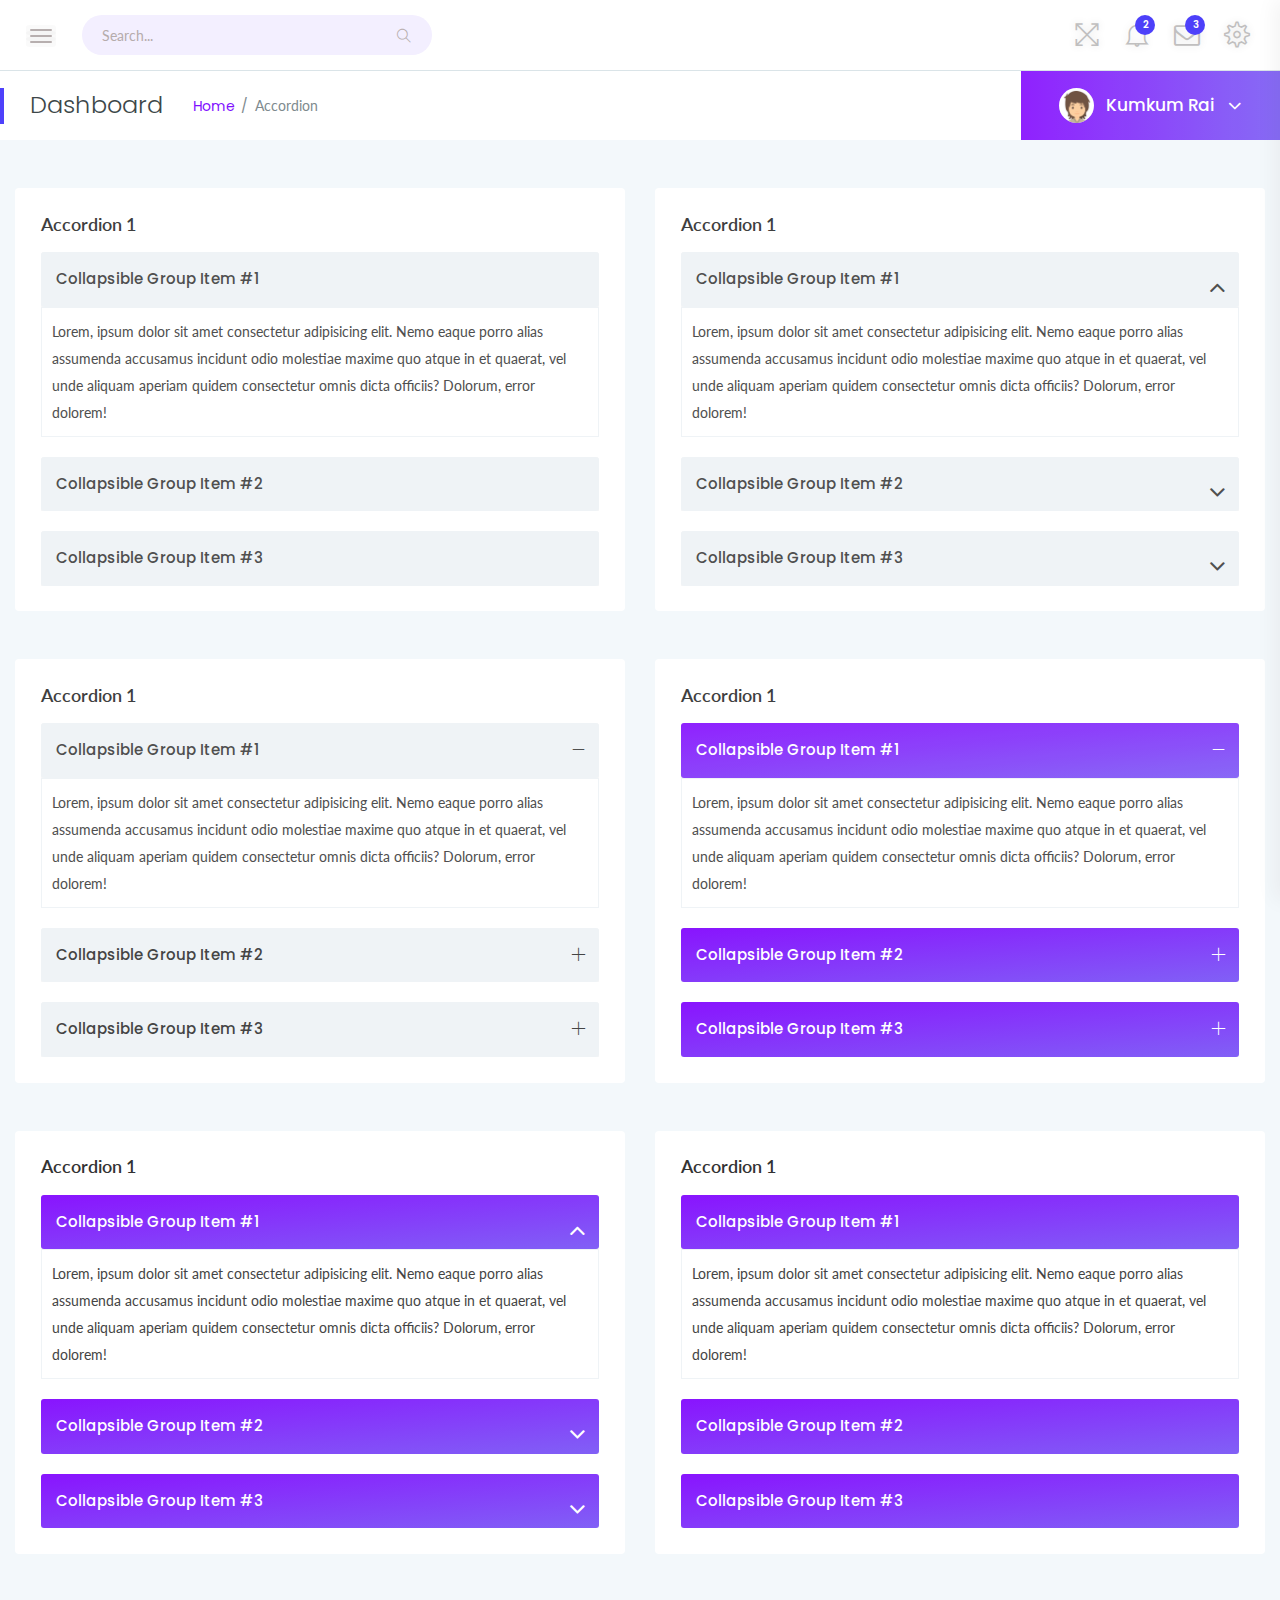
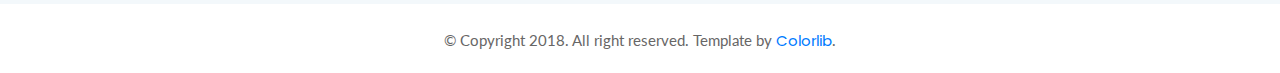
<file: srtdash-admin-dashboard-master/srtdash/accordion.html>
<!doctype html>
<html class="no-js" lang="en">

<head>
    <meta charset="utf-8">
    <meta http-equiv="x-ua-compatible" content="ie=edge">
    <title>Accordion - srtdash</title>
    <meta name="viewport" content="width=device-width, initial-scale=1">
    <link rel="shortcut icon" type="image/png" href="assets/images/icon/favicon.ico">
    <link rel="stylesheet" href="assets/css/bootstrap.min.css">
    <link rel="stylesheet" href="assets/css/font-awesome.min.css">
    <link rel="stylesheet" href="assets/css/themify-icons.css">
    <link rel="stylesheet" href="assets/css/metisMenu.css">
    <link rel="stylesheet" href="assets/css/owl.carousel.min.css">
    <!-- amcharts css -->
    <link rel="stylesheet" href="https://www.amcharts.com/lib/3/plugins/export/export.css" type="text/css" media="all" />
    <!-- style css -->
    <link rel="stylesheet" href="assets/css/typography.css">
    <link rel="stylesheet" href="assets/css/default-css.css">
    <link rel="stylesheet" href="assets/css/styles.css">
    <link rel="stylesheet" href="assets/css/responsive.css">
    <!-- modernizr css -->
    <script src="assets/js/vendor/modernizr-2.8.3.min.js"></script>
</head>

<body>
    <!--[if lt IE 8]>
            <p class="browserupgrade">You are using an <strong>outdated</strong> browser. Please <a href="http://browsehappy.com/">upgrade your browser</a> to improve your experience.</p>
        <![endif]-->
    <!-- preloader area start -->
    <div id="preloader">
        <div class="loader"></div>
    </div>
    <!-- preloader area end -->
    <!-- page container area start -->
    <div class="page-container">
        <!-- sidebar menu area start -->
        <div class="sidebar-menu">
            <div class="sidebar-header">
                <div class="logo">
                    <a href="index.html"><img src="assets/images/icon/logo.png" alt="logo"></a>
                </div>
            </div>
            <div class="main-menu">
                <div class="menu-inner">
                    <nav>
                        <ul class="metismenu" id="menu">
                            <li>
                                <a href="javascript:void(0)" aria-expanded="true"><i class="ti-dashboard"></i><span>dashboard</span></a>
                                <ul class="collapse">
                                    <li><a href="index.html">ICO dashboard</a></li>
                                    <li><a href="index2.html">Ecommerce dashboard</a></li>
                                    <li><a href="index3.html">SEO dashboard</a></li>
                                </ul>
                            </li>
                            <li>
                                <a href="javascript:void(0)" aria-expanded="true"><i class="ti-layout-sidebar-left"></i><span>Sidebar
                                        Types
                                    </span></a>
                                <ul class="collapse">
                                    <li><a href="index.html">Left Sidebar</a></li>
                                    <li><a href="index3-horizontalmenu.html">Horizontal Sidebar</a></li>
                                </ul>
                            </li>
                            <li>
                                <a href="javascript:void(0)" aria-expanded="true"><i class="ti-pie-chart"></i><span>Charts</span></a>
                                <ul class="collapse">
                                    <li><a href="barchart.html">bar chart</a></li>
                                    <li><a href="linechart.html">line Chart</a></li>
                                    <li><a href="piechart.html">pie chart</a></li>
                                </ul>
                            </li>
                            <li class="active">
                                <a href="javascript:void(0)" aria-expanded="true"><i class="ti-palette"></i><span>UI Features</span></a>
                                <ul class="collapse">
                                    <li class="active"><a href="accordion.html">Accordion</a></li>
                                    <li><a href="alert.html">Alert</a></li>
                                    <li><a href="badge.html">Badge</a></li>
                                    <li><a href="button.html">Button</a></li>
                                    <li><a href="button-group.html">Button Group</a></li>
                                    <li><a href="cards.html">Cards</a></li>
                                    <li><a href="dropdown.html">Dropdown</a></li>
                                    <li><a href="list-group.html">List Group</a></li>
                                    <li><a href="media-object.html">Media Object</a></li>
                                    <li><a href="modal.html">Modal</a></li>
                                    <li><a href="pagination.html">Pagination</a></li>
                                    <li><a href="popovers.html">Popover</a></li>
                                    <li><a href="progressbar.html">Progressbar</a></li>
                                    <li><a href="tab.html">Tab</a></li>
                                    <li><a href="typography.html">Typography</a></li>
                                    <li><a href="form.html">Form</a></li>
                                    <li><a href="grid.html">grid system</a></li>
                                </ul>
                            </li>
                            <li>
                                <a href="javascript:void(0)" aria-expanded="true"><i class="ti-slice"></i><span>icons</span></a>
                                <ul class="collapse">
                                    <li><a href="fontawesome.html">fontawesome icons</a></li>
                                    <li><a href="themify.html">themify icons</a></li>
                                </ul>
                            </li>
                            <li>
                                <a href="javascript:void(0)" aria-expanded="true"><i class="fa fa-table"></i>
                                    <span>Tables</span></a>
                                <ul class="collapse">
                                    <li><a href="table-basic.html">basic table</a></li>
                                    <li><a href="table-layout.html">table layout</a></li>
                                    <li><a href="datatable.html">datatable</a></li>
                                </ul>
                            </li>
                            <li><a href="maps.html"><i class="ti-map-alt"></i> <span>maps</span></a></li>
                            <li><a href="invoice.html"><i class="ti-receipt"></i> <span>Invoice Summary</span></a></li>
                            <li>
                                <a href="javascript:void(0)" aria-expanded="true"><i class="ti-layers-alt"></i> <span>Pages</span></a>
                                <ul class="collapse">
                                    <li><a href="login.html">Login</a></li>
                                    <li><a href="login2.html">Login 2</a></li>
                                    <li><a href="login3.html">Login 3</a></li>
                                    <li><a href="register.html">Register</a></li>
                                    <li><a href="register2.html">Register 2</a></li>
                                    <li><a href="register3.html">Register 3</a></li>
                                    <li><a href="register4.html">Register 4</a></li>
                                    <li><a href="screenlock.html">Lock Screen</a></li>
                                    <li><a href="screenlock2.html">Lock Screen 2</a></li>
                                    <li><a href="reset-pass.html">reset password</a></li>
                                    <li><a href="pricing.html">Pricing</a></li>
                                </ul>
                            </li>
                            <li>
                                <a href="javascript:void(0)" aria-expanded="true"><i class="fa fa-exclamation-triangle"></i>
                                    <span>Error</span></a>
                                <ul class="collapse">
                                    <li><a href="404.html">Error 404</a></li>
                                    <li><a href="403.html">Error 403</a></li>
                                    <li><a href="500.html">Error 500</a></li>
                                </ul>
                            </li>
                            <li>
                                <a href="javascript:void(0)" aria-expanded="true"><i class="fa fa-align-left"></i> <span>Multi
                                        level menu</span></a>
                                <ul class="collapse">
                                    <li><a href="#">Item level (1)</a></li>
                                    <li><a href="#">Item level (1)</a></li>
                                    <li><a href="#" aria-expanded="true">Item level (1)</a>
                                        <ul class="collapse">
                                            <li><a href="#">Item level (2)</a></li>
                                            <li><a href="#">Item level (2)</a></li>
                                            <li><a href="#">Item level (2)</a></li>
                                        </ul>
                                    </li>
                                    <li><a href="#">Item level (1)</a></li>
                                </ul>
                            </li>
                        </ul>
                    </nav>
                </div>
            </div>
        </div>
        <!-- sidebar menu area end -->
        <!-- main content area start -->
        <div class="main-content">
            <!-- header area start -->
            <div class="header-area">
                <div class="row align-items-center">
                    <!-- nav and search button -->
                    <div class="col-md-6 col-sm-8 clearfix">
                        <div class="nav-btn pull-left">
                            <span></span>
                            <span></span>
                            <span></span>
                        </div>
                        <div class="search-box pull-left">
                            <form action="#">
                                <input type="text" name="search" placeholder="Search..." required>
                                <i class="ti-search"></i>
                            </form>
                        </div>
                    </div>
                    <!-- profile info & task notification -->
                    <div class="col-md-6 col-sm-4 clearfix">
                        <ul class="notification-area pull-right">
                            <li id="full-view"><i class="ti-fullscreen"></i></li>
                            <li id="full-view-exit"><i class="ti-zoom-out"></i></li>
                            <li class="dropdown">
                                <i class="ti-bell dropdown-toggle" data-toggle="dropdown">
                                    <span>2</span>
                                </i>
                                <div class="dropdown-menu bell-notify-box notify-box">
                                    <span class="notify-title">You have 3 new notifications <a href="#">view all</a></span>
                                    <div class="nofity-list">
                                        <a href="#" class="notify-item">
                                            <div class="notify-thumb"><i class="ti-key btn-danger"></i></div>
                                            <div class="notify-text">
                                                <p>You have Changed Your Password</p>
                                                <span>Just Now</span>
                                            </div>
                                        </a>
                                        <a href="#" class="notify-item">
                                            <div class="notify-thumb"><i class="ti-comments-smiley btn-info"></i></div>
                                            <div class="notify-text">
                                                <p>New Commetns On Post</p>
                                                <span>30 Seconds ago</span>
                                            </div>
                                        </a>
                                        <a href="#" class="notify-item">
                                            <div class="notify-thumb"><i class="ti-key btn-primary"></i></div>
                                            <div class="notify-text">
                                                <p>Some special like you</p>
                                                <span>Just Now</span>
                                            </div>
                                        </a>
                                        <a href="#" class="notify-item">
                                            <div class="notify-thumb"><i class="ti-comments-smiley btn-info"></i></div>
                                            <div class="notify-text">
                                                <p>New Commetns On Post</p>
                                                <span>30 Seconds ago</span>
                                            </div>
                                        </a>
                                        <a href="#" class="notify-item">
                                            <div class="notify-thumb"><i class="ti-key btn-primary"></i></div>
                                            <div class="notify-text">
                                                <p>Some special like you</p>
                                                <span>Just Now</span>
                                            </div>
                                        </a>
                                        <a href="#" class="notify-item">
                                            <div class="notify-thumb"><i class="ti-key btn-danger"></i></div>
                                            <div class="notify-text">
                                                <p>You have Changed Your Password</p>
                                                <span>Just Now</span>
                                            </div>
                                        </a>
                                        <a href="#" class="notify-item">
                                            <div class="notify-thumb"><i class="ti-key btn-danger"></i></div>
                                            <div class="notify-text">
                                                <p>You have Changed Your Password</p>
                                                <span>Just Now</span>
                                            </div>
                                        </a>
                                    </div>
                                </div>
                            </li>
                            <li class="dropdown">
                                <i class="fa fa-envelope-o dropdown-toggle" data-toggle="dropdown"><span>3</span></i>
                                <div class="dropdown-menu notify-box nt-enveloper-box">
                                    <span class="notify-title">You have 3 new notifications <a href="#">view all</a></span>
                                    <div class="nofity-list">
                                        <a href="#" class="notify-item">
                                            <div class="notify-thumb">
                                                <img src="assets/images/author/author-img1.jpg" alt="image">
                                            </div>
                                            <div class="notify-text">
                                                <p>Aglae Mayer</p>
                                                <span class="msg">Hey I am waiting for you...</span>
                                                <span>3:15 PM</span>
                                            </div>
                                        </a>
                                        <a href="#" class="notify-item">
                                            <div class="notify-thumb">
                                                <img src="assets/images/author/author-img2.jpg" alt="image">
                                            </div>
                                            <div class="notify-text">
                                                <p>Aglae Mayer</p>
                                                <span class="msg">When you can connect with me...</span>
                                                <span>3:15 PM</span>
                                            </div>
                                        </a>
                                        <a href="#" class="notify-item">
                                            <div class="notify-thumb">
                                                <img src="assets/images/author/author-img3.jpg" alt="image">
                                            </div>
                                            <div class="notify-text">
                                                <p>Aglae Mayer</p>
                                                <span class="msg">I missed you so much...</span>
                                                <span>3:15 PM</span>
                                            </div>
                                        </a>
                                        <a href="#" class="notify-item">
                                            <div class="notify-thumb">
                                                <img src="assets/images/author/author-img4.jpg" alt="image">
                                            </div>
                                            <div class="notify-text">
                                                <p>Aglae Mayer</p>
                                                <span class="msg">Your product is completely Ready...</span>
                                                <span>3:15 PM</span>
                                            </div>
                                        </a>
                                        <a href="#" class="notify-item">
                                            <div class="notify-thumb">
                                                <img src="assets/images/author/author-img2.jpg" alt="image">
                                            </div>
                                            <div class="notify-text">
                                                <p>Aglae Mayer</p>
                                                <span class="msg">Hey I am waiting for you...</span>
                                                <span>3:15 PM</span>
                                            </div>
                                        </a>
                                        <a href="#" class="notify-item">
                                            <div class="notify-thumb">
                                                <img src="assets/images/author/author-img1.jpg" alt="image">
                                            </div>
                                            <div class="notify-text">
                                                <p>Aglae Mayer</p>
                                                <span class="msg">Hey I am waiting for you...</span>
                                                <span>3:15 PM</span>
                                            </div>
                                        </a>
                                        <a href="#" class="notify-item">
                                            <div class="notify-thumb">
                                                <img src="assets/images/author/author-img3.jpg" alt="image">
                                            </div>
                                            <div class="notify-text">
                                                <p>Aglae Mayer</p>
                                                <span class="msg">Hey I am waiting for you...</span>
                                                <span>3:15 PM</span>
                                            </div>
                                        </a>
                                    </div>
                                </div>
                            </li>
                            <li class="settings-btn">
                                <i class="ti-settings"></i>
                            </li>
                        </ul>
                    </div>
                </div>
            </div>
            <!-- header area end -->
            <!-- page title area start -->
            <div class="page-title-area">
                <div class="row align-items-center">
                    <div class="col-sm-6">
                        <div class="breadcrumbs-area clearfix">
                            <h4 class="page-title pull-left">Dashboard</h4>
                            <ul class="breadcrumbs pull-left">
                                <li><a href="index.html">Home</a></li>
                                <li><span>Accordion</span></li>
                            </ul>
                        </div>
                    </div>
                    <div class="col-sm-6 clearfix">
                        <div class="user-profile pull-right">
                            <img class="avatar user-thumb" src="assets/images/author/avatar.png" alt="avatar">
                            <h4 class="user-name dropdown-toggle" data-toggle="dropdown">Kumkum Rai <i class="fa fa-angle-down"></i></h4>
                            <div class="dropdown-menu">
                                <a class="dropdown-item" href="#">Message</a>
                                <a class="dropdown-item" href="#">Settings</a>
                                <a class="dropdown-item" href="#">Log Out</a>
                            </div>
                        </div>
                    </div>
                </div>
            </div>
            <!-- page title area end -->
            <div class="main-content-inner">
                <!-- accroding start -->
                <div class="row">
                    <!-- accordion style 1 start -->
                    <div class="col-lg-6 mt-5">
                        <div class="card">
                            <div class="card-body">
                                <h4 class="header-title">Accordion 1</h4>
                                <div id="accordion1" class="according">
                                    <div class="card">
                                        <div class="card-header">
                                            <a class="card-link" data-toggle="collapse" href="#accordion11">Collapsible Group
                                                Item #1</a>
                                        </div>
                                        <div id="accordion11" class="collapse show" data-parent="#accordion1">
                                            <div class="card-body">
                                                Lorem, ipsum dolor sit amet consectetur adipisicing elit. Nemo eaque porro alias assumenda accusamus incidunt odio molestiae maxime quo atque in et quaerat, vel unde aliquam aperiam quidem consectetur omnis dicta officiis? Dolorum, error dolorem!
                                            </div>
                                        </div>
                                    </div>
                                    <div class="card">
                                        <div class="card-header">
                                            <a class="collapsed card-link" data-toggle="collapse" href="#accordion12">Collapsible
                                                Group Item #2</a>
                                        </div>
                                        <div id="accordion12" class="collapse" data-parent="#accordion1">
                                            <div class="card-body">
                                                Lorem, ipsum dolor sit amet consectetur adipisicing elit. Nemo eaque porro alias assumenda accusamus incidunt odio molestiae maxime quo atque in et quaerat, vel unde aliquam aperiam quidem consectetur omnis dicta officiis? Dolorum, error dolorem!
                                            </div>
                                        </div>
                                    </div>
                                    <div class="card">
                                        <div class="card-header">
                                            <a class="collapsed card-link" data-toggle="collapse" href="#accordion13">Collapsible
                                                Group Item #3</a>
                                        </div>
                                        <div id="accordion13" class="collapse" data-parent="#accordion1">
                                            <div class="card-body">
                                                Lorem, ipsum dolor sit amet consectetur adipisicing elit. Nemo eaque porro alias assumenda accusamus incidunt odio molestiae maxime quo atque in et quaerat, vel unde aliquam aperiam quidem consectetur omnis dicta officiis? Dolorum, error dolorem!
                                            </div>
                                        </div>
                                    </div>
                                </div>
                            </div>
                        </div>
                    </div>
                    <!-- accordion style 1 end -->
                    <!-- accordion style 2 start -->
                    <div class="col-lg-6 mt-5">
                        <div class="card">
                            <div class="card-body">
                                <h4 class="header-title">Accordion 1</h4>
                                <div id="accordion2" class="according accordion-s2">
                                    <div class="card">
                                        <div class="card-header">
                                            <a class="card-link" data-toggle="collapse" href="#accordion21">Collapsible Group
                                                Item #1</a>
                                        </div>
                                        <div id="accordion21" class="collapse show" data-parent="#accordion2">
                                            <div class="card-body">
                                                Lorem, ipsum dolor sit amet consectetur adipisicing elit. Nemo eaque porro alias assumenda accusamus incidunt odio molestiae maxime quo atque in et quaerat, vel unde aliquam aperiam quidem consectetur omnis dicta officiis? Dolorum, error dolorem!
                                            </div>
                                        </div>
                                    </div>
                                    <div class="card">
                                        <div class="card-header">
                                            <a class="collapsed card-link" data-toggle="collapse" href="#accordion22">Collapsible
                                                Group Item #2</a>
                                        </div>
                                        <div id="accordion22" class="collapse" data-parent="#accordion2">
                                            <div class="card-body">
                                                Lorem, ipsum dolor sit amet consectetur adipisicing elit. Nemo eaque porro alias assumenda accusamus incidunt odio molestiae maxime quo atque in et quaerat, vel unde aliquam aperiam quidem consectetur omnis dicta officiis? Dolorum, error dolorem!
                                            </div>
                                        </div>
                                    </div>
                                    <div class="card">
                                        <div class="card-header">
                                            <a class="collapsed card-link" data-toggle="collapse" href="#accordion23">Collapsible
                                                Group Item #3</a>
                                        </div>
                                        <div id="accordion23" class="collapse" data-parent="#accordion2">
                                            <div class="card-body">
                                                Lorem, ipsum dolor sit amet consectetur adipisicing elit. Nemo eaque porro alias assumenda accusamus incidunt odio molestiae maxime quo atque in et quaerat, vel unde aliquam aperiam quidem consectetur omnis dicta officiis? Dolorum, error dolorem!
                                            </div>
                                        </div>
                                    </div>
                                </div>
                            </div>
                        </div>
                    </div>
                    <!-- accordion style 2 end -->
                    <!-- accordion style 3 start -->
                    <div class="col-lg-6 mt-5">
                        <div class="card">
                            <div class="card-body">
                                <h4 class="header-title">Accordion 1</h4>
                                <div id="accordion3" class="according accordion-s3">
                                    <div class="card">
                                        <div class="card-header">
                                            <a class="card-link" data-toggle="collapse" href="#accordion31">Collapsible Group
                                                Item #1</a>
                                        </div>
                                        <div id="accordion31" class="collapse show" data-parent="#accordion3">
                                            <div class="card-body">
                                                Lorem, ipsum dolor sit amet consectetur adipisicing elit. Nemo eaque porro alias assumenda accusamus incidunt odio molestiae maxime quo atque in et quaerat, vel unde aliquam aperiam quidem consectetur omnis dicta officiis? Dolorum, error dolorem!
                                            </div>
                                        </div>
                                    </div>
                                    <div class="card">
                                        <div class="card-header">
                                            <a class="collapsed card-link" data-toggle="collapse" href="#accordion32">Collapsible
                                                Group Item #2</a>
                                        </div>
                                        <div id="accordion32" class="collapse" data-parent="#accordion3">
                                            <div class="card-body">
                                                Lorem, ipsum dolor sit amet consectetur adipisicing elit. Nemo eaque porro alias assumenda accusamus incidunt odio molestiae maxime quo atque in et quaerat, vel unde aliquam aperiam quidem consectetur omnis dicta officiis? Dolorum, error dolorem!
                                            </div>
                                        </div>
                                    </div>
                                    <div class="card">
                                        <div class="card-header">
                                            <a class="collapsed card-link" data-toggle="collapse" href="#accordion33">Collapsible
                                                Group Item #3</a>
                                        </div>
                                        <div id="accordion33" class="collapse" data-parent="#accordion3">
                                            <div class="card-body">
                                                Lorem, ipsum dolor sit amet consectetur adipisicing elit. Nemo eaque porro alias assumenda accusamus incidunt odio molestiae maxime quo atque in et quaerat, vel unde aliquam aperiam quidem consectetur omnis dicta officiis? Dolorum, error dolorem!
                                            </div>
                                        </div>
                                    </div>
                                </div>
                            </div>
                        </div>
                    </div>
                    <!-- accordion style 3 end -->
                    <!-- accordion style 4 start -->
                    <div class="col-lg-6 mt-5">
                        <div class="card">
                            <div class="card-body">
                                <h4 class="header-title">Accordion 1</h4>
                                <div id="accordion4" class="according accordion-s3 gradiant-bg">
                                    <div class="card">
                                        <div class="card-header">
                                            <a class="card-link" data-toggle="collapse" href="#accordion41">Collapsible Group
                                                Item #1</a>
                                        </div>
                                        <div id="accordion41" class="collapse show" data-parent="#accordion4">
                                            <div class="card-body">
                                                Lorem, ipsum dolor sit amet consectetur adipisicing elit. Nemo eaque porro alias assumenda accusamus incidunt odio molestiae maxime quo atque in et quaerat, vel unde aliquam aperiam quidem consectetur omnis dicta officiis? Dolorum, error dolorem!
                                            </div>
                                        </div>
                                    </div>
                                    <div class="card">
                                        <div class="card-header">
                                            <a class="collapsed card-link" data-toggle="collapse" href="#accordion42">Collapsible
                                                Group Item #2</a>
                                        </div>
                                        <div id="accordion42" class="collapse" data-parent="#accordion4">
                                            <div class="card-body">
                                                Lorem, ipsum dolor sit amet consectetur adipisicing elit. Nemo eaque porro alias assumenda accusamus incidunt odio molestiae maxime quo atque in et quaerat, vel unde aliquam aperiam quidem consectetur omnis dicta officiis? Dolorum, error dolorem!
                                            </div>
                                        </div>
                                    </div>
                                    <div class="card">
                                        <div class="card-header">
                                            <a class="collapsed card-link" data-toggle="collapse" href="#accordion43">Collapsible
                                                Group Item #3</a>
                                        </div>
                                        <div id="accordion43" class="collapse" data-parent="#accordion4">
                                            <div class="card-body">
                                                Lorem, ipsum dolor sit amet consectetur adipisicing elit. Nemo eaque porro alias assumenda accusamus incidunt odio molestiae maxime quo atque in et quaerat, vel unde aliquam aperiam quidem consectetur omnis dicta officiis? Dolorum, error dolorem!
                                            </div>
                                        </div>
                                    </div>
                                </div>
                            </div>
                        </div>
                    </div>
                    <!-- accordion style 4 end -->
                    <!-- accordion style 5 start -->
                    <div class="col-lg-6 mt-5">
                        <div class="card">
                            <div class="card-body">
                                <h4 class="header-title">Accordion 1</h4>
                                <div id="accordion5" class="according accordion-s2 gradiant-bg">
                                    <div class="card">
                                        <div class="card-header">
                                            <a class="card-link" data-toggle="collapse" href="#accordion51">Collapsible Group
                                                Item #1</a>
                                        </div>
                                        <div id="accordion51" class="collapse show" data-parent="#accordion5">
                                            <div class="card-body">
                                                Lorem, ipsum dolor sit amet consectetur adipisicing elit. Nemo eaque porro alias assumenda accusamus incidunt odio molestiae maxime quo atque in et quaerat, vel unde aliquam aperiam quidem consectetur omnis dicta officiis? Dolorum, error dolorem!
                                            </div>
                                        </div>
                                    </div>
                                    <div class="card">
                                        <div class="card-header">
                                            <a class="collapsed card-link" data-toggle="collapse" href="#accordion52">Collapsible
                                                Group Item #2</a>
                                        </div>
                                        <div id="accordion52" class="collapse" data-parent="#accordion5">
                                            <div class="card-body">
                                                Lorem, ipsum dolor sit amet consectetur adipisicing elit. Nemo eaque porro alias assumenda accusamus incidunt odio molestiae maxime quo atque in et quaerat, vel unde aliquam aperiam quidem consectetur omnis dicta officiis? Dolorum, error dolorem!
                                            </div>
                                        </div>
                                    </div>
                                    <div class="card">
                                        <div class="card-header">
                                            <a class="collapsed card-link" data-toggle="collapse" href="#accordion53">Collapsible
                                                Group Item #3</a>
                                        </div>
                                        <div id="accordion53" class="collapse" data-parent="#accordion5">
                                            <div class="card-body">
                                                Lorem, ipsum dolor sit amet consectetur adipisicing elit. Nemo eaque porro alias assumenda accusamus incidunt odio molestiae maxime quo atque in et quaerat, vel unde aliquam aperiam quidem consectetur omnis dicta officiis? Dolorum, error dolorem!
                                            </div>
                                        </div>
                                    </div>
                                </div>
                            </div>
                        </div>
                    </div>
                    <!-- accordion style 5 end -->
                    <!-- accordion style 6 start -->
                    <div class="col-lg-6 mt-5">
                        <div class="card">
                            <div class="card-body">
                                <h4 class="header-title">Accordion 1</h4>
                                <div id="accordion6" class="according gradiant-bg">
                                    <div class="card">
                                        <div class="card-header">
                                            <a class="card-link" data-toggle="collapse" href="#accordion61">Collapsible Group
                                                Item #1</a>
                                        </div>
                                        <div id="accordion61" class="collapse show" data-parent="#accordion6">
                                            <div class="card-body">
                                                Lorem, ipsum dolor sit amet consectetur adipisicing elit. Nemo eaque porro alias assumenda accusamus incidunt odio molestiae maxime quo atque in et quaerat, vel unde aliquam aperiam quidem consectetur omnis dicta officiis? Dolorum, error dolorem!
                                            </div>
                                        </div>
                                    </div>
                                    <div class="card">
                                        <div class="card-header">
                                            <a class="collapsed card-link" data-toggle="collapse" href="#accordion62">Collapsible
                                                Group Item #2</a>
                                        </div>
                                        <div id="accordion62" class="collapse" data-parent="#accordion6">
                                            <div class="card-body">
                                                Lorem, ipsum dolor sit amet consectetur adipisicing elit. Nemo eaque porro alias assumenda accusamus incidunt odio molestiae maxime quo atque in et quaerat, vel unde aliquam aperiam quidem consectetur omnis dicta officiis? Dolorum, error dolorem!
                                            </div>
                                        </div>
                                    </div>
                                    <div class="card">
                                        <div class="card-header">
                                            <a class="collapsed card-link" data-toggle="collapse" href="#accordion63">Collapsible
                                                Group Item #3</a>
                                        </div>
                                        <div id="accordion63" class="collapse" data-parent="#accordion6">
                                            <div class="card-body">
                                                Lorem, ipsum dolor sit amet consectetur adipisicing elit. Nemo eaque porro alias assumenda accusamus incidunt odio molestiae maxime quo atque in et quaerat, vel unde aliquam aperiam quidem consectetur omnis dicta officiis? Dolorum, error dolorem!
                                            </div>
                                        </div>
                                    </div>
                                </div>
                            </div>
                        </div>
                    </div>
                    <!-- accordion style 6 end -->
                </div>
                <!-- accroding end -->
            </div>
        </div>
        <!-- main content area end -->
        <!-- footer area start-->
        <footer>
            <div class="footer-area">
                <p>© Copyright 2018. All right reserved. Template by <a href="https://colorlib.com/wp/">Colorlib</a>.</p>
            </div>
        </footer>
        <!-- footer area end-->
    </div>
    <!-- page container area end -->
    <!-- offset area start -->
    <div class="offset-area">
        <div class="offset-close"><i class="ti-close"></i></div>
        <ul class="nav offset-menu-tab">
            <li><a class="active" data-toggle="tab" href="#activity">Activity</a></li>
            <li><a data-toggle="tab" href="#settings">Settings</a></li>
        </ul>
        <div class="offset-content tab-content">
            <div id="activity" class="tab-pane fade in show active">
                <div class="recent-activity">
                    <div class="timeline-task">
                        <div class="icon bg1">
                            <i class="fa fa-envelope"></i>
                        </div>
                        <div class="tm-title">
                            <h4>Rashed sent you an email</h4>
                            <span class="time"><i class="ti-time"></i>09:35</span>
                        </div>
                        <p>Lorem ipsum dolor sit amet consectetur adipisicing elit. Esse distinctio itaque at.
                        </p>
                    </div>
                    <div class="timeline-task">
                        <div class="icon bg2">
                            <i class="fa fa-check"></i>
                        </div>
                        <div class="tm-title">
                            <h4>Added</h4>
                            <span class="time"><i class="ti-time"></i>7 Minutes Ago</span>
                        </div>
                        <p>Lorem ipsum dolor sit amet consectetur.
                        </p>
                    </div>
                    <div class="timeline-task">
                        <div class="icon bg2">
                            <i class="fa fa-exclamation-triangle"></i>
                        </div>
                        <div class="tm-title">
                            <h4>You missed you Password!</h4>
                            <span class="time"><i class="ti-time"></i>09:20 Am</span>
                        </div>
                    </div>
                    <div class="timeline-task">
                        <div class="icon bg3">
                            <i class="fa fa-bomb"></i>
                        </div>
                        <div class="tm-title">
                            <h4>Member waiting for you Attention</h4>
                            <span class="time"><i class="ti-time"></i>09:35</span>
                        </div>
                        <p>Lorem ipsum dolor sit amet consectetur adipisicing elit. Esse distinctio itaque at.
                        </p>
                    </div>
                    <div class="timeline-task">
                        <div class="icon bg3">
                            <i class="ti-signal"></i>
                        </div>
                        <div class="tm-title">
                            <h4>You Added Kaji Patha few minutes ago</h4>
                            <span class="time"><i class="ti-time"></i>01 minutes ago</span>
                        </div>
                        <p>Lorem ipsum dolor sit amet consectetur adipisicing elit. Esse distinctio itaque at.
                        </p>
                    </div>
                    <div class="timeline-task">
                        <div class="icon bg1">
                            <i class="fa fa-envelope"></i>
                        </div>
                        <div class="tm-title">
                            <h4>Ratul Hamba sent you an email</h4>
                            <span class="time"><i class="ti-time"></i>09:35</span>
                        </div>
                        <p>Hello sir , where are you, i am egerly waiting for you.
                        </p>
                    </div>
                    <div class="timeline-task">
                        <div class="icon bg2">
                            <i class="fa fa-exclamation-triangle"></i>
                        </div>
                        <div class="tm-title">
                            <h4>Rashed sent you an email</h4>
                            <span class="time"><i class="ti-time"></i>09:35</span>
                        </div>
                        <p>Lorem ipsum dolor sit amet consectetur adipisicing elit. Esse distinctio itaque at.
                        </p>
                    </div>
                    <div class="timeline-task">
                        <div class="icon bg2">
                            <i class="fa fa-exclamation-triangle"></i>
                        </div>
                        <div class="tm-title">
                            <h4>Rashed sent you an email</h4>
                            <span class="time"><i class="ti-time"></i>09:35</span>
                        </div>
                    </div>
                    <div class="timeline-task">
                        <div class="icon bg3">
                            <i class="fa fa-bomb"></i>
                        </div>
                        <div class="tm-title">
                            <h4>Rashed sent you an email</h4>
                            <span class="time"><i class="ti-time"></i>09:35</span>
                        </div>
                        <p>Lorem ipsum dolor sit amet consectetur adipisicing elit. Esse distinctio itaque at.
                        </p>
                    </div>
                    <div class="timeline-task">
                        <div class="icon bg3">
                            <i class="ti-signal"></i>
                        </div>
                        <div class="tm-title">
                            <h4>Rashed sent you an email</h4>
                            <span class="time"><i class="ti-time"></i>09:35</span>
                        </div>
                        <p>Lorem ipsum dolor sit amet consectetur adipisicing elit. Esse distinctio itaque at.
                        </p>
                    </div>
                </div>
            </div>
            <div id="settings" class="tab-pane fade">
                <div class="offset-settings">
                    <h4>General Settings</h4>
                    <div class="settings-list">
                        <div class="s-settings">
                            <div class="s-sw-title">
                                <h5>Notifications</h5>
                                <div class="s-swtich">
                                    <input type="checkbox" id="switch1" />
                                    <label for="switch1">Toggle</label>
                                </div>
                            </div>
                            <p>Keep it 'On' When you want to get all the notification.</p>
                        </div>
                        <div class="s-settings">
                            <div class="s-sw-title">
                                <h5>Show recent activity</h5>
                                <div class="s-swtich">
                                    <input type="checkbox" id="switch2" />
                                    <label for="switch2">Toggle</label>
                                </div>
                            </div>
                            <p>The for attribute is necessary to bind our custom checkbox with the input.</p>
                        </div>
                        <div class="s-settings">
                            <div class="s-sw-title">
                                <h5>Show your emails</h5>
                                <div class="s-swtich">
                                    <input type="checkbox" id="switch3" />
                                    <label for="switch3">Toggle</label>
                                </div>
                            </div>
                            <p>Show email so that easily find you.</p>
                        </div>
                        <div class="s-settings">
                            <div class="s-sw-title">
                                <h5>Show Task statistics</h5>
                                <div class="s-swtich">
                                    <input type="checkbox" id="switch4" />
                                    <label for="switch4">Toggle</label>
                                </div>
                            </div>
                            <p>The for attribute is necessary to bind our custom checkbox with the input.</p>
                        </div>
                        <div class="s-settings">
                            <div class="s-sw-title">
                                <h5>Notifications</h5>
                                <div class="s-swtich">
                                    <input type="checkbox" id="switch5" />
                                    <label for="switch5">Toggle</label>
                                </div>
                            </div>
                            <p>Use checkboxes when looking for yes or no answers.</p>
                        </div>
                    </div>
                </div>
            </div>
        </div>
    </div>
    <!-- offset area end -->
    <!-- jquery latest version -->
    <script src="assets/js/vendor/jquery-2.2.4.min.js"></script>
    <!-- bootstrap 4 js -->
    <script src="assets/js/popper.min.js"></script>
    <script src="assets/js/bootstrap.min.js"></script>
    <script src="assets/js/owl.carousel.min.js"></script>
    <script src="assets/js/metisMenu.min.js"></script>
    <script src="assets/js/jquery.slimscroll.min.js"></script>
    <script src="assets/js/jquery.slicknav.min.js"></script>
    <!-- others plugins -->
    <script src="assets/js/plugins.js"></script>
    <script src="assets/js/scripts.js"></script>
</body>

</html>
</file>
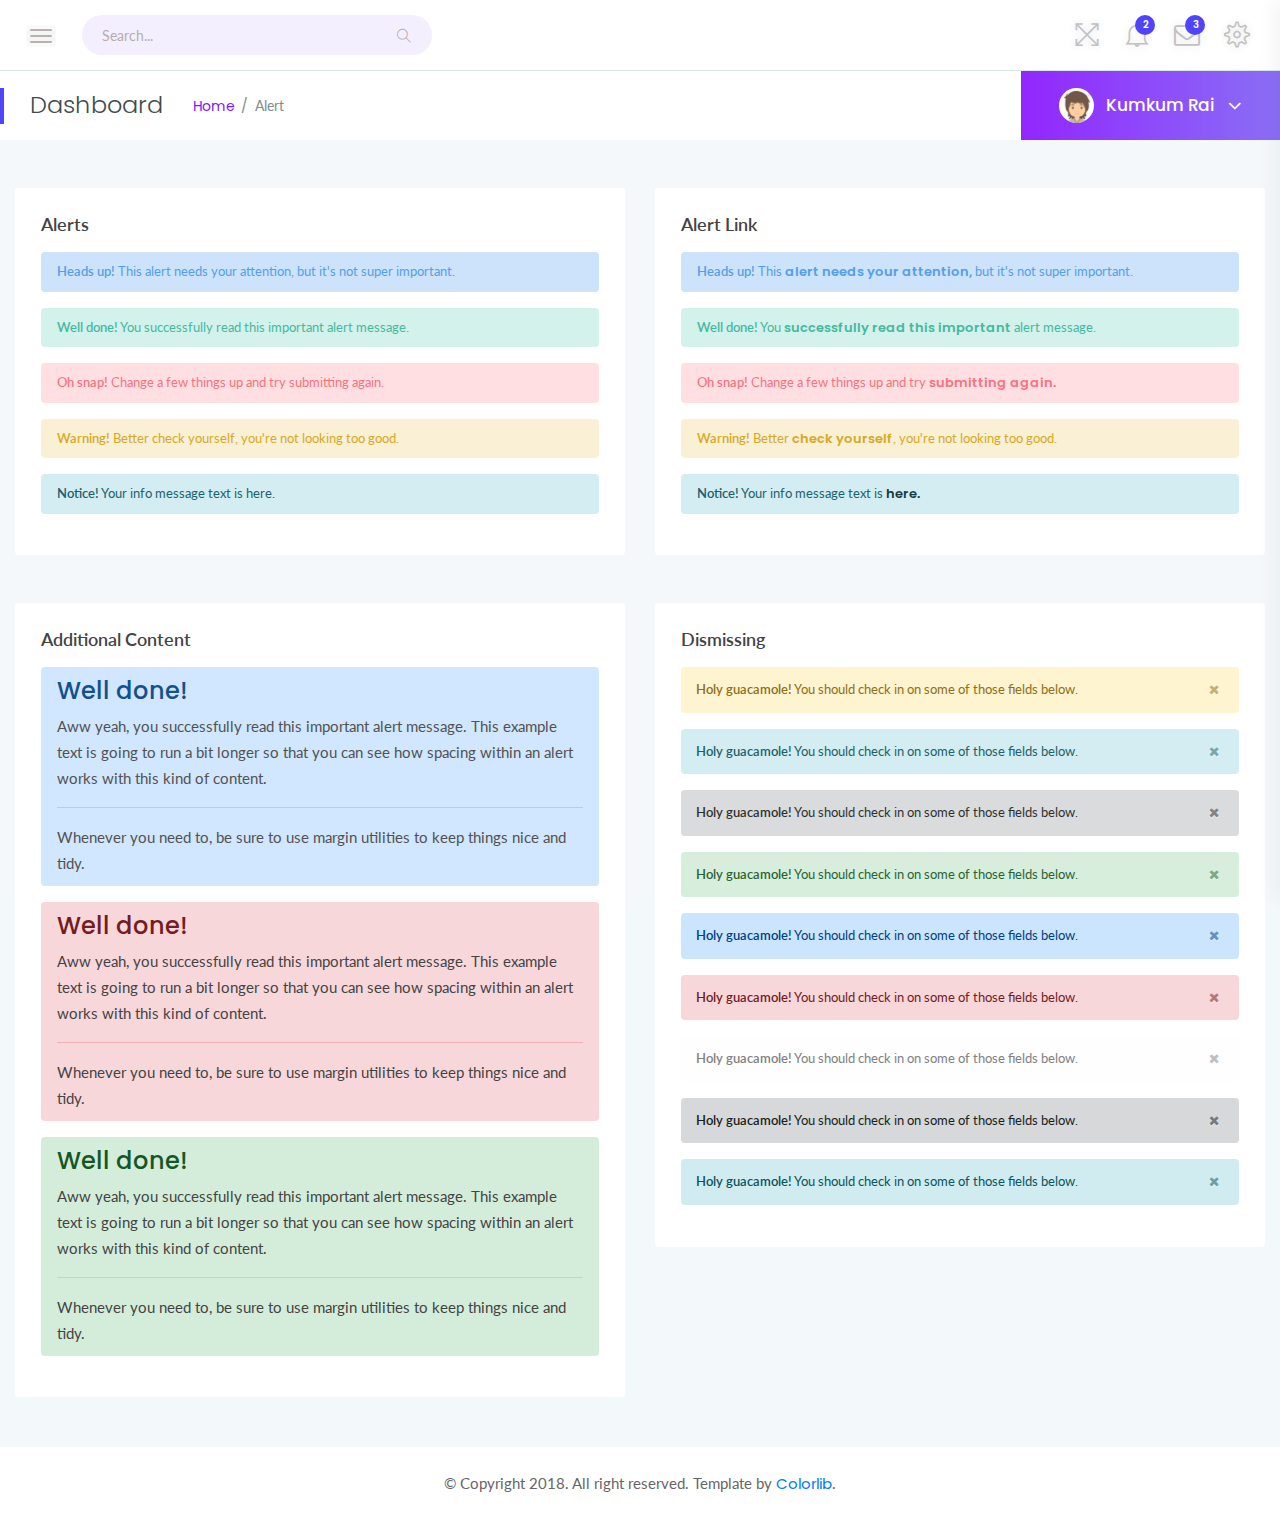
<file: srtdash-admin-dashboard-master/srtdash/alert.html>
<!doctype html>
<html class="no-js" lang="en">

<head>
    <meta charset="utf-8">
    <meta http-equiv="x-ua-compatible" content="ie=edge">
    <title>Alert - srtdash</title>
    <meta name="viewport" content="width=device-width, initial-scale=1">
    <link rel="shortcut icon" type="image/png" href="assets/images/icon/favicon.ico">
    <link rel="stylesheet" href="assets/css/bootstrap.min.css">
    <link rel="stylesheet" href="assets/css/font-awesome.min.css">
    <link rel="stylesheet" href="assets/css/themify-icons.css">
    <link rel="stylesheet" href="assets/css/metisMenu.css">
    <link rel="stylesheet" href="assets/css/owl.carousel.min.css">
    <!-- amcharts css -->
    <link rel="stylesheet" href="https://www.amcharts.com/lib/3/plugins/export/export.css" type="text/css" media="all" />
    <!-- style css -->
    <link rel="stylesheet" href="assets/css/typography.css">
    <link rel="stylesheet" href="assets/css/default-css.css">
    <link rel="stylesheet" href="assets/css/styles.css">
    <link rel="stylesheet" href="assets/css/responsive.css">
    <!-- modernizr css -->
    <script src="assets/js/vendor/modernizr-2.8.3.min.js"></script>
</head>

<body>
    <!--[if lt IE 8]>
            <p class="browserupgrade">You are using an <strong>outdated</strong> browser. Please <a href="http://browsehappy.com/">upgrade your browser</a> to improve your experience.</p>
        <![endif]-->
    <!-- preloader area start -->
    <div id="preloader">
        <div class="loader"></div>
    </div>
    <!-- preloader area end -->
    <!-- page container area start -->
    <div class="page-container">
        <!-- sidebar menu area start -->
        <div class="sidebar-menu">
            <div class="sidebar-header">
                <div class="logo">
                    <a href="index.html"><img src="assets/images/icon/logo.png" alt="logo"></a>
                </div>
            </div>
            <div class="main-menu">
                <div class="menu-inner">
                    <nav>
                        <ul class="metismenu" id="menu">
                            <li>
                                <a href="javascript:void(0)" aria-expanded="true"><i class="ti-dashboard"></i><span>dashboard</span></a>
                                <ul class="collapse">
                                    <li><a href="index.html">ICO dashboard</a></li>
                                    <li><a href="index2.html">Ecommerce dashboard</a></li>
                                    <li><a href="index3.html">SEO dashboard</a></li>
                                </ul>
                            </li>
                            <li>
                                <a href="javascript:void(0)" aria-expanded="true"><i class="ti-layout-sidebar-left"></i><span>Sidebar
                                        Types
                                    </span></a>
                                <ul class="collapse">
                                    <li><a href="index.html">Left Sidebar</a></li>
                                    <li><a href="index3-horizontalmenu.html">Horizontal Sidebar</a></li>
                                </ul>
                            </li>
                            <li>
                                <a href="javascript:void(0)" aria-expanded="true"><i class="ti-pie-chart"></i><span>Charts</span></a>
                                <ul class="collapse">
                                    <li><a href="barchart.html">bar chart</a></li>
                                    <li><a href="linechart.html">line Chart</a></li>
                                    <li><a href="piechart.html">pie chart</a></li>
                                </ul>
                            </li>
                            <li class="active">
                                <a href="javascript:void(0)" aria-expanded="true"><i class="ti-palette"></i><span>UI Features</span></a>
                                <ul class="collapse">
                                    <li><a href="accordion.html">Accordion</a></li>
                                    <li class="active"><a href="alert.html">Alert</a></li>
                                    <li><a href="badge.html">Badge</a></li>
                                    <li><a href="button.html">Button</a></li>
                                    <li><a href="button-group.html">Button Group</a></li>
                                    <li><a href="cards.html">Cards</a></li>
                                    <li><a href="dropdown.html">Dropdown</a></li>
                                    <li><a href="list-group.html">List Group</a></li>
                                    <li><a href="media-object.html">Media Object</a></li>
                                    <li><a href="modal.html">Modal</a></li>
                                    <li><a href="pagination.html">Pagination</a></li>
                                    <li><a href="popovers.html">Popover</a></li>
                                    <li><a href="progressbar.html">Progressbar</a></li>
                                    <li><a href="tab.html">Tab</a></li>
                                    <li><a href="typography.html">Typography</a></li>
                                    <li><a href="form.html">Form</a></li>
                                    <li><a href="grid.html">grid system</a></li>
                                </ul>
                            </li>
                            <li>
                                <a href="javascript:void(0)" aria-expanded="true"><i class="ti-slice"></i><span>icons</span></a>
                                <ul class="collapse">
                                    <li><a href="fontawesome.html">fontawesome icons</a></li>
                                    <li><a href="themify.html">themify icons</a></li>
                                </ul>
                            </li>
                            <li>
                                <a href="javascript:void(0)" aria-expanded="true"><i class="fa fa-table"></i>
                                    <span>Tables</span></a>
                                <ul class="collapse">
                                    <li><a href="table-basic.html">basic table</a></li>
                                    <li><a href="table-layout.html">table layout</a></li>
                                    <li><a href="datatable.html">datatable</a></li>
                                </ul>
                            </li>
                            <li><a href="maps.html"><i class="ti-map-alt"></i> <span>maps</span></a></li>
                            <li><a href="invoice.html"><i class="ti-receipt"></i> <span>Invoice Summary</span></a></li>
                            <li>
                                <a href="javascript:void(0)" aria-expanded="true"><i class="ti-layers-alt"></i> <span>Pages</span></a>
                                <ul class="collapse">
                                    <li><a href="login.html">Login</a></li>
                                    <li><a href="login2.html">Login 2</a></li>
                                    <li><a href="login3.html">Login 3</a></li>
                                    <li><a href="register.html">Register</a></li>
                                    <li><a href="register2.html">Register 2</a></li>
                                    <li><a href="register3.html">Register 3</a></li>
                                    <li><a href="register4.html">Register 4</a></li>
                                    <li><a href="screenlock.html">Lock Screen</a></li>
                                    <li><a href="screenlock2.html">Lock Screen 2</a></li>
                                    <li><a href="reset-pass.html">reset password</a></li>
                                    <li><a href="pricing.html">Pricing</a></li>
                                </ul>
                            </li>
                            <li>
                                <a href="javascript:void(0)" aria-expanded="true"><i class="fa fa-exclamation-triangle"></i>
                                    <span>Error</span></a>
                                <ul class="collapse">
                                    <li><a href="404.html">Error 404</a></li>
                                    <li><a href="403.html">Error 403</a></li>
                                    <li><a href="500.html">Error 500</a></li>
                                </ul>
                            </li>
                            <li>
                                <a href="javascript:void(0)" aria-expanded="true"><i class="fa fa-align-left"></i> <span>Multi
                                        level menu</span></a>
                                <ul class="collapse">
                                    <li><a href="#">Item level (1)</a></li>
                                    <li><a href="#">Item level (1)</a></li>
                                    <li><a href="#" aria-expanded="true">Item level (1)</a>
                                        <ul class="collapse">
                                            <li><a href="#">Item level (2)</a></li>
                                            <li><a href="#">Item level (2)</a></li>
                                            <li><a href="#">Item level (2)</a></li>
                                        </ul>
                                    </li>
                                    <li><a href="#">Item level (1)</a></li>
                                </ul>
                            </li>
                        </ul>
                    </nav>
                </div>
            </div>
        </div>
        <!-- sidebar menu area end -->
        <!-- main content area start -->
        <div class="main-content">
            <!-- header area start -->
            <div class="header-area">
                <div class="row align-items-center">
                    <!-- nav and search button -->
                    <div class="col-md-6 col-sm-8 clearfix">
                        <div class="nav-btn pull-left">
                            <span></span>
                            <span></span>
                            <span></span>
                        </div>
                        <div class="search-box pull-left">
                            <form action="#">
                                <input type="text" name="search" placeholder="Search..." required>
                                <i class="ti-search"></i>
                            </form>
                        </div>
                    </div>
                    <!-- profile info & task notification -->
                    <div class="col-md-6 col-sm-4 clearfix">
                        <ul class="notification-area pull-right">
                            <li id="full-view"><i class="ti-fullscreen"></i></li>
                            <li id="full-view-exit"><i class="ti-zoom-out"></i></li>
                            <li class="dropdown">
                                <i class="ti-bell dropdown-toggle" data-toggle="dropdown">
                                    <span>2</span>
                                </i>
                                <div class="dropdown-menu bell-notify-box notify-box">
                                    <span class="notify-title">You have 3 new notifications <a href="#">view all</a></span>
                                    <div class="nofity-list">
                                        <a href="#" class="notify-item">
                                            <div class="notify-thumb"><i class="ti-key btn-danger"></i></div>
                                            <div class="notify-text">
                                                <p>You have Changed Your Password</p>
                                                <span>Just Now</span>
                                            </div>
                                        </a>
                                        <a href="#" class="notify-item">
                                            <div class="notify-thumb"><i class="ti-comments-smiley btn-info"></i></div>
                                            <div class="notify-text">
                                                <p>New Commetns On Post</p>
                                                <span>30 Seconds ago</span>
                                            </div>
                                        </a>
                                        <a href="#" class="notify-item">
                                            <div class="notify-thumb"><i class="ti-key btn-primary"></i></div>
                                            <div class="notify-text">
                                                <p>Some special like you</p>
                                                <span>Just Now</span>
                                            </div>
                                        </a>
                                        <a href="#" class="notify-item">
                                            <div class="notify-thumb"><i class="ti-comments-smiley btn-info"></i></div>
                                            <div class="notify-text">
                                                <p>New Commetns On Post</p>
                                                <span>30 Seconds ago</span>
                                            </div>
                                        </a>
                                        <a href="#" class="notify-item">
                                            <div class="notify-thumb"><i class="ti-key btn-primary"></i></div>
                                            <div class="notify-text">
                                                <p>Some special like you</p>
                                                <span>Just Now</span>
                                            </div>
                                        </a>
                                        <a href="#" class="notify-item">
                                            <div class="notify-thumb"><i class="ti-key btn-danger"></i></div>
                                            <div class="notify-text">
                                                <p>You have Changed Your Password</p>
                                                <span>Just Now</span>
                                            </div>
                                        </a>
                                        <a href="#" class="notify-item">
                                            <div class="notify-thumb"><i class="ti-key btn-danger"></i></div>
                                            <div class="notify-text">
                                                <p>You have Changed Your Password</p>
                                                <span>Just Now</span>
                                            </div>
                                        </a>
                                    </div>
                                </div>
                            </li>
                            <li class="dropdown">
                                <i class="fa fa-envelope-o dropdown-toggle" data-toggle="dropdown"><span>3</span></i>
                                <div class="dropdown-menu notify-box nt-enveloper-box">
                                    <span class="notify-title">You have 3 new notifications <a href="#">view all</a></span>
                                    <div class="nofity-list">
                                        <a href="#" class="notify-item">
                                            <div class="notify-thumb">
                                                <img src="assets/images/author/author-img1.jpg" alt="image">
                                            </div>
                                            <div class="notify-text">
                                                <p>Aglae Mayer</p>
                                                <span class="msg">Hey I am waiting for you...</span>
                                                <span>3:15 PM</span>
                                            </div>
                                        </a>
                                        <a href="#" class="notify-item">
                                            <div class="notify-thumb">
                                                <img src="assets/images/author/author-img2.jpg" alt="image">
                                            </div>
                                            <div class="notify-text">
                                                <p>Aglae Mayer</p>
                                                <span class="msg">When you can connect with me...</span>
                                                <span>3:15 PM</span>
                                            </div>
                                        </a>
                                        <a href="#" class="notify-item">
                                            <div class="notify-thumb">
                                                <img src="assets/images/author/author-img3.jpg" alt="image">
                                            </div>
                                            <div class="notify-text">
                                                <p>Aglae Mayer</p>
                                                <span class="msg">I missed you so much...</span>
                                                <span>3:15 PM</span>
                                            </div>
                                        </a>
                                        <a href="#" class="notify-item">
                                            <div class="notify-thumb">
                                                <img src="assets/images/author/author-img4.jpg" alt="image">
                                            </div>
                                            <div class="notify-text">
                                                <p>Aglae Mayer</p>
                                                <span class="msg">Your product is completely Ready...</span>
                                                <span>3:15 PM</span>
                                            </div>
                                        </a>
                                        <a href="#" class="notify-item">
                                            <div class="notify-thumb">
                                                <img src="assets/images/author/author-img2.jpg" alt="image">
                                            </div>
                                            <div class="notify-text">
                                                <p>Aglae Mayer</p>
                                                <span class="msg">Hey I am waiting for you...</span>
                                                <span>3:15 PM</span>
                                            </div>
                                        </a>
                                        <a href="#" class="notify-item">
                                            <div class="notify-thumb">
                                                <img src="assets/images/author/author-img1.jpg" alt="image">
                                            </div>
                                            <div class="notify-text">
                                                <p>Aglae Mayer</p>
                                                <span class="msg">Hey I am waiting for you...</span>
                                                <span>3:15 PM</span>
                                            </div>
                                        </a>
                                        <a href="#" class="notify-item">
                                            <div class="notify-thumb">
                                                <img src="assets/images/author/author-img3.jpg" alt="image">
                                            </div>
                                            <div class="notify-text">
                                                <p>Aglae Mayer</p>
                                                <span class="msg">Hey I am waiting for you...</span>
                                                <span>3:15 PM</span>
                                            </div>
                                        </a>
                                    </div>
                                </div>
                            </li>
                            <li class="settings-btn">
                                <i class="ti-settings"></i>
                            </li>
                        </ul>
                    </div>
                </div>
            </div>
            <!-- header area end -->
            <!-- page title area start -->
            <div class="page-title-area">
                <div class="row align-items-center">
                    <div class="col-sm-6">
                        <div class="breadcrumbs-area clearfix">
                            <h4 class="page-title pull-left">Dashboard</h4>
                            <ul class="breadcrumbs pull-left">
                                <li><a href="index.html">Home</a></li>
                                <li><span>Alert</span></li>
                            </ul>
                        </div>
                    </div>
                    <div class="col-sm-6 clearfix">
                        <div class="user-profile pull-right">
                            <img class="avatar user-thumb" src="assets/images/author/avatar.png" alt="avatar">
                            <h4 class="user-name dropdown-toggle" data-toggle="dropdown">Kumkum Rai <i class="fa fa-angle-down"></i></h4>
                            <div class="dropdown-menu">
                                <a class="dropdown-item" href="#">Message</a>
                                <a class="dropdown-item" href="#">Settings</a>
                                <a class="dropdown-item" href="#">Log Out</a>
                            </div>
                        </div>
                    </div>
                </div>
            </div>
            <!-- page title area end -->
            <div class="main-content-inner">
                <!-- alert srea start -->
                <div class="alert-area">
                    <div class="row">
                        <!-- normal alert area start -->
                        <div class="col-lg-6 mt-5">
                            <div class="card">
                                <div class="card-body">
                                    <h4 class="header-title">alerts</h4>
                                    <div class="alert-items">
                                        <div class="alert alert-primary" role="alert">
                                            <strong>Heads up!</strong> This alert needs your attention, but it's not super important.
                                        </div>
                                        <div class="alert alert-success" role="alert">
                                            <strong>Well done!</strong> You successfully read this important alert message.
                                        </div>
                                        <div class="alert alert-danger" role="alert">
                                            <strong>Oh snap!</strong> Change a few things up and try submitting again.
                                        </div>
                                        <div class="alert alert-warning" role="alert">
                                            <strong>Warning!</strong> Better check yourself, you're not looking too good.
                                        </div>
                                        <div class="alert alert-info" role="alert">
                                            <strong>Notice!</strong> Your info message text is here.
                                        </div>
                                    </div>
                                </div>
                            </div>
                        </div>
                        <!-- normal alert area end -->
                        <!-- link alert area start -->
                        <div class="col-lg-6 mt-5">
                            <div class="card">
                                <div class="card-body">
                                    <h4 class="header-title">alert link</h4>
                                    <div class="alert-items">
                                        <div class="alert alert-primary" role="alert">
                                            <strong>Heads up!</strong> This <a href="#" class="alert-link">alert needs your
                                                attention,
                                            </a>but it's not super important.
                                        </div>
                                        <div class="alert alert-success" role="alert">
                                            <strong>Well done!</strong> You <a href="#" class="alert-link">successfully read
                                                this important</a> alert message.
                                        </div>
                                        <div class="alert alert-danger" role="alert">
                                            <strong>Oh snap!</strong> Change a few things up and try <a href="#" class="alert-link">submitting
                                                again.
                                            </a>
                                        </div>
                                        <div class="alert alert-warning" role="alert">
                                            <strong>Warning!</strong> Better <a href="#" class="alert-link">check yourself</a>, you're not looking too good.
                                        </div>
                                        <div class="alert alert-info" role="alert">
                                            <strong>Notice!</strong> Your info message text is <a href="#" class="alert-link">here.</a>
                                        </div>
                                    </div>
                                </div>
                            </div>
                        </div>
                        <!-- link alert area end -->
                        <!-- additional content area start -->
                        <div class="col-lg-6 mt-5">
                            <div class="card">
                                <div class="card-body">
                                    <h4 class="header-title">Additional Content</h4>
                                    <div class="additional-content">
                                        <div class="alert alert-primary" role="alert">
                                            <h4 class="alert-heading">Well done!</h4>
                                            <p>Aww yeah, you successfully read this important alert message. This example text is going to run a bit longer so that you can see how spacing within an alert works with this kind of content.</p>
                                            <hr>
                                            <p class="mb-0">Whenever you need to, be sure to use margin utilities to keep things nice and tidy.</p>
                                        </div>
                                        <div class="alert alert-danger" role="alert">
                                            <h4 class="alert-heading">Well done!</h4>
                                            <p>Aww yeah, you successfully read this important alert message. This example text is going to run a bit longer so that you can see how spacing within an alert works with this kind of content.</p>
                                            <hr>
                                            <p class="mb-0">Whenever you need to, be sure to use margin utilities to keep things nice and tidy.</p>
                                        </div>
                                        <div class="alert alert-success" role="alert">
                                            <h4 class="alert-heading">Well done!</h4>
                                            <p>Aww yeah, you successfully read this important alert message. This example text is going to run a bit longer so that you can see how spacing within an alert works with this kind of content.</p>
                                            <hr>
                                            <p class="mb-0">Whenever you need to, be sure to use margin utilities to keep things nice and tidy.</p>
                                        </div>
                                    </div>
                                </div>
                            </div>
                        </div>
                        <!-- additional content area end -->
                        <!-- dismiss alert area start -->
                        <div class="col-lg-6 mt-5">
                            <div class="card">
                                <div class="card-body">
                                    <h4 class="header-title">Dismissing</h4>
                                    <div class="alert-dismiss">
                                        <div class="alert alert-warning alert-dismissible fade show" role="alert">
                                            <strong>Holy guacamole!</strong> You should check in on some of those fields below.
                                            <button type="button" class="close" data-dismiss="alert" aria-label="Close"><span class="fa fa-times"></span>
                                            </button>
                                        </div>
                                        <div class="alert alert-info alert-dismissible fade show" role="alert">
                                            <strong>Holy guacamole!</strong> You should check in on some of those fields below.
                                            <button type="button" class="close" data-dismiss="alert" aria-label="Close">
                                                <span class="fa fa-times"></span>
                                            </button>
                                        </div>
                                        <div class="alert alert-dark alert-dismissible fade show" role="alert">
                                            <strong>Holy guacamole!</strong> You should check in on some of those fields below.
                                            <button type="button" class="close" data-dismiss="alert" aria-label="Close">
                                                <span class="fa fa-times"></span>
                                            </button>
                                        </div>
                                        <div class="alert alert-success alert-dismissible fade show" role="alert">
                                            <strong>Holy guacamole!</strong> You should check in on some of those fields below.
                                            <button type="button" class="close" data-dismiss="alert" aria-label="Close">
                                                <span class="fa fa-times"></span>
                                            </button>
                                        </div>
                                        <div class="alert alert-primary alert-dismissible fade show" role="alert">
                                            <strong>Holy guacamole!</strong> You should check in on some of those fields below.
                                            <button type="button" class="close" data-dismiss="alert" aria-label="Close">
                                                <span class="fa fa-times"></span>
                                            </button>
                                        </div>
                                        <div class="alert alert-danger alert-dismissible fade show" role="alert">
                                            <strong>Holy guacamole!</strong> You should check in on some of those fields below.
                                            <button type="button" class="close" data-dismiss="alert" aria-label="Close">
                                                <span class="fa fa-times"></span>
                                            </button>
                                        </div>
                                        <div class="alert alert-light alert-dismissible fade show" role="alert">
                                            <strong>Holy guacamole!</strong> You should check in on some of those fields below.
                                            <button type="button" class="close" data-dismiss="alert" aria-label="Close">
                                                <span class="fa fa-times"></span>
                                            </button>
                                        </div>
                                        <div class="alert alert-dark alert-dismissible fade show" role="alert">
                                            <strong>Holy guacamole!</strong> You should check in on some of those fields below.
                                            <button type="button" class="close" data-dismiss="alert" aria-label="Close">
                                                <span class="fa fa-times"></span>
                                            </button>
                                        </div>
                                        <div class="alert alert-info alert-dismissible fade show" role="alert">
                                            <strong>Holy guacamole!</strong> You should check in on some of those fields below.
                                            <button type="button" class="close" data-dismiss="alert" aria-label="Close">
                                                <span class="fa fa-times"></span>
                                            </button>
                                        </div>
                                    </div>
                                </div>
                            </div>
                        </div>
                        <!-- dismiss alert area end -->
                    </div>
                </div>
                <!-- alert srea end -->
            </div>
        </div>
        <!-- main content area end -->
        <!-- footer area start-->
        <footer>
            <div class="footer-area">
                <p>© Copyright 2018. All right reserved. Template by <a href="https://colorlib.com/wp/">Colorlib</a>.</p>
            </div>
        </footer>
        <!-- footer area end-->
    </div>
    <!-- page container area end -->
    <!-- offset area start -->
    <div class="offset-area">
        <div class="offset-close"><i class="ti-close"></i></div>
        <ul class="nav offset-menu-tab">
            <li><a class="active" data-toggle="tab" href="#activity">Activity</a></li>
            <li><a data-toggle="tab" href="#settings">Settings</a></li>
        </ul>
        <div class="offset-content tab-content">
            <div id="activity" class="tab-pane fade in show active">
                <div class="recent-activity">
                    <div class="timeline-task">
                        <div class="icon bg1">
                            <i class="fa fa-envelope"></i>
                        </div>
                        <div class="tm-title">
                            <h4>Rashed sent you an email</h4>
                            <span class="time"><i class="ti-time"></i>09:35</span>
                        </div>
                        <p>Lorem ipsum dolor sit amet consectetur adipisicing elit. Esse distinctio itaque at.
                        </p>
                    </div>
                    <div class="timeline-task">
                        <div class="icon bg2">
                            <i class="fa fa-check"></i>
                        </div>
                        <div class="tm-title">
                            <h4>Added</h4>
                            <span class="time"><i class="ti-time"></i>7 Minutes Ago</span>
                        </div>
                        <p>Lorem ipsum dolor sit amet consectetur.
                        </p>
                    </div>
                    <div class="timeline-task">
                        <div class="icon bg2">
                            <i class="fa fa-exclamation-triangle"></i>
                        </div>
                        <div class="tm-title">
                            <h4>You missed you Password!</h4>
                            <span class="time"><i class="ti-time"></i>09:20 Am</span>
                        </div>
                    </div>
                    <div class="timeline-task">
                        <div class="icon bg3">
                            <i class="fa fa-bomb"></i>
                        </div>
                        <div class="tm-title">
                            <h4>Member waiting for you Attention</h4>
                            <span class="time"><i class="ti-time"></i>09:35</span>
                        </div>
                        <p>Lorem ipsum dolor sit amet consectetur adipisicing elit. Esse distinctio itaque at.
                        </p>
                    </div>
                    <div class="timeline-task">
                        <div class="icon bg3">
                            <i class="ti-signal"></i>
                        </div>
                        <div class="tm-title">
                            <h4>You Added Kaji Patha few minutes ago</h4>
                            <span class="time"><i class="ti-time"></i>01 minutes ago</span>
                        </div>
                        <p>Lorem ipsum dolor sit amet consectetur adipisicing elit. Esse distinctio itaque at.
                        </p>
                    </div>
                    <div class="timeline-task">
                        <div class="icon bg1">
                            <i class="fa fa-envelope"></i>
                        </div>
                        <div class="tm-title">
                            <h4>Ratul Hamba sent you an email</h4>
                            <span class="time"><i class="ti-time"></i>09:35</span>
                        </div>
                        <p>Hello sir , where are you, i am egerly waiting for you.
                        </p>
                    </div>
                    <div class="timeline-task">
                        <div class="icon bg2">
                            <i class="fa fa-exclamation-triangle"></i>
                        </div>
                        <div class="tm-title">
                            <h4>Rashed sent you an email</h4>
                            <span class="time"><i class="ti-time"></i>09:35</span>
                        </div>
                        <p>Lorem ipsum dolor sit amet consectetur adipisicing elit. Esse distinctio itaque at.
                        </p>
                    </div>
                    <div class="timeline-task">
                        <div class="icon bg2">
                            <i class="fa fa-exclamation-triangle"></i>
                        </div>
                        <div class="tm-title">
                            <h4>Rashed sent you an email</h4>
                            <span class="time"><i class="ti-time"></i>09:35</span>
                        </div>
                    </div>
                    <div class="timeline-task">
                        <div class="icon bg3">
                            <i class="fa fa-bomb"></i>
                        </div>
                        <div class="tm-title">
                            <h4>Rashed sent you an email</h4>
                            <span class="time"><i class="ti-time"></i>09:35</span>
                        </div>
                        <p>Lorem ipsum dolor sit amet consectetur adipisicing elit. Esse distinctio itaque at.
                        </p>
                    </div>
                    <div class="timeline-task">
                        <div class="icon bg3">
                            <i class="ti-signal"></i>
                        </div>
                        <div class="tm-title">
                            <h4>Rashed sent you an email</h4>
                            <span class="time"><i class="ti-time"></i>09:35</span>
                        </div>
                        <p>Lorem ipsum dolor sit amet consectetur adipisicing elit. Esse distinctio itaque at.
                        </p>
                    </div>
                </div>
            </div>
            <div id="settings" class="tab-pane fade">
                <div class="offset-settings">
                    <h4>General Settings</h4>
                    <div class="settings-list">
                        <div class="s-settings">
                            <div class="s-sw-title">
                                <h5>Notifications</h5>
                                <div class="s-swtich">
                                    <input type="checkbox" id="switch1" />
                                    <label for="switch1">Toggle</label>
                                </div>
                            </div>
                            <p>Keep it 'On' When you want to get all the notification.</p>
                        </div>
                        <div class="s-settings">
                            <div class="s-sw-title">
                                <h5>Show recent activity</h5>
                                <div class="s-swtich">
                                    <input type="checkbox" id="switch2" />
                                    <label for="switch2">Toggle</label>
                                </div>
                            </div>
                            <p>The for attribute is necessary to bind our custom checkbox with the input.</p>
                        </div>
                        <div class="s-settings">
                            <div class="s-sw-title">
                                <h5>Show your emails</h5>
                                <div class="s-swtich">
                                    <input type="checkbox" id="switch3" />
                                    <label for="switch3">Toggle</label>
                                </div>
                            </div>
                            <p>Show email so that easily find you.</p>
                        </div>
                        <div class="s-settings">
                            <div class="s-sw-title">
                                <h5>Show Task statistics</h5>
                                <div class="s-swtich">
                                    <input type="checkbox" id="switch4" />
                                    <label for="switch4">Toggle</label>
                                </div>
                            </div>
                            <p>The for attribute is necessary to bind our custom checkbox with the input.</p>
                        </div>
                        <div class="s-settings">
                            <div class="s-sw-title">
                                <h5>Notifications</h5>
                                <div class="s-swtich">
                                    <input type="checkbox" id="switch5" />
                                    <label for="switch5">Toggle</label>
                                </div>
                            </div>
                            <p>Use checkboxes when looking for yes or no answers.</p>
                        </div>
                    </div>
                </div>
            </div>
        </div>
    </div>
    <!-- offset area end -->
    <!-- jquery latest version -->
    <script src="assets/js/vendor/jquery-2.2.4.min.js"></script>
    <!-- bootstrap 4 js -->
    <script src="assets/js/popper.min.js"></script>
    <script src="assets/js/bootstrap.min.js"></script>
    <script src="assets/js/owl.carousel.min.js"></script>
    <script src="assets/js/metisMenu.min.js"></script>
    <script src="assets/js/jquery.slimscroll.min.js"></script>
    <script src="assets/js/jquery.slicknav.min.js"></script>
    <!-- others plugins -->
    <script src="assets/js/plugins.js"></script>
    <script src="assets/js/scripts.js"></script>
</body>

</html>
</file>
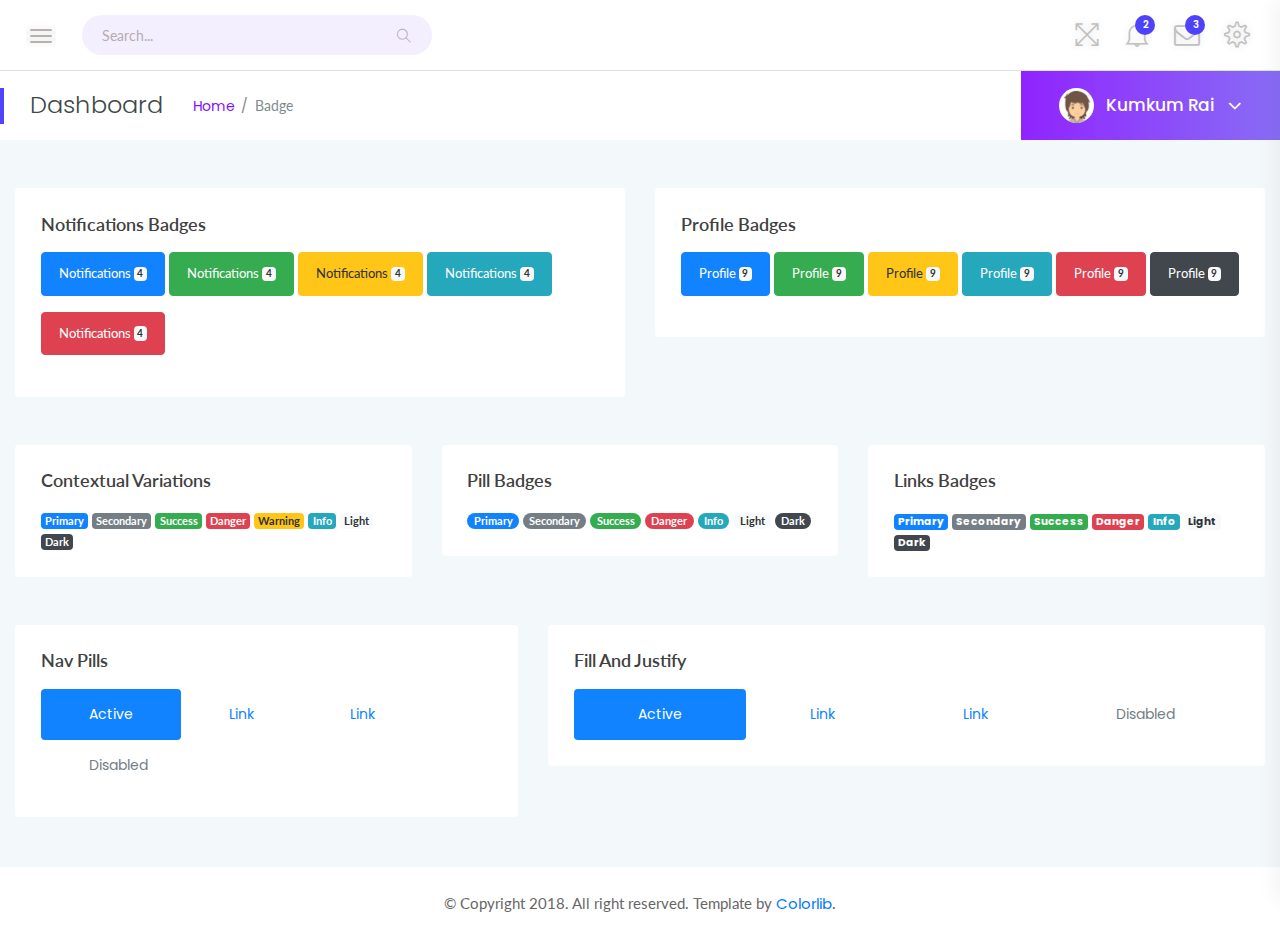
<file: srtdash-admin-dashboard-master/srtdash/badge.html>
<!doctype html>
<html class="no-js" lang="en">

<head>
    <meta charset="utf-8">
    <meta http-equiv="x-ua-compatible" content="ie=edge">
    <title>badge - srtdash</title>
    <meta name="viewport" content="width=device-width, initial-scale=1">
    <link rel="shortcut icon" type="image/png" href="assets/images/icon/favicon.ico">
    <link rel="stylesheet" href="assets/css/bootstrap.min.css">
    <link rel="stylesheet" href="assets/css/font-awesome.min.css">
    <link rel="stylesheet" href="assets/css/themify-icons.css">
    <link rel="stylesheet" href="assets/css/metisMenu.css">
    <link rel="stylesheet" href="assets/css/owl.carousel.min.css">
    <link rel="stylesheet" href="assets/css/slicknav.min.css">
    <!-- amchart css -->
    <link rel="stylesheet" href="https://www.amcharts.com/lib/3/plugins/export/export.css" type="text/css" media="all" />
    <!-- others css -->
    <link rel="stylesheet" href="assets/css/typography.css">
    <link rel="stylesheet" href="assets/css/default-css.css">
    <link rel="stylesheet" href="assets/css/styles.css">
    <link rel="stylesheet" href="assets/css/responsive.css">
    <!-- modernizr css -->
    <script src="assets/js/vendor/modernizr-2.8.3.min.js"></script>
</head>

<body>
    <!--[if lt IE 8]>
            <p class="browserupgrade">You are using an <strong>outdated</strong> browser. Please <a href="http://browsehappy.com/">upgrade your browser</a> to improve your experience.</p>
        <![endif]-->
    <!-- preloader area start -->
    <div id="preloader">
        <div class="loader"></div>
    </div>
    <!-- preloader area end -->
    <!-- page container area start -->
    <div class="page-container">
        <!-- sidebar menu area start -->
        <div class="sidebar-menu">
            <div class="sidebar-header">
                <div class="logo">
                    <a href="index.html"><img src="assets/images/icon/logo.png" alt="logo"></a>
                </div>
            </div>
            <div class="main-menu">
                <div class="menu-inner">
                    <nav>
                        <ul class="metismenu" id="menu">
                            <li>
                                <a href="javascript:void(0)" aria-expanded="true"><i class="ti-dashboard"></i><span>dashboard</span></a>
                                <ul class="collapse">
                                    <li><a href="index.html">ICO dashboard</a></li>
                                    <li><a href="index2.html">Ecommerce dashboard</a></li>
                                    <li><a href="index3.html">SEO dashboard</a></li>
                                </ul>
                            </li>
                            <li>
                                <a href="javascript:void(0)" aria-expanded="true"><i class="ti-layout-sidebar-left"></i><span>Sidebar
                                        Types
                                    </span></a>
                                <ul class="collapse">
                                    <li><a href="index.html">Left Sidebar</a></li>
                                    <li><a href="index3-horizontalmenu.html">Horizontal Sidebar</a></li>
                                </ul>
                            </li>
                            <li>
                                <a href="javascript:void(0)" aria-expanded="true"><i class="ti-pie-chart"></i><span>Charts</span></a>
                                <ul class="collapse">
                                    <li><a href="barchart.html">bar chart</a></li>
                                    <li><a href="linechart.html">line Chart</a></li>
                                    <li><a href="piechart.html">pie chart</a></li>
                                </ul>
                            </li>
                            <li class="active">
                                <a href="javascript:void(0)" aria-expanded="true"><i class="ti-palette"></i><span>UI Features</span></a>
                                <ul class="collapse">
                                    <li><a href="accordion.html">Accordion</a></li>
                                    <li><a href="alert.html">Alert</a></li>
                                    <li class="active"><a href="badge.html">Badge</a></li>
                                    <li><a href="button.html">Button</a></li>
                                    <li><a href="button-group.html">Button Group</a></li>
                                    <li><a href="cards.html">Cards</a></li>
                                    <li><a href="dropdown.html">Dropdown</a></li>
                                    <li><a href="list-group.html">List Group</a></li>
                                    <li><a href="media-object.html">Media Object</a></li>
                                    <li><a href="modal.html">Modal</a></li>
                                    <li><a href="pagination.html">Pagination</a></li>
                                    <li><a href="popovers.html">Popover</a></li>
                                    <li><a href="progressbar.html">Progressbar</a></li>
                                    <li><a href="tab.html">Tab</a></li>
                                    <li><a href="typography.html">Typography</a></li>
                                    <li><a href="form.html">Form</a></li>
                                    <li><a href="grid.html">grid system</a></li>
                                </ul>
                            </li>
                            <li>
                                <a href="javascript:void(0)" aria-expanded="true"><i class="ti-slice"></i><span>icons</span></a>
                                <ul class="collapse">
                                    <li><a href="fontawesome.html">fontawesome icons</a></li>
                                    <li><a href="themify.html">themify icons</a></li>
                                </ul>
                            </li>
                            <li>
                                <a href="javascript:void(0)" aria-expanded="true"><i class="fa fa-table"></i>
                                    <span>Tables</span></a>
                                <ul class="collapse">
                                    <li><a href="table-basic.html">basic table</a></li>
                                    <li><a href="table-layout.html">table layout</a></li>
                                    <li><a href="datatable.html">datatable</a></li>
                                </ul>
                            </li>
                            <li><a href="maps.html"><i class="ti-map-alt"></i> <span>maps</span></a></li>
                            <li><a href="invoice.html"><i class="ti-receipt"></i> <span>Invoice Summary</span></a></li>
                            <li>
                                <a href="javascript:void(0)" aria-expanded="true"><i class="ti-layers-alt"></i> <span>Pages</span></a>
                                <ul class="collapse">
                                    <li><a href="login.html">Login</a></li>
                                    <li><a href="login2.html">Login 2</a></li>
                                    <li><a href="login3.html">Login 3</a></li>
                                    <li><a href="register.html">Register</a></li>
                                    <li><a href="register2.html">Register 2</a></li>
                                    <li><a href="register3.html">Register 3</a></li>
                                    <li><a href="register4.html">Register 4</a></li>
                                    <li><a href="screenlock.html">Lock Screen</a></li>
                                    <li><a href="screenlock2.html">Lock Screen 2</a></li>
                                    <li><a href="reset-pass.html">reset password</a></li>
                                    <li><a href="pricing.html">Pricing</a></li>
                                </ul>
                            </li>
                            <li>
                                <a href="javascript:void(0)" aria-expanded="true"><i class="fa fa-exclamation-triangle"></i>
                                    <span>Error</span></a>
                                <ul class="collapse">
                                    <li><a href="404.html">Error 404</a></li>
                                    <li><a href="403.html">Error 403</a></li>
                                    <li><a href="500.html">Error 500</a></li>
                                </ul>
                            </li>
                            <li>
                                <a href="javascript:void(0)" aria-expanded="true"><i class="fa fa-align-left"></i> <span>Multi
                                        level menu</span></a>
                                <ul class="collapse">
                                    <li><a href="#">Item level (1)</a></li>
                                    <li><a href="#">Item level (1)</a></li>
                                    <li><a href="#" aria-expanded="true">Item level (1)</a>
                                        <ul class="collapse">
                                            <li><a href="#">Item level (2)</a></li>
                                            <li><a href="#">Item level (2)</a></li>
                                            <li><a href="#">Item level (2)</a></li>
                                        </ul>
                                    </li>
                                    <li><a href="#">Item level (1)</a></li>
                                </ul>
                            </li>
                        </ul>
                    </nav>
                </div>
            </div>
        </div>
        <!-- sidebar menu area end -->
        <!-- main content area start -->
        <div class="main-content">
            <!-- header area start -->
            <div class="header-area">
                <div class="row align-items-center">
                    <!-- nav and search button -->
                    <div class="col-md-6 col-sm-8 clearfix">
                        <div class="nav-btn pull-left">
                            <span></span>
                            <span></span>
                            <span></span>
                        </div>
                        <div class="search-box pull-left">
                            <form action="#">
                                <input type="text" name="search" placeholder="Search..." required>
                                <i class="ti-search"></i>
                            </form>
                        </div>
                    </div>
                    <!-- profile info & task notification -->
                    <div class="col-md-6 col-sm-4 clearfix">
                        <ul class="notification-area pull-right">
                            <li id="full-view"><i class="ti-fullscreen"></i></li>
                            <li id="full-view-exit"><i class="ti-zoom-out"></i></li>
                            <li class="dropdown">
                                <i class="ti-bell dropdown-toggle" data-toggle="dropdown">
                                    <span>2</span>
                                </i>
                                <div class="dropdown-menu bell-notify-box notify-box">
                                    <span class="notify-title">You have 3 new notifications <a href="#">view all</a></span>
                                    <div class="nofity-list">
                                        <a href="#" class="notify-item">
                                            <div class="notify-thumb"><i class="ti-key btn-danger"></i></div>
                                            <div class="notify-text">
                                                <p>You have Changed Your Password</p>
                                                <span>Just Now</span>
                                            </div>
                                        </a>
                                        <a href="#" class="notify-item">
                                            <div class="notify-thumb"><i class="ti-comments-smiley btn-info"></i></div>
                                            <div class="notify-text">
                                                <p>New Commetns On Post</p>
                                                <span>30 Seconds ago</span>
                                            </div>
                                        </a>
                                        <a href="#" class="notify-item">
                                            <div class="notify-thumb"><i class="ti-key btn-primary"></i></div>
                                            <div class="notify-text">
                                                <p>Some special like you</p>
                                                <span>Just Now</span>
                                            </div>
                                        </a>
                                        <a href="#" class="notify-item">
                                            <div class="notify-thumb"><i class="ti-comments-smiley btn-info"></i></div>
                                            <div class="notify-text">
                                                <p>New Commetns On Post</p>
                                                <span>30 Seconds ago</span>
                                            </div>
                                        </a>
                                        <a href="#" class="notify-item">
                                            <div class="notify-thumb"><i class="ti-key btn-primary"></i></div>
                                            <div class="notify-text">
                                                <p>Some special like you</p>
                                                <span>Just Now</span>
                                            </div>
                                        </a>
                                        <a href="#" class="notify-item">
                                            <div class="notify-thumb"><i class="ti-key btn-danger"></i></div>
                                            <div class="notify-text">
                                                <p>You have Changed Your Password</p>
                                                <span>Just Now</span>
                                            </div>
                                        </a>
                                        <a href="#" class="notify-item">
                                            <div class="notify-thumb"><i class="ti-key btn-danger"></i></div>
                                            <div class="notify-text">
                                                <p>You have Changed Your Password</p>
                                                <span>Just Now</span>
                                            </div>
                                        </a>
                                    </div>
                                </div>
                            </li>
                            <li class="dropdown">
                                <i class="fa fa-envelope-o dropdown-toggle" data-toggle="dropdown"><span>3</span></i>
                                <div class="dropdown-menu notify-box nt-enveloper-box">
                                    <span class="notify-title">You have 3 new notifications <a href="#">view all</a></span>
                                    <div class="nofity-list">
                                        <a href="#" class="notify-item">
                                            <div class="notify-thumb">
                                                <img src="assets/images/author/author-img1.jpg" alt="image">
                                            </div>
                                            <div class="notify-text">
                                                <p>Aglae Mayer</p>
                                                <span class="msg">Hey I am waiting for you...</span>
                                                <span>3:15 PM</span>
                                            </div>
                                        </a>
                                        <a href="#" class="notify-item">
                                            <div class="notify-thumb">
                                                <img src="assets/images/author/author-img2.jpg" alt="image">
                                            </div>
                                            <div class="notify-text">
                                                <p>Aglae Mayer</p>
                                                <span class="msg">When you can connect with me...</span>
                                                <span>3:15 PM</span>
                                            </div>
                                        </a>
                                        <a href="#" class="notify-item">
                                            <div class="notify-thumb">
                                                <img src="assets/images/author/author-img3.jpg" alt="image">
                                            </div>
                                            <div class="notify-text">
                                                <p>Aglae Mayer</p>
                                                <span class="msg">I missed you so much...</span>
                                                <span>3:15 PM</span>
                                            </div>
                                        </a>
                                        <a href="#" class="notify-item">
                                            <div class="notify-thumb">
                                                <img src="assets/images/author/author-img4.jpg" alt="image">
                                            </div>
                                            <div class="notify-text">
                                                <p>Aglae Mayer</p>
                                                <span class="msg">Your product is completely Ready...</span>
                                                <span>3:15 PM</span>
                                            </div>
                                        </a>
                                        <a href="#" class="notify-item">
                                            <div class="notify-thumb">
                                                <img src="assets/images/author/author-img2.jpg" alt="image">
                                            </div>
                                            <div class="notify-text">
                                                <p>Aglae Mayer</p>
                                                <span class="msg">Hey I am waiting for you...</span>
                                                <span>3:15 PM</span>
                                            </div>
                                        </a>
                                        <a href="#" class="notify-item">
                                            <div class="notify-thumb">
                                                <img src="assets/images/author/author-img1.jpg" alt="image">
                                            </div>
                                            <div class="notify-text">
                                                <p>Aglae Mayer</p>
                                                <span class="msg">Hey I am waiting for you...</span>
                                                <span>3:15 PM</span>
                                            </div>
                                        </a>
                                        <a href="#" class="notify-item">
                                            <div class="notify-thumb">
                                                <img src="assets/images/author/author-img3.jpg" alt="image">
                                            </div>
                                            <div class="notify-text">
                                                <p>Aglae Mayer</p>
                                                <span class="msg">Hey I am waiting for you...</span>
                                                <span>3:15 PM</span>
                                            </div>
                                        </a>
                                    </div>
                                </div>
                            </li>
                            <li class="settings-btn">
                                <i class="ti-settings"></i>
                            </li>
                        </ul>
                    </div>
                </div>
            </div>
            <!-- header area end -->
            <!-- page title area start -->
            <div class="page-title-area">
                <div class="row align-items-center">
                    <div class="col-sm-6">
                        <div class="breadcrumbs-area clearfix">
                            <h4 class="page-title pull-left">Dashboard</h4>
                            <ul class="breadcrumbs pull-left">
                                <li><a href="index.html">Home</a></li>
                                <li><span>badge</span></li>
                            </ul>
                        </div>
                    </div>
                    <div class="col-sm-6 clearfix">
                        <div class="user-profile pull-right">
                            <img class="avatar user-thumb" src="assets/images/author/avatar.png" alt="avatar">
                            <h4 class="user-name dropdown-toggle" data-toggle="dropdown">Kumkum Rai <i class="fa fa-angle-down"></i></h4>
                            <div class="dropdown-menu">
                                <a class="dropdown-item" href="#">Message</a>
                                <a class="dropdown-item" href="#">Settings</a>
                                <a class="dropdown-item" href="#">Log Out</a>
                            </div>
                        </div>
                    </div>
                </div>
            </div>
            <!-- page title area end -->
            <div class="main-content-inner">
                <!-- Badges srea start -->
                <div class="row">
                    <!-- Notifications Badges -->
                    <div class="col-xl-6 mt-5">
                        <div class="card">
                            <div class="card-body">
                                <h4 class="header-title">Notifications Badges</h4>
                                <button type="button" class="btn btn-primary mb-3">
                                    Notifications <span class="badge badge-light">4</span>
                                </button>
                                <button type="button" class="btn btn-success mb-3">
                                    Notifications <span class="badge badge-light">4</span>
                                </button>
                                <button type="button" class="btn btn-warning mb-3">
                                    Notifications <span class="badge badge-light">4</span>
                                </button>
                                <button type="button" class="btn btn-info mb-3">
                                    Notifications <span class="badge badge-light">4</span>
                                </button>
                                <button type="button" class="btn btn-danger mb-3">
                                    Notifications <span class="badge badge-light">4</span>
                                </button>
                            </div>
                        </div>
                    </div>
                    <!-- Profile Badges -->
                    <div class="col-xl-6 mt-5">
                        <div class="card">
                            <div class="card-body">
                                <h4 class="header-title">Profile Badges</h4>
                                <button type="button" class="btn btn-primary mb-3">Profile <span class="badge badge-light">9</span>
                                    <span class="sr-only">unread messages</span>
                                </button>
                                <button type="button" class="btn btn-success mb-3">Profile <span class="badge badge-light">9</span>
                                    <span class="sr-only">unread messages</span>
                                </button>
                                <button type="button" class="btn btn-warning mb-3">Profile <span class="badge badge-light">9</span>
                                    <span class="sr-only">unread messages</span>
                                </button>
                                <button type="button" class="btn btn-info mb-3">Profile <span class="badge badge-light">9</span>
                                    <span class="sr-only">unread messages</span>
                                </button>
                                <button type="button" class="btn btn-danger mb-3">Profile <span class="badge badge-light">9</span>
                                    <span class="sr-only">unread messages</span>
                                </button>
                                <button type="button" class="btn btn-dark mb-3">Profile <span class="badge badge-light">9</span>
                                    <span class="sr-only">unread messages</span>
                                </button>
                            </div>
                        </div>
                    </div>
                    <!-- Contextual variations -->
                    <div class="col-xl-4 col-lg-6 mt-5">
                        <div class="card">
                            <div class="card-body">
                                <h4 class="header-title">Contextual variations</h4>
                                <span class="badge badge-primary">Primary</span>
                                <span class="badge badge-secondary">Secondary</span>
                                <span class="badge badge-success">Success</span>
                                <span class="badge badge-danger">Danger</span>
                                <span class="badge badge-warning">Warning</span>
                                <span class="badge badge-info">Info</span>
                                <span class="badge badge-light">Light</span>
                                <span class="badge badge-dark">Dark</span>
                            </div>
                        </div>
                    </div>
                    <!-- Pill badges -->
                    <div class="col-xl-4 col-lg-6 mt-5">
                        <div class="card">
                            <div class="card-body">
                                <h4 class="header-title">Pill badges</h4>
                                <span class="badge badge-pill badge-primary">Primary</span>
                                <span class="badge badge-pill badge-secondary">Secondary</span>
                                <span class="badge badge-pill badge-success">Success</span>
                                <span class="badge badge-pill badge-danger">Danger</span>
                                <span class="badge badge-pill badge-info">Info</span>
                                <span class="badge badge-pill badge-light">Light</span>
                                <span class="badge badge-pill badge-dark">Dark</span>
                            </div>
                        </div>
                    </div>
                    <!-- Links badges -->
                    <div class="col-xl-4 col-lg-6 mt-5">
                        <div class="card">
                            <div class="card-body">
                                <h4 class="header-title">Links badges</h4>
                                <a href="#" class="badge badge-primary">Primary</a>
                                <a href="#" class="badge badge-secondary">Secondary</a>
                                <a href="#" class="badge badge-success">Success</a>
                                <a href="#" class="badge badge-danger">Danger</a>
                                <a href="#" class="badge badge-info">Info</a>
                                <a href="#" class="badge badge-light">Light</a>
                                <a href="#" class="badge badge-dark">Dark</a>
                            </div>
                        </div>
                    </div>
                    <!-- Nav Pills -->
                    <div class="col-xl-5 col-lg-6 mt-5">
                        <div class="card">
                            <div class="card-body">
                                <h4 class="header-title">Nav Pills</h4>
                                <ul class="nav nav-pills">
                                    <li class="nav-item">
                                        <a class="nav-link active" href="#">Active</a>
                                    </li>
                                    <li class="nav-item">
                                        <a class="nav-link" href="#">Link</a>
                                    </li>
                                    <li class="nav-item">
                                        <a class="nav-link" href="#">Link</a>
                                    </li>
                                    <li class="nav-item">
                                        <a class="nav-link disabled" href="#">Disabled</a>
                                    </li>
                                </ul>
                            </div>
                        </div>
                    </div>
                    <!-- Fill and justify -->
                    <div class="col-lg-7 mt-5">
                        <div class="card">
                            <div class="card-body">
                                <h4 class="header-title">Fill and justify</h4>
                                <nav class="nav nav-pills nav-fill">
                                    <a class="nav-item nav-link active" href="#">Active</a>
                                    <a class="nav-item nav-link" href="#">Link</a>
                                    <a class="nav-item nav-link" href="#">Link</a>
                                    <a class="nav-item nav-link disabled" href="#">Disabled</a>
                                </nav>
                            </div>
                        </div>
                    </div>
                </div>
                <!-- Badges srea end -->
            </div>
        </div>
        <!-- main content area end -->
        <!-- footer area start-->
        <footer>
            <div class="footer-area">
                <p>© Copyright 2018. All right reserved. Template by <a href="https://colorlib.com/wp/">Colorlib</a>.</p>
            </div>
        </footer>
        <!-- footer area end-->
    </div>
    <!-- page container area end -->
    <!-- offset area start -->
    <div class="offset-area">
        <div class="offset-close"><i class="ti-close"></i></div>
        <ul class="nav offset-menu-tab">
            <li><a class="active" data-toggle="tab" href="#activity">Activity</a></li>
            <li><a data-toggle="tab" href="#settings">Settings</a></li>
        </ul>
        <div class="offset-content tab-content">
            <div id="activity" class="tab-pane fade in show active">
                <div class="recent-activity">
                    <div class="timeline-task">
                        <div class="icon bg1">
                            <i class="fa fa-envelope"></i>
                        </div>
                        <div class="tm-title">
                            <h4>Rashed sent you an email</h4>
                            <span class="time"><i class="ti-time"></i>09:35</span>
                        </div>
                        <p>Lorem ipsum dolor sit amet consectetur adipisicing elit. Esse distinctio itaque at.
                        </p>
                    </div>
                    <div class="timeline-task">
                        <div class="icon bg2">
                            <i class="fa fa-check"></i>
                        </div>
                        <div class="tm-title">
                            <h4>Added</h4>
                            <span class="time"><i class="ti-time"></i>7 Minutes Ago</span>
                        </div>
                        <p>Lorem ipsum dolor sit amet consectetur.
                        </p>
                    </div>
                    <div class="timeline-task">
                        <div class="icon bg2">
                            <i class="fa fa-exclamation-triangle"></i>
                        </div>
                        <div class="tm-title">
                            <h4>You missed you Password!</h4>
                            <span class="time"><i class="ti-time"></i>09:20 Am</span>
                        </div>
                    </div>
                    <div class="timeline-task">
                        <div class="icon bg3">
                            <i class="fa fa-bomb"></i>
                        </div>
                        <div class="tm-title">
                            <h4>Member waiting for you Attention</h4>
                            <span class="time"><i class="ti-time"></i>09:35</span>
                        </div>
                        <p>Lorem ipsum dolor sit amet consectetur adipisicing elit. Esse distinctio itaque at.
                        </p>
                    </div>
                    <div class="timeline-task">
                        <div class="icon bg3">
                            <i class="ti-signal"></i>
                        </div>
                        <div class="tm-title">
                            <h4>You Added Kaji Patha few minutes ago</h4>
                            <span class="time"><i class="ti-time"></i>01 minutes ago</span>
                        </div>
                        <p>Lorem ipsum dolor sit amet consectetur adipisicing elit. Esse distinctio itaque at.
                        </p>
                    </div>
                    <div class="timeline-task">
                        <div class="icon bg1">
                            <i class="fa fa-envelope"></i>
                        </div>
                        <div class="tm-title">
                            <h4>Ratul Hamba sent you an email</h4>
                            <span class="time"><i class="ti-time"></i>09:35</span>
                        </div>
                        <p>Hello sir , where are you, i am egerly waiting for you.
                        </p>
                    </div>
                    <div class="timeline-task">
                        <div class="icon bg2">
                            <i class="fa fa-exclamation-triangle"></i>
                        </div>
                        <div class="tm-title">
                            <h4>Rashed sent you an email</h4>
                            <span class="time"><i class="ti-time"></i>09:35</span>
                        </div>
                        <p>Lorem ipsum dolor sit amet consectetur adipisicing elit. Esse distinctio itaque at.
                        </p>
                    </div>
                    <div class="timeline-task">
                        <div class="icon bg2">
                            <i class="fa fa-exclamation-triangle"></i>
                        </div>
                        <div class="tm-title">
                            <h4>Rashed sent you an email</h4>
                            <span class="time"><i class="ti-time"></i>09:35</span>
                        </div>
                    </div>
                    <div class="timeline-task">
                        <div class="icon bg3">
                            <i class="fa fa-bomb"></i>
                        </div>
                        <div class="tm-title">
                            <h4>Rashed sent you an email</h4>
                            <span class="time"><i class="ti-time"></i>09:35</span>
                        </div>
                        <p>Lorem ipsum dolor sit amet consectetur adipisicing elit. Esse distinctio itaque at.
                        </p>
                    </div>
                    <div class="timeline-task">
                        <div class="icon bg3">
                            <i class="ti-signal"></i>
                        </div>
                        <div class="tm-title">
                            <h4>Rashed sent you an email</h4>
                            <span class="time"><i class="ti-time"></i>09:35</span>
                        </div>
                        <p>Lorem ipsum dolor sit amet consectetur adipisicing elit. Esse distinctio itaque at.
                        </p>
                    </div>
                </div>
            </div>
            <div id="settings" class="tab-pane fade">
                <div class="offset-settings">
                    <h4>General Settings</h4>
                    <div class="settings-list">
                        <div class="s-settings">
                            <div class="s-sw-title">
                                <h5>Notifications</h5>
                                <div class="s-swtich">
                                    <input type="checkbox" id="switch1" />
                                    <label for="switch1">Toggle</label>
                                </div>
                            </div>
                            <p>Keep it 'On' When you want to get all the notification.</p>
                        </div>
                        <div class="s-settings">
                            <div class="s-sw-title">
                                <h5>Show recent activity</h5>
                                <div class="s-swtich">
                                    <input type="checkbox" id="switch2" />
                                    <label for="switch2">Toggle</label>
                                </div>
                            </div>
                            <p>The for attribute is necessary to bind our custom checkbox with the input.</p>
                        </div>
                        <div class="s-settings">
                            <div class="s-sw-title">
                                <h5>Show your emails</h5>
                                <div class="s-swtich">
                                    <input type="checkbox" id="switch3" />
                                    <label for="switch3">Toggle</label>
                                </div>
                            </div>
                            <p>Show email so that easily find you.</p>
                        </div>
                        <div class="s-settings">
                            <div class="s-sw-title">
                                <h5>Show Task statistics</h5>
                                <div class="s-swtich">
                                    <input type="checkbox" id="switch4" />
                                    <label for="switch4">Toggle</label>
                                </div>
                            </div>
                            <p>The for attribute is necessary to bind our custom checkbox with the input.</p>
                        </div>
                        <div class="s-settings">
                            <div class="s-sw-title">
                                <h5>Notifications</h5>
                                <div class="s-swtich">
                                    <input type="checkbox" id="switch5" />
                                    <label for="switch5">Toggle</label>
                                </div>
                            </div>
                            <p>Use checkboxes when looking for yes or no answers.</p>
                        </div>
                    </div>
                </div>
            </div>
        </div>
    </div>
    <!-- offset area end -->
    <!-- jquery latest version -->
    <script src="assets/js/vendor/jquery-2.2.4.min.js"></script>
    <!-- bootstrap 4 js -->
    <script src="assets/js/popper.min.js"></script>
    <script src="assets/js/bootstrap.min.js"></script>
    <script src="assets/js/owl.carousel.min.js"></script>
    <script src="assets/js/metisMenu.min.js"></script>
    <script src="assets/js/jquery.slimscroll.min.js"></script>
    <script src="assets/js/jquery.slicknav.min.js"></script>
    <!-- others plugins -->
    <script src="assets/js/plugins.js"></script>
    <script src="assets/js/scripts.js"></script>
</body>

</html>
</file>
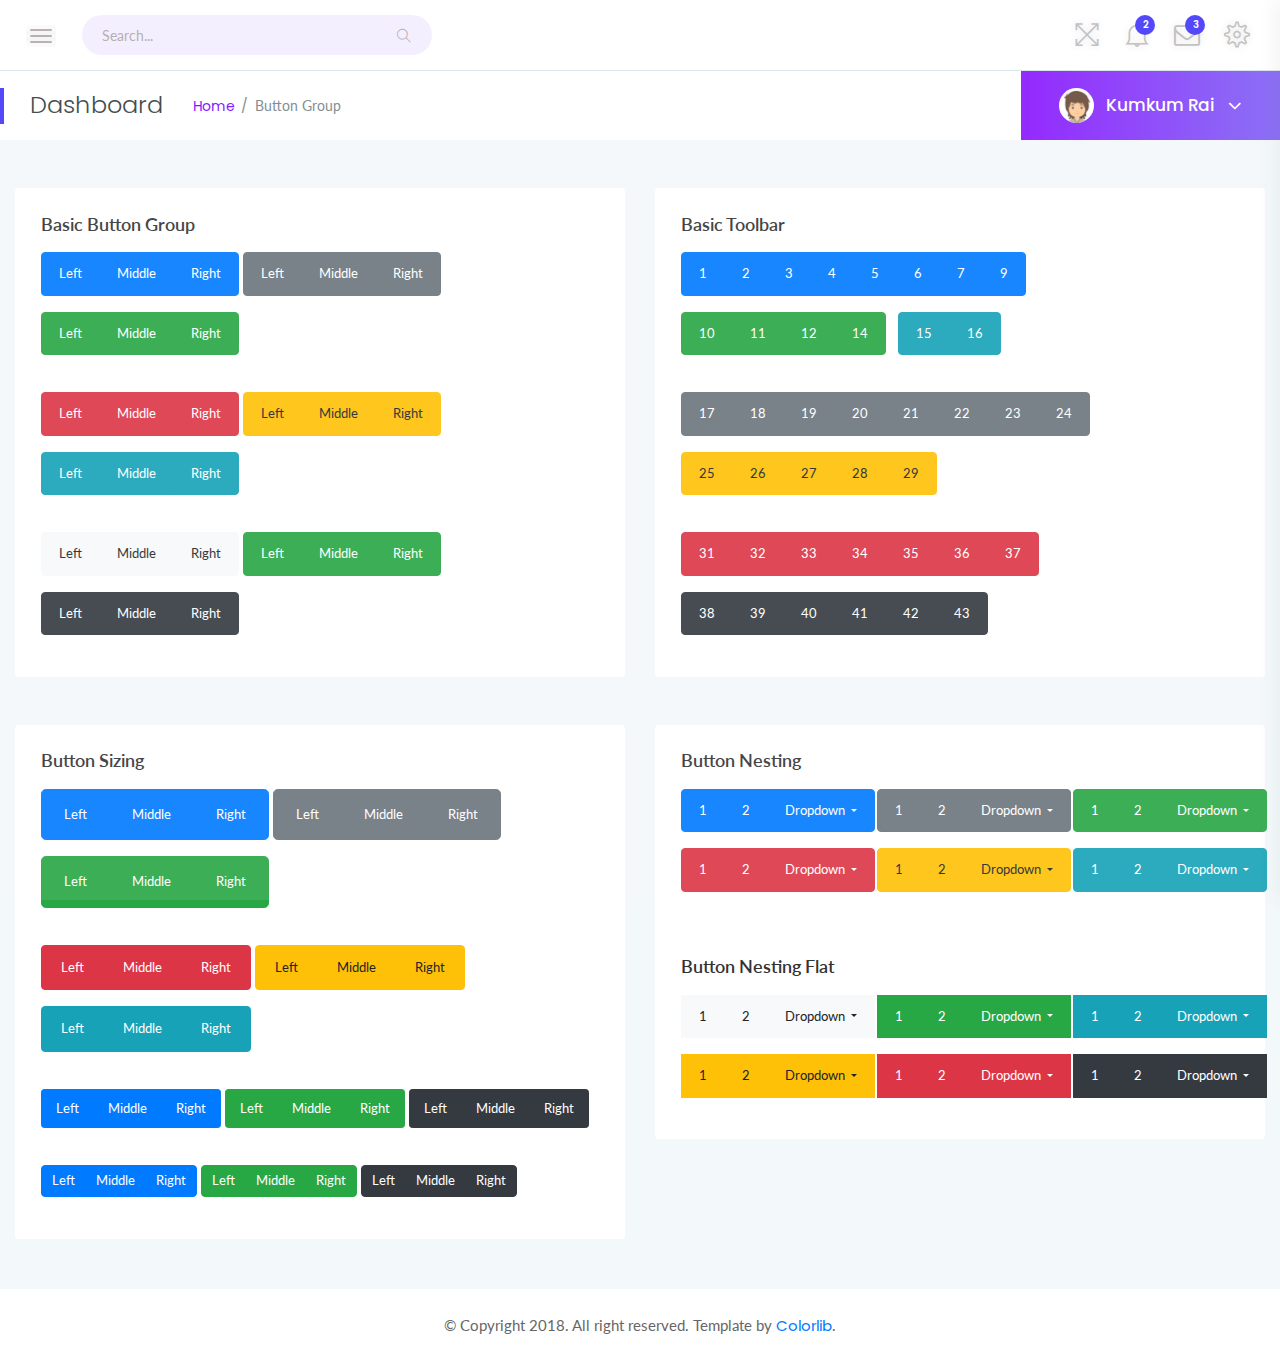
<file: srtdash-admin-dashboard-master/srtdash/button-group.html>
<!doctype html>
<html class="no-js" lang="en">

<head>
    <meta charset="utf-8">
    <meta http-equiv="x-ua-compatible" content="ie=edge">
    <title>Button Group - srtdash</title>
    <meta name="viewport" content="width=device-width, initial-scale=1">
    <link rel="shortcut icon" type="image/png" href="assets/images/icon/favicon.ico">
    <link rel="stylesheet" href="assets/css/bootstrap.min.css">
    <link rel="stylesheet" href="assets/css/font-awesome.min.css">
    <link rel="stylesheet" href="assets/css/themify-icons.css">
    <link rel="stylesheet" href="assets/css/metisMenu.css">
    <link rel="stylesheet" href="assets/css/owl.carousel.min.css">
    <link rel="stylesheet" href="assets/css/slicknav.min.css">
    <!-- amchart css -->
    <link rel="stylesheet" href="https://www.amcharts.com/lib/3/plugins/export/export.css" type="text/css" media="all" />
    <!-- others css -->
    <link rel="stylesheet" href="assets/css/typography.css">
    <link rel="stylesheet" href="assets/css/default-css.css">
    <link rel="stylesheet" href="assets/css/styles.css">
    <link rel="stylesheet" href="assets/css/responsive.css">
    <!-- modernizr css -->
    <script src="assets/js/vendor/modernizr-2.8.3.min.js"></script>
</head>

<body>
    <!--[if lt IE 8]>
            <p class="browserupgrade">You are using an <strong>outdated</strong> browser. Please <a href="http://browsehappy.com/">upgrade your browser</a> to improve your experience.</p>
        <![endif]-->
    <!-- preloader area start -->
    <div id="preloader">
        <div class="loader"></div>
    </div>
    <!-- preloader area end -->
    <!-- page container area start -->
    <div class="page-container">
        <!-- sidebar menu area start -->
        <div class="sidebar-menu">
            <div class="sidebar-header">
                <div class="logo">
                    <a href="index.html"><img src="assets/images/icon/logo.png" alt="logo"></a>
                </div>
            </div>
            <div class="main-menu">
                <div class="menu-inner">
                    <nav>
                        <ul class="metismenu" id="menu">
                            <li>
                                <a href="javascript:void(0)" aria-expanded="true"><i class="ti-dashboard"></i><span>dashboard</span></a>
                                <ul class="collapse">
                                    <li><a href="index.html">ICO dashboard</a></li>
                                    <li><a href="index2.html">Ecommerce dashboard</a></li>
                                    <li><a href="index3.html">SEO dashboard</a></li>
                                </ul>
                            </li>
                            <li>
                                <a href="javascript:void(0)" aria-expanded="true"><i class="ti-layout-sidebar-left"></i><span>Sidebar
                                        Types
                                    </span></a>
                                <ul class="collapse">
                                    <li><a href="index.html">Left Sidebar</a></li>
                                    <li><a href="index3-horizontalmenu.html">Horizontal Sidebar</a></li>
                                </ul>
                            </li>
                            <li>
                                <a href="javascript:void(0)" aria-expanded="true"><i class="ti-pie-chart"></i><span>Charts</span></a>
                                <ul class="collapse">
                                    <li><a href="barchart.html">bar chart</a></li>
                                    <li><a href="linechart.html">line Chart</a></li>
                                    <li><a href="piechart.html">pie chart</a></li>
                                </ul>
                            </li>
                            <li class="active">
                                <a href="javascript:void(0)" aria-expanded="true"><i class="ti-palette"></i><span>UI Features</span></a>
                                <ul class="collapse">
                                    <li><a href="accordion.html">Accordion</a></li>
                                    <li><a href="alert.html">Alert</a></li>
                                    <li><a href="badge.html">Badge</a></li>
                                    <li><a href="button.html">Button</a></li>
                                    <li class="active"><a href="button-group.html">Button Group</a></li>
                                    <li><a href="cards.html">Cards</a></li>
                                    <li><a href="dropdown.html">Dropdown</a></li>
                                    <li><a href="list-group.html">List Group</a></li>
                                    <li><a href="media-object.html">Media Object</a></li>
                                    <li><a href="modal.html">Modal</a></li>
                                    <li><a href="pagination.html">Pagination</a></li>
                                    <li><a href="popovers.html">Popover</a></li>
                                    <li><a href="progressbar.html">Progressbar</a></li>
                                    <li><a href="tab.html">Tab</a></li>
                                    <li><a href="typography.html">Typography</a></li>
                                    <li><a href="form.html">Form</a></li>
                                    <li><a href="grid.html">grid system</a></li>
                                </ul>
                            </li>
                            <li>
                                <a href="javascript:void(0)" aria-expanded="true"><i class="ti-slice"></i><span>icons</span></a>
                                <ul class="collapse">
                                    <li><a href="fontawesome.html">fontawesome icons</a></li>
                                    <li><a href="themify.html">themify icons</a></li>
                                </ul>
                            </li>
                            <li>
                                <a href="javascript:void(0)" aria-expanded="true"><i class="fa fa-table"></i>
                                    <span>Tables</span></a>
                                <ul class="collapse">
                                    <li><a href="table-basic.html">basic table</a></li>
                                    <li><a href="table-layout.html">table layout</a></li>
                                    <li><a href="datatable.html">datatable</a></li>
                                </ul>
                            </li>
                            <li><a href="maps.html"><i class="ti-map-alt"></i> <span>maps</span></a></li>
                            <li><a href="invoice.html"><i class="ti-receipt"></i> <span>Invoice Summary</span></a></li>
                            <li>
                                <a href="javascript:void(0)" aria-expanded="true"><i class="ti-layers-alt"></i> <span>Pages</span></a>
                                <ul class="collapse">
                                    <li><a href="login.html">Login</a></li>
                                    <li><a href="login2.html">Login 2</a></li>
                                    <li><a href="login3.html">Login 3</a></li>
                                    <li><a href="register.html">Register</a></li>
                                    <li><a href="register2.html">Register 2</a></li>
                                    <li><a href="register3.html">Register 3</a></li>
                                    <li><a href="register4.html">Register 4</a></li>
                                    <li><a href="screenlock.html">Lock Screen</a></li>
                                    <li><a href="screenlock2.html">Lock Screen 2</a></li>
                                    <li><a href="reset-pass.html">reset password</a></li>
                                    <li><a href="pricing.html">Pricing</a></li>
                                </ul>
                            </li>
                            <li>
                                <a href="javascript:void(0)" aria-expanded="true"><i class="fa fa-exclamation-triangle"></i>
                                    <span>Error</span></a>
                                <ul class="collapse">
                                    <li><a href="404.html">Error 404</a></li>
                                    <li><a href="403.html">Error 403</a></li>
                                    <li><a href="500.html">Error 500</a></li>
                                </ul>
                            </li>
                            <li>
                                <a href="javascript:void(0)" aria-expanded="true"><i class="fa fa-align-left"></i> <span>Multi
                                        level menu</span></a>
                                <ul class="collapse">
                                    <li><a href="#">Item level (1)</a></li>
                                    <li><a href="#">Item level (1)</a></li>
                                    <li><a href="#" aria-expanded="true">Item level (1)</a>
                                        <ul class="collapse">
                                            <li><a href="#">Item level (2)</a></li>
                                            <li><a href="#">Item level (2)</a></li>
                                            <li><a href="#">Item level (2)</a></li>
                                        </ul>
                                    </li>
                                    <li><a href="#">Item level (1)</a></li>
                                </ul>
                            </li>
                        </ul>
                    </nav>
                </div>
            </div>
        </div>
        <!-- sidebar menu area end -->
        <!-- main content area start -->
        <div class="main-content">
            <!-- header area start -->
            <div class="header-area">
                <div class="row align-items-center">
                    <!-- nav and search button -->
                    <div class="col-md-6 col-sm-8 clearfix">
                        <div class="nav-btn pull-left">
                            <span></span>
                            <span></span>
                            <span></span>
                        </div>
                        <div class="search-box pull-left">
                            <form action="#">
                                <input type="text" name="search" placeholder="Search..." required>
                                <i class="ti-search"></i>
                            </form>
                        </div>
                    </div>
                    <!-- profile info & task notification -->
                    <div class="col-md-6 col-sm-4 clearfix">
                        <ul class="notification-area pull-right">
                            <li id="full-view"><i class="ti-fullscreen"></i></li>
                            <li id="full-view-exit"><i class="ti-zoom-out"></i></li>
                            <li class="dropdown">
                                <i class="ti-bell dropdown-toggle" data-toggle="dropdown">
                                    <span>2</span>
                                </i>
                                <div class="dropdown-menu bell-notify-box notify-box">
                                    <span class="notify-title">You have 3 new notifications <a href="#">view all</a></span>
                                    <div class="nofity-list">
                                        <a href="#" class="notify-item">
                                            <div class="notify-thumb"><i class="ti-key btn-danger"></i></div>
                                            <div class="notify-text">
                                                <p>You have Changed Your Password</p>
                                                <span>Just Now</span>
                                            </div>
                                        </a>
                                        <a href="#" class="notify-item">
                                            <div class="notify-thumb"><i class="ti-comments-smiley btn-info"></i></div>
                                            <div class="notify-text">
                                                <p>New Commetns On Post</p>
                                                <span>30 Seconds ago</span>
                                            </div>
                                        </a>
                                        <a href="#" class="notify-item">
                                            <div class="notify-thumb"><i class="ti-key btn-primary"></i></div>
                                            <div class="notify-text">
                                                <p>Some special like you</p>
                                                <span>Just Now</span>
                                            </div>
                                        </a>
                                        <a href="#" class="notify-item">
                                            <div class="notify-thumb"><i class="ti-comments-smiley btn-info"></i></div>
                                            <div class="notify-text">
                                                <p>New Commetns On Post</p>
                                                <span>30 Seconds ago</span>
                                            </div>
                                        </a>
                                        <a href="#" class="notify-item">
                                            <div class="notify-thumb"><i class="ti-key btn-primary"></i></div>
                                            <div class="notify-text">
                                                <p>Some special like you</p>
                                                <span>Just Now</span>
                                            </div>
                                        </a>
                                        <a href="#" class="notify-item">
                                            <div class="notify-thumb"><i class="ti-key btn-danger"></i></div>
                                            <div class="notify-text">
                                                <p>You have Changed Your Password</p>
                                                <span>Just Now</span>
                                            </div>
                                        </a>
                                        <a href="#" class="notify-item">
                                            <div class="notify-thumb"><i class="ti-key btn-danger"></i></div>
                                            <div class="notify-text">
                                                <p>You have Changed Your Password</p>
                                                <span>Just Now</span>
                                            </div>
                                        </a>
                                    </div>
                                </div>
                            </li>
                            <li class="dropdown">
                                <i class="fa fa-envelope-o dropdown-toggle" data-toggle="dropdown"><span>3</span></i>
                                <div class="dropdown-menu notify-box nt-enveloper-box">
                                    <span class="notify-title">You have 3 new notifications <a href="#">view all</a></span>
                                    <div class="nofity-list">
                                        <a href="#" class="notify-item">
                                            <div class="notify-thumb">
                                                <img src="assets/images/author/author-img1.jpg" alt="image">
                                            </div>
                                            <div class="notify-text">
                                                <p>Aglae Mayer</p>
                                                <span class="msg">Hey I am waiting for you...</span>
                                                <span>3:15 PM</span>
                                            </div>
                                        </a>
                                        <a href="#" class="notify-item">
                                            <div class="notify-thumb">
                                                <img src="assets/images/author/author-img2.jpg" alt="image">
                                            </div>
                                            <div class="notify-text">
                                                <p>Aglae Mayer</p>
                                                <span class="msg">When you can connect with me...</span>
                                                <span>3:15 PM</span>
                                            </div>
                                        </a>
                                        <a href="#" class="notify-item">
                                            <div class="notify-thumb">
                                                <img src="assets/images/author/author-img3.jpg" alt="image">
                                            </div>
                                            <div class="notify-text">
                                                <p>Aglae Mayer</p>
                                                <span class="msg">I missed you so much...</span>
                                                <span>3:15 PM</span>
                                            </div>
                                        </a>
                                        <a href="#" class="notify-item">
                                            <div class="notify-thumb">
                                                <img src="assets/images/author/author-img4.jpg" alt="image">
                                            </div>
                                            <div class="notify-text">
                                                <p>Aglae Mayer</p>
                                                <span class="msg">Your product is completely Ready...</span>
                                                <span>3:15 PM</span>
                                            </div>
                                        </a>
                                        <a href="#" class="notify-item">
                                            <div class="notify-thumb">
                                                <img src="assets/images/author/author-img2.jpg" alt="image">
                                            </div>
                                            <div class="notify-text">
                                                <p>Aglae Mayer</p>
                                                <span class="msg">Hey I am waiting for you...</span>
                                                <span>3:15 PM</span>
                                            </div>
                                        </a>
                                        <a href="#" class="notify-item">
                                            <div class="notify-thumb">
                                                <img src="assets/images/author/author-img1.jpg" alt="image">
                                            </div>
                                            <div class="notify-text">
                                                <p>Aglae Mayer</p>
                                                <span class="msg">Hey I am waiting for you...</span>
                                                <span>3:15 PM</span>
                                            </div>
                                        </a>
                                        <a href="#" class="notify-item">
                                            <div class="notify-thumb">
                                                <img src="assets/images/author/author-img3.jpg" alt="image">
                                            </div>
                                            <div class="notify-text">
                                                <p>Aglae Mayer</p>
                                                <span class="msg">Hey I am waiting for you...</span>
                                                <span>3:15 PM</span>
                                            </div>
                                        </a>
                                    </div>
                                </div>
                            </li>
                            <li class="settings-btn">
                                <i class="ti-settings"></i>
                            </li>
                        </ul>
                    </div>
                </div>
            </div>
            <!-- header area end -->
            <!-- page title area start -->
            <div class="page-title-area">
                <div class="row align-items-center">
                    <div class="col-sm-6">
                        <div class="breadcrumbs-area clearfix">
                            <h4 class="page-title pull-left">Dashboard</h4>
                            <ul class="breadcrumbs pull-left">
                                <li><a href="index.html">Home</a></li>
                                <li><span>button Group</span></li>
                            </ul>
                        </div>
                    </div>
                    <div class="col-sm-6 clearfix">
                        <div class="user-profile pull-right">
                            <img class="avatar user-thumb" src="assets/images/author/avatar.png" alt="avatar">
                            <h4 class="user-name dropdown-toggle" data-toggle="dropdown">Kumkum Rai <i class="fa fa-angle-down"></i></h4>
                            <div class="dropdown-menu">
                                <a class="dropdown-item" href="#">Message</a>
                                <a class="dropdown-item" href="#">Settings</a>
                                <a class="dropdown-item" href="#">Log Out</a>
                            </div>
                        </div>
                    </div>
                </div>
            </div>
            <!-- page title area end -->
            <div class="main-content-inner">
                <div class="row">
                    <!-- button Group srea start -->
                    <div class="col-lg-6 mt-5">
                        <div class="card">
                            <div class="card-body">
                                <h4 class="header-title">Basic Button Group</h4>
                                <div class="btn-group mb-xl-3" role="group" aria-label="Basic example">
                                    <button type="button" class="btn btn-primary">Left</button>
                                    <button type="button" class="btn btn-primary">Middle</button>
                                    <button type="button" class="btn btn-primary">Right</button>
                                </div>
                                <div class="btn-group mb-xl-3" role="group" aria-label="Basic example">
                                    <button type="button" class="btn btn-secondary">Left</button>
                                    <button type="button" class="btn btn-secondary">Middle</button>
                                    <button type="button" class="btn btn-secondary">Right</button>
                                </div>
                                <div class="btn-group mb-xl-3" role="group" aria-label="Basic example">
                                    <button type="button" class="btn btn-success">Left</button>
                                    <button type="button" class="btn btn-success">Middle</button>
                                    <button type="button" class="btn btn-success">Right</button>
                                </div>
                                <br>
                                <br>
                                <div class="btn-group mb-xl-3" role="group" aria-label="Basic example">
                                    <button type="button" class="btn btn-danger">Left</button>
                                    <button type="button" class="btn btn-danger">Middle</button>
                                    <button type="button" class="btn btn-danger">Right</button>
                                </div>
                                <div class="btn-group mb-xl-3" role="group" aria-label="Basic example">
                                    <button type="button" class="btn btn-warning">Left</button>
                                    <button type="button" class="btn btn-warning">Middle</button>
                                    <button type="button" class="btn btn-warning">Right</button>
                                </div>
                                <div class="btn-group mb-xl-3" role="group" aria-label="Basic example">
                                    <button type="button" class="btn btn-info">Left</button>
                                    <button type="button" class="btn btn-info">Middle</button>
                                    <button type="button" class="btn btn-info">Right</button>
                                </div>
                                <br>
                                <br>
                                <div class="btn-group mb-xl-3" role="group" aria-label="Basic example">
                                    <button type="button" class="btn btn-light">Left</button>
                                    <button type="button" class="btn btn-light">Middle</button>
                                    <button type="button" class="btn btn-light">Right</button>
                                </div>
                                <div class="btn-group mb-xl-3" role="group" aria-label="Basic example">
                                    <button type="button" class="btn btn-success">Left</button>
                                    <button type="button" class="btn btn-success">Middle</button>
                                    <button type="button" class="btn btn-success">Right</button>
                                </div>
                                <div class="btn-group mb-xl-3" role="group" aria-label="Basic example">
                                    <button type="button" class="btn btn-dark">Left</button>
                                    <button type="button" class="btn btn-dark">Middle</button>
                                    <button type="button" class="btn btn-dark">Right</button>
                                </div>
                            </div>
                        </div>
                    </div>
                    <!-- button Group srea end -->
                    <!-- button toolbar srea start -->
                    <div class="col-lg-6 mt-5">
                        <div class="card">
                            <div class="card-body">
                                <h4 class="header-title">Basic toolbar</h4>
                                <div class="btn-group mr-2" role="group" aria-label="First group">
                                    <button type="button" class="btn btn-primary mb-xl-3">1</button>
                                    <button type="button" class="btn btn-primary mb-xl-3">2</button>
                                    <button type="button" class="btn btn-primary mb-xl-3">3</button>
                                    <button type="button" class="btn btn-primary mb-xl-3">4</button>
                                    <button type="button" class="btn btn-primary mb-xl-3">5</button>
                                    <button type="button" class="btn btn-primary mb-xl-3">6</button>
                                    <button type="button" class="btn btn-primary mb-xl-3">7</button>
                                    <button type="button" class="btn btn-primary mb-xl-3">9</button>
                                </div>
                                <div class="btn-group mr-2" role="group" aria-label="Second group">
                                    <button type="button" class="btn btn-success mb-xl-3">10</button>
                                    <button type="button" class="btn btn-success mb-xl-3">11</button>
                                    <button type="button" class="btn btn-success mb-xl-3">12</button>
                                    <button type="button" class="btn btn-success mb-xl-3">14</button>
                                </div>
                                <div class="btn-group mr-2" role="group" aria-label="Second group">
                                    <button type="button" class="btn btn-info mb-xl-3">15</button>
                                    <button type="button" class="btn btn-info mb-xl-3">16</button>
                                </div>
                                <br>
                                <br>
                                <div class="btn-group mr-2" role="group" aria-label="First group">
                                    <button type="button" class="btn btn-secondary mb-xl-3">17</button>
                                    <button type="button" class="btn btn-secondary mb-xl-3">18</button>
                                    <button type="button" class="btn btn-secondary mb-xl-3">19</button>
                                    <button type="button" class="btn btn-secondary mb-xl-3">20</button>
                                    <button type="button" class="btn btn-secondary mb-xl-3">21</button>
                                    <button type="button" class="btn btn-secondary mb-xl-3">22</button>
                                    <button type="button" class="btn btn-secondary mb-xl-3">23</button>
                                    <button type="button" class="btn btn-secondary mb-xl-3">24</button>
                                </div>
                                <div class="btn-group mr-2" role="group" aria-label="Second group">
                                    <button type="button" class="btn btn-warning mb-xl-3">25</button>
                                    <button type="button" class="btn btn-warning mb-xl-3">26</button>
                                    <button type="button" class="btn btn-warning mb-xl-3">27</button>
                                    <button type="button" class="btn btn-warning mb-xl-3">28</button>
                                    <button type="button" class="btn btn-warning mb-xl-3">29</button>
                                </div>
                                <br>
                                <br>
                                <div class="btn-group mr-2" role="group" aria-label="Second group">
                                    <button type="button" class="btn btn-danger mb-xl-3">31</button>
                                    <button type="button" class="btn btn-danger mb-xl-3">32</button>
                                    <button type="button" class="btn btn-danger mb-xl-3">33</button>
                                    <button type="button" class="btn btn-danger mb-xl-3">34</button>
                                    <button type="button" class="btn btn-danger mb-xl-3">35</button>
                                    <button type="button" class="btn btn-danger mb-xl-3">36</button>
                                    <button type="button" class="btn btn-danger mb-xl-3">37</button>
                                </div>
                                <div class="btn-group mr-2" role="group" aria-label="Second group">
                                    <button type="button" class="btn btn-dark mb-xl-3">38</button>
                                    <button type="button" class="btn btn-dark mb-xl-3">39</button>
                                    <button type="button" class="btn btn-dark mb-xl-3">40</button>
                                    <button type="button" class="btn btn-dark mb-xl-3">41</button>
                                    <button type="button" class="btn btn-dark mb-xl-3">42</button>
                                    <button type="button" class="btn btn-dark mb-xl-3">43</button>
                                </div>
                            </div>
                        </div>
                    </div>
                    <!-- button toolbar srea end -->
                    <!-- button Sizing srea start -->
                    <div class="col-lg-6 mt-5">
                        <div class="card">
                            <div class="card-body">
                                <h4 class="header-title">Button Sizing</h4>
                                <div class="btn-group mb-xl-3" role="group" aria-label="Basic example">
                                    <button type="button" class="btn btn-lg btn-primary">Left</button>
                                    <button type="button" class="btn btn-lg btn-primary">Middle</button>
                                    <button type="button" class="btn btn-lg btn-primary">Right</button>
                                </div>
                                <div class="btn-group mb-xl-3" role="group" aria-label="Basic example">
                                    <button type="button" class="btn btn-lg btn-secondary">Left</button>
                                    <button type="button" class="btn btn-lg btn-secondary">Middle</button>
                                    <button type="button" class="btn btn-lg btn-secondary">Right</button>
                                </div>
                                <div class="btn-group mb-xl-3" role="group" aria-label="Basic example">
                                    <button type="button" class="btn btn-lg btn-success">Left</button>
                                    <button type="button" class="btn btn-lg btn-success">Middle</button>
                                    <button type="button" class="btn btn-lg btn-success">Right</button>
                                </div>
                                <br>
                                <br>
                                <div class="btn-group mb-xl-3" role="group" aria-label="Basic example">
                                    <button type="button" class="btn btn-md btn-danger">Left</button>
                                    <button type="button" class="btn btn-md btn-danger">Middle</button>
                                    <button type="button" class="btn btn-md btn-danger">Right</button>
                                </div>
                                <div class="btn-group mb-xl-3" role="group" aria-label="Basic example">
                                    <button type="button" class="btn btn-md btn-warning">Left</button>
                                    <button type="button" class="btn btn-md btn-warning">Middle</button>
                                    <button type="button" class="btn btn-md btn-warning">Right</button>
                                </div>
                                <div class="btn-group mb-xl-3" role="group" aria-label="Basic example">
                                    <button type="button" class="btn btn-md btn-info">Left</button>
                                    <button type="button" class="btn btn-md btn-info">Middle</button>
                                    <button type="button" class="btn btn-md btn-info">Right</button>
                                </div>
                                <br>
                                <br>
                                <div class="btn-group mb-xl-3" role="group" aria-label="Basic example">
                                    <button type="button" class="btn btn-sm btn-primary">Left</button>
                                    <button type="button" class="btn btn-sm btn-primary">Middle</button>
                                    <button type="button" class="btn btn-sm btn-primary">Right</button>
                                </div>
                                <div class="btn-group mb-xl-3" role="group" aria-label="Basic example">
                                    <button type="button" class="btn btn-sm btn-success">Left</button>
                                    <button type="button" class="btn btn-sm btn-success">Middle</button>
                                    <button type="button" class="btn btn-sm btn-success">Right</button>
                                </div>
                                <div class="btn-group mb-xl-3" role="group" aria-label="Basic example">
                                    <button type="button" class="btn btn-sm btn-dark">Left</button>
                                    <button type="button" class="btn btn-sm btn-dark">Middle</button>
                                    <button type="button" class="btn btn-sm btn-dark">Right</button>
                                </div>
                                <br>
                                <br>
                                <div class="btn-group mb-xl-3" role="group" aria-label="Basic example">
                                    <button type="button" class="btn btn-xs btn-primary">Left</button>
                                    <button type="button" class="btn btn-xs btn-primary">Middle</button>
                                    <button type="button" class="btn btn-xs btn-primary">Right</button>
                                </div>
                                <div class="btn-group mb-xl-3" role="group" aria-label="Basic example">
                                    <button type="button" class="btn btn-xs btn-success">Left</button>
                                    <button type="button" class="btn btn-xs btn-success">Middle</button>
                                    <button type="button" class="btn btn-xs btn-success">Right</button>
                                </div>
                                <div class="btn-group mb-xl-3" role="group" aria-label="Basic example">
                                    <button type="button" class="btn btn-xs btn-dark">Left</button>
                                    <button type="button" class="btn btn-xs btn-dark">Middle</button>
                                    <button type="button" class="btn btn-xs btn-dark">Right</button>
                                </div>
                            </div>
                        </div>
                    </div>
                    <!-- button Sizing srea end -->
                    <!-- button Nesting srea start -->
                    <div class="col-lg-6 mt-5">
                        <div class="card">
                            <div class="card-body">
                                <h4 class="header-title">Button Nesting</h4>
                                <div class="row">
                                    <div class="btn-group col-lg-4 col-md-6 mb-3" role="group" aria-label="Button group with nested dropdown">
                                        <button type="button" class="btn btn-primary">1</button>
                                        <button type="button" class="btn btn-primary">2</button>
                                        <div class="btn-group" role="group">
                                            <button id="btnGroupDrop" type="button" class="btn btn-primary dropdown-toggle" data-toggle="dropdown" aria-haspopup="true" aria-expanded="false">
                                                Dropdown
                                            </button>
                                            <div class="dropdown-menu" aria-labelledby="btnGroupDrop1">
                                                <a class="dropdown-item" href="#">Dropdown link</a>
                                                <a class="dropdown-item" href="#">Dropdown link</a>
                                            </div>
                                        </div>
                                    </div>
                                    <div class="btn-group col-lg-4 col-md-6 mb-3" role="group" aria-label="Button group with nested dropdown">
                                        <button type="button" class="btn btn-secondary">1</button>
                                        <button type="button" class="btn btn-secondary">2</button>
                                        <div class="btn-group" role="group">
                                            <button id="btnGroupDrop1" type="button" class="btn btn-secondary dropdown-toggle" data-toggle="dropdown" aria-haspopup="true" aria-expanded="false">
                                                Dropdown
                                            </button>
                                            <div class="dropdown-menu" aria-labelledby="btnGroupDrop1">
                                                <a class="dropdown-item" href="#">Dropdown link</a>
                                                <a class="dropdown-item" href="#">Dropdown link</a>
                                            </div>
                                        </div>
                                    </div>
                                    <div class="btn-group col-lg-4 col-md-6 mb-3" role="group" aria-label="Button group with nested dropdown">
                                        <button type="button" class="btn btn-success">1</button>
                                        <button type="button" class="btn btn-success">2</button>
                                        <div class="btn-group" role="group">
                                            <button id="btnGroupDrop2" type="button" class="btn btn-success dropdown-toggle" data-toggle="dropdown" aria-haspopup="true" aria-expanded="false">
                                                Dropdown
                                            </button>
                                            <div class="dropdown-menu" aria-labelledby="btnGroupDrop1">
                                                <a class="dropdown-item" href="#">Dropdown link</a>
                                                <a class="dropdown-item" href="#">Dropdown link</a>
                                            </div>
                                        </div>
                                    </div>
                                    <div class="btn-group col-lg-4 col-md-6 mb-3" role="group" aria-label="Button group with nested dropdown">
                                        <button type="button" class="btn btn-danger">1</button>
                                        <button type="button" class="btn btn-danger">2</button>
                                        <div class="btn-group" role="group">
                                            <button id="btnGroupDrop3" type="button" class="btn btn-danger dropdown-toggle" data-toggle="dropdown" aria-haspopup="true" aria-expanded="false">
                                                Dropdown
                                            </button>
                                            <div class="dropdown-menu" aria-labelledby="btnGroupDrop1">
                                                <a class="dropdown-item" href="#">Dropdown link</a>
                                                <a class="dropdown-item" href="#">Dropdown link</a>
                                            </div>
                                        </div>
                                    </div>
                                    <div class="btn-group col-lg-4 col-md-6 mb-3" role="group" aria-label="Button group with nested dropdown">
                                        <button type="button" class="btn btn-warning">1</button>
                                        <button type="button" class="btn btn-warning">2</button>
                                        <div class="btn-group" role="group">
                                            <button id="btnGroupDrop4" type="button" class="btn btn-warning dropdown-toggle" data-toggle="dropdown" aria-haspopup="true" aria-expanded="false">
                                                Dropdown
                                            </button>
                                            <div class="dropdown-menu" aria-labelledby="btnGroupDrop1">
                                                <a class="dropdown-item" href="#">Dropdown link</a>
                                                <a class="dropdown-item" href="#">Dropdown link</a>
                                            </div>
                                        </div>
                                    </div>
                                    <div class="btn-group col-lg-4 col-md-6 mb-3" role="group" aria-label="Button group with nested dropdown">
                                        <button type="button" class="btn btn-info">1</button>
                                        <button type="button" class="btn btn-info">2</button>
                                        <div class="btn-group" role="group">
                                            <button id="btnGroupDrop5" type="button" class="btn btn-info dropdown-toggle" data-toggle="dropdown" aria-haspopup="true" aria-expanded="false">
                                                Dropdown
                                            </button>
                                            <div class="dropdown-menu" aria-labelledby="btnGroupDrop1">
                                                <a class="dropdown-item" href="#">Dropdown link</a>
                                                <a class="dropdown-item" href="#">Dropdown link</a>
                                            </div>
                                        </div>
                                    </div>
                                    <div class="col-12 mt-xl-5">
                                        <h4 class="header-title">Button Nesting Flat</h4>
                                    </div>
                                    <div class="btn-group col-lg-4 col-md-6 mb-3" role="group" aria-label="Button group with nested dropdown">
                                        <button type="button" class="btn btn-flat btn-light">1</button>
                                        <button type="button" class="btn btn-flat btn-light">2</button>
                                        <div class="btn-group" role="group">
                                            <button id="btnGroupDrop6" type="button" class="btn btn-flat btn-light dropdown-toggle" data-toggle="dropdown" aria-haspopup="true" aria-expanded="false">
                                                Dropdown
                                            </button>
                                            <div class="dropdown-menu" aria-labelledby="btnGroupDrop1">
                                                <a class="dropdown-item" href="#">Dropdown link</a>
                                                <a class="dropdown-item" href="#">Dropdown link</a>
                                            </div>
                                        </div>
                                    </div>
                                    <div class="btn-group col-lg-4 col-md-6 mb-3" role="group" aria-label="Button group with nested dropdown">
                                        <button type="button" class="btn btn-flat btn-success">1</button>
                                        <button type="button" class="btn btn-flat btn-success">2</button>
                                        <div class="btn-group" role="group">
                                            <button id="btnGroupDrop7" type="button" class="btn btn-flat btn-success dropdown-toggle" data-toggle="dropdown" aria-haspopup="true" aria-expanded="false">
                                                Dropdown
                                            </button>
                                            <div class="dropdown-menu" aria-labelledby="btnGroupDrop1">
                                                <a class="dropdown-item" href="#">Dropdown link</a>
                                                <a class="dropdown-item" href="#">Dropdown link</a>
                                            </div>
                                        </div>
                                    </div>
                                    <div class="btn-group col-lg-4 col-md-6 mb-3" role="group" aria-label="Button group with nested dropdown">
                                        <button type="button" class="btn btn-flat btn-info">1</button>
                                        <button type="button" class="btn btn-flat btn-info">2</button>
                                        <div class="btn-group" role="group">
                                            <button id="btnGroupDrop8" type="button" class="btn btn-flat btn-info dropdown-toggle" data-toggle="dropdown" aria-haspopup="true" aria-expanded="false">
                                                Dropdown
                                            </button>
                                            <div class="dropdown-menu" aria-labelledby="btnGroupDrop1">
                                                <a class="dropdown-item" href="#">Dropdown link</a>
                                                <a class="dropdown-item" href="#">Dropdown link</a>
                                            </div>
                                        </div>
                                    </div>
                                    <div class="btn-group col-lg-4 col-md-6 mb-3" role="group" aria-label="Button group with nested dropdown">
                                        <button type="button" class="btn btn-flat btn-warning">1</button>
                                        <button type="button" class="btn btn-flat btn-warning">2</button>
                                        <div class="btn-group" role="group">
                                            <button id="btnGroupDrop9" type="button" class="btn btn-flat btn-warning dropdown-toggle" data-toggle="dropdown" aria-haspopup="true" aria-expanded="false">
                                                Dropdown
                                            </button>
                                            <div class="dropdown-menu" aria-labelledby="btnGroupDrop1">
                                                <a class="dropdown-item" href="#">Dropdown link</a>
                                                <a class="dropdown-item" href="#">Dropdown link</a>
                                            </div>
                                        </div>
                                    </div>
                                    <div class="btn-group col-lg-4 col-md-6 mb-3" role="group" aria-label="Button group with nested dropdown">
                                        <button type="button" class="btn btn-flat btn-danger">1</button>
                                        <button type="button" class="btn btn-flat btn-danger">2</button>
                                        <div class="btn-group" role="group">
                                            <button id="btnGroupDrop10" type="button" class="btn btn-flat btn-danger dropdown-toggle" data-toggle="dropdown" aria-haspopup="true" aria-expanded="false">
                                                Dropdown
                                            </button>
                                            <div class="dropdown-menu" aria-labelledby="btnGroupDrop1">
                                                <a class="dropdown-item" href="#">Dropdown link</a>
                                                <a class="dropdown-item" href="#">Dropdown link</a>
                                            </div>
                                        </div>
                                    </div>
                                    <div class="btn-group col-lg-4 col-md-6 mb-3" role="group" aria-label="Button group with nested dropdown">
                                        <button type="button" class="btn btn-flat btn-dark">1</button>
                                        <button type="button" class="btn btn-flat btn-dark">2</button>
                                        <div class="btn-group" role="group">
                                            <button id="btnGroupDrop11" type="button" class="btn btn-flat btn-dark dropdown-toggle" data-toggle="dropdown" aria-haspopup="true" aria-expanded="false">
                                                Dropdown
                                            </button>
                                            <div class="dropdown-menu" aria-labelledby="btnGroupDrop1">
                                                <a class="dropdown-item" href="#">Dropdown link</a>
                                                <a class="dropdown-item" href="#">Dropdown link</a>
                                            </div>
                                        </div>
                                    </div>
                                </div>
                            </div>
                        </div>
                    </div>
                    <!-- button Nesting srea end -->
                </div>
            </div>
        </div>
        <!-- main content area end -->
        <!-- footer area start-->
        <footer>
            <div class="footer-area">
                <p>© Copyright 2018. All right reserved. Template by <a href="https://colorlib.com/wp/">Colorlib</a>.</p>
            </div>
        </footer>
        <!-- footer area end-->
    </div>
    <!-- page container area end -->
    <!-- offset area start -->
    <div class="offset-area">
        <div class="offset-close"><i class="ti-close"></i></div>
        <ul class="nav offset-menu-tab">
            <li><a class="active" data-toggle="tab" href="#activity">Activity</a></li>
            <li><a data-toggle="tab" href="#settings">Settings</a></li>
        </ul>
        <div class="offset-content tab-content">
            <div id="activity" class="tab-pane fade in show active">
                <div class="recent-activity">
                    <div class="timeline-task">
                        <div class="icon bg1">
                            <i class="fa fa-envelope"></i>
                        </div>
                        <div class="tm-title">
                            <h4>Rashed sent you an email</h4>
                            <span class="time"><i class="ti-time"></i>09:35</span>
                        </div>
                        <p>Lorem ipsum dolor sit amet consectetur adipisicing elit. Esse distinctio itaque at.
                        </p>
                    </div>
                    <div class="timeline-task">
                        <div class="icon bg2">
                            <i class="fa fa-check"></i>
                        </div>
                        <div class="tm-title">
                            <h4>Added</h4>
                            <span class="time"><i class="ti-time"></i>7 Minutes Ago</span>
                        </div>
                        <p>Lorem ipsum dolor sit amet consectetur.
                        </p>
                    </div>
                    <div class="timeline-task">
                        <div class="icon bg2">
                            <i class="fa fa-exclamation-triangle"></i>
                        </div>
                        <div class="tm-title">
                            <h4>You missed you Password!</h4>
                            <span class="time"><i class="ti-time"></i>09:20 Am</span>
                        </div>
                    </div>
                    <div class="timeline-task">
                        <div class="icon bg3">
                            <i class="fa fa-bomb"></i>
                        </div>
                        <div class="tm-title">
                            <h4>Member waiting for you Attention</h4>
                            <span class="time"><i class="ti-time"></i>09:35</span>
                        </div>
                        <p>Lorem ipsum dolor sit amet consectetur adipisicing elit. Esse distinctio itaque at.
                        </p>
                    </div>
                    <div class="timeline-task">
                        <div class="icon bg3">
                            <i class="ti-signal"></i>
                        </div>
                        <div class="tm-title">
                            <h4>You Added Kaji Patha few minutes ago</h4>
                            <span class="time"><i class="ti-time"></i>01 minutes ago</span>
                        </div>
                        <p>Lorem ipsum dolor sit amet consectetur adipisicing elit. Esse distinctio itaque at.
                        </p>
                    </div>
                    <div class="timeline-task">
                        <div class="icon bg1">
                            <i class="fa fa-envelope"></i>
                        </div>
                        <div class="tm-title">
                            <h4>Ratul Hamba sent you an email</h4>
                            <span class="time"><i class="ti-time"></i>09:35</span>
                        </div>
                        <p>Hello sir , where are you, i am egerly waiting for you.
                        </p>
                    </div>
                    <div class="timeline-task">
                        <div class="icon bg2">
                            <i class="fa fa-exclamation-triangle"></i>
                        </div>
                        <div class="tm-title">
                            <h4>Rashed sent you an email</h4>
                            <span class="time"><i class="ti-time"></i>09:35</span>
                        </div>
                        <p>Lorem ipsum dolor sit amet consectetur adipisicing elit. Esse distinctio itaque at.
                        </p>
                    </div>
                    <div class="timeline-task">
                        <div class="icon bg2">
                            <i class="fa fa-exclamation-triangle"></i>
                        </div>
                        <div class="tm-title">
                            <h4>Rashed sent you an email</h4>
                            <span class="time"><i class="ti-time"></i>09:35</span>
                        </div>
                    </div>
                    <div class="timeline-task">
                        <div class="icon bg3">
                            <i class="fa fa-bomb"></i>
                        </div>
                        <div class="tm-title">
                            <h4>Rashed sent you an email</h4>
                            <span class="time"><i class="ti-time"></i>09:35</span>
                        </div>
                        <p>Lorem ipsum dolor sit amet consectetur adipisicing elit. Esse distinctio itaque at.
                        </p>
                    </div>
                    <div class="timeline-task">
                        <div class="icon bg3">
                            <i class="ti-signal"></i>
                        </div>
                        <div class="tm-title">
                            <h4>Rashed sent you an email</h4>
                            <span class="time"><i class="ti-time"></i>09:35</span>
                        </div>
                        <p>Lorem ipsum dolor sit amet consectetur adipisicing elit. Esse distinctio itaque at.
                        </p>
                    </div>
                </div>
            </div>
            <div id="settings" class="tab-pane fade">
                <div class="offset-settings">
                    <h4>General Settings</h4>
                    <div class="settings-list">
                        <div class="s-settings">
                            <div class="s-sw-title">
                                <h5>Notifications</h5>
                                <div class="s-swtich">
                                    <input type="checkbox" id="switch1" />
                                    <label for="switch1">Toggle</label>
                                </div>
                            </div>
                            <p>Keep it 'On' When you want to get all the notification.</p>
                        </div>
                        <div class="s-settings">
                            <div class="s-sw-title">
                                <h5>Show recent activity</h5>
                                <div class="s-swtich">
                                    <input type="checkbox" id="switch2" />
                                    <label for="switch2">Toggle</label>
                                </div>
                            </div>
                            <p>The for attribute is necessary to bind our custom checkbox with the input.</p>
                        </div>
                        <div class="s-settings">
                            <div class="s-sw-title">
                                <h5>Show your emails</h5>
                                <div class="s-swtich">
                                    <input type="checkbox" id="switch3" />
                                    <label for="switch3">Toggle</label>
                                </div>
                            </div>
                            <p>Show email so that easily find you.</p>
                        </div>
                        <div class="s-settings">
                            <div class="s-sw-title">
                                <h5>Show Task statistics</h5>
                                <div class="s-swtich">
                                    <input type="checkbox" id="switch4" />
                                    <label for="switch4">Toggle</label>
                                </div>
                            </div>
                            <p>The for attribute is necessary to bind our custom checkbox with the input.</p>
                        </div>
                        <div class="s-settings">
                            <div class="s-sw-title">
                                <h5>Notifications</h5>
                                <div class="s-swtich">
                                    <input type="checkbox" id="switch5" />
                                    <label for="switch5">Toggle</label>
                                </div>
                            </div>
                            <p>Use checkboxes when looking for yes or no answers.</p>
                        </div>
                    </div>
                </div>
            </div>
        </div>
    </div>
    <!-- offset area end -->
    <!-- jquery latest version -->
    <script src="assets/js/vendor/jquery-2.2.4.min.js"></script>
    <!-- bootstrap 4 js -->
    <script src="assets/js/popper.min.js"></script>
    <script src="assets/js/bootstrap.min.js"></script>
    <script src="assets/js/owl.carousel.min.js"></script>
    <script src="assets/js/metisMenu.min.js"></script>
    <script src="assets/js/jquery.slimscroll.min.js"></script>
    <script src="assets/js/jquery.slicknav.min.js"></script>
    <!-- others plugins -->
    <script src="assets/js/plugins.js"></script>
    <script src="assets/js/scripts.js"></script>
</body>

</html>
</file>
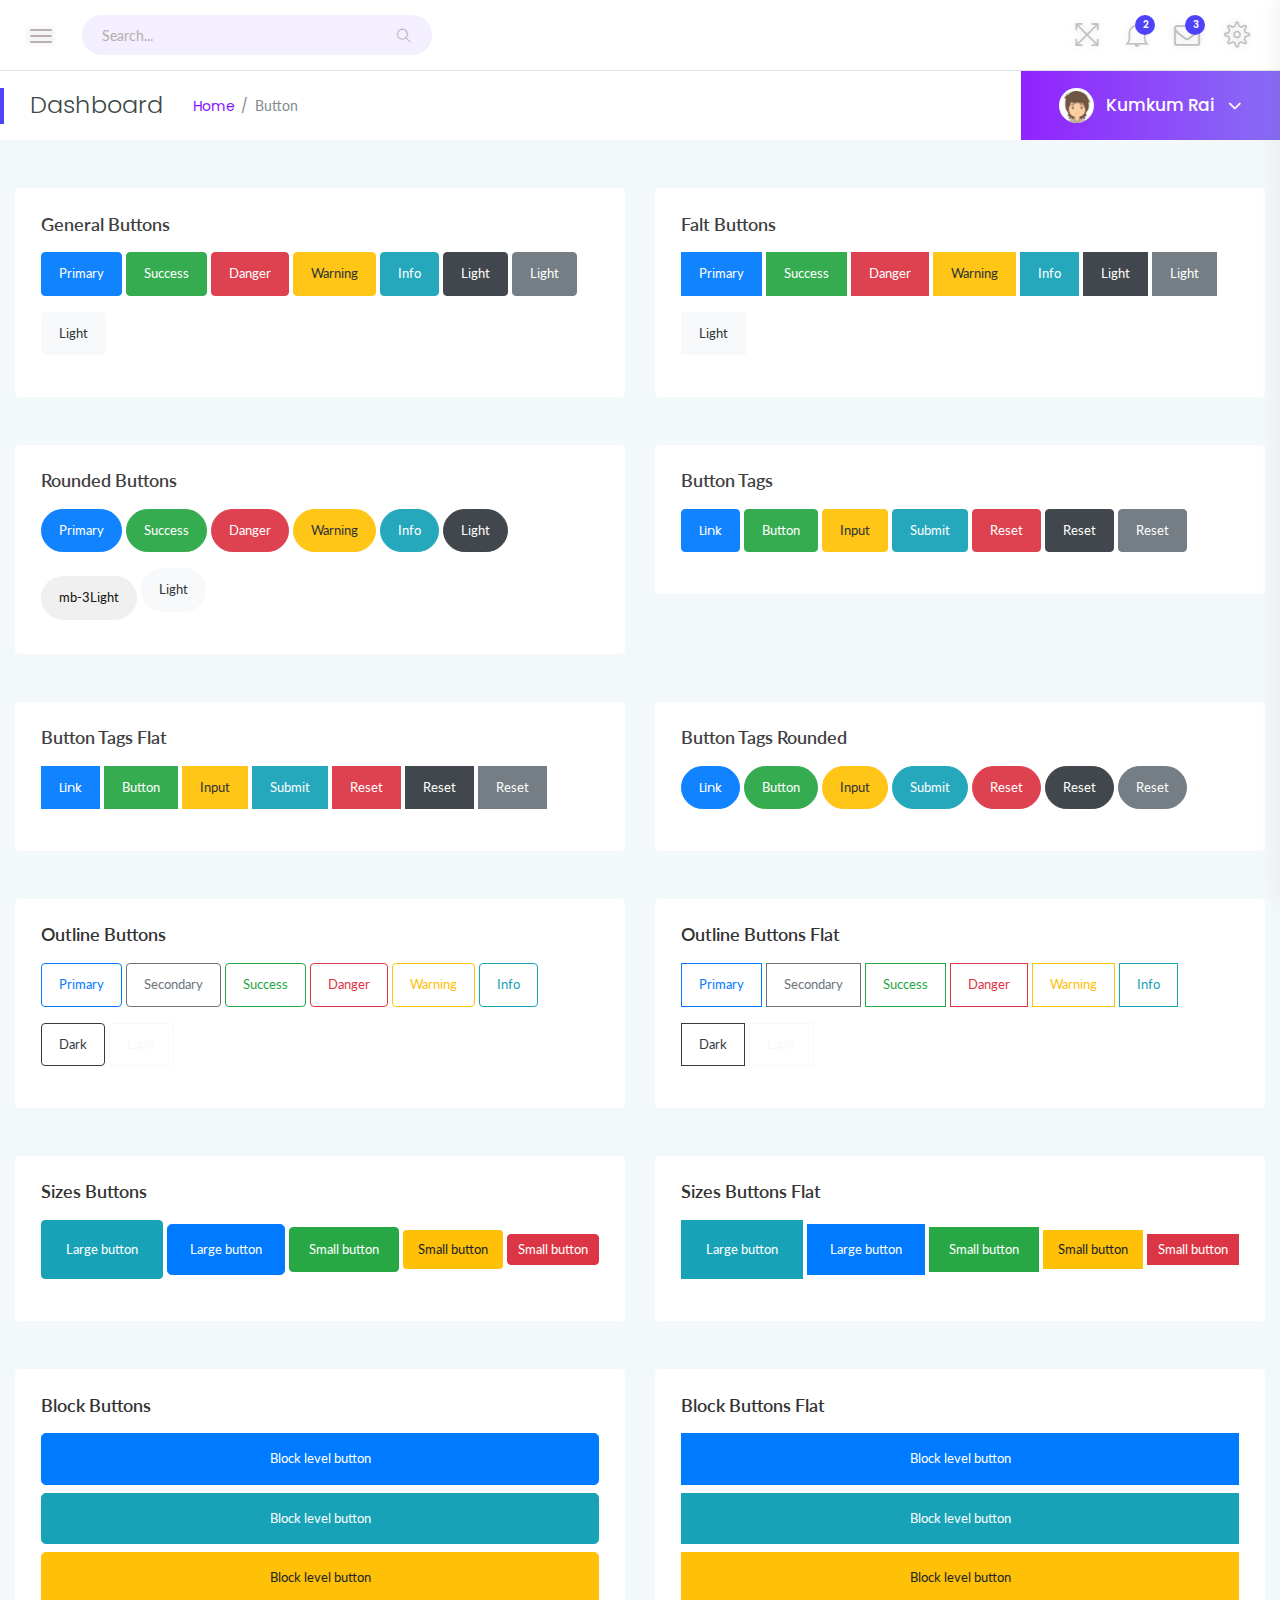
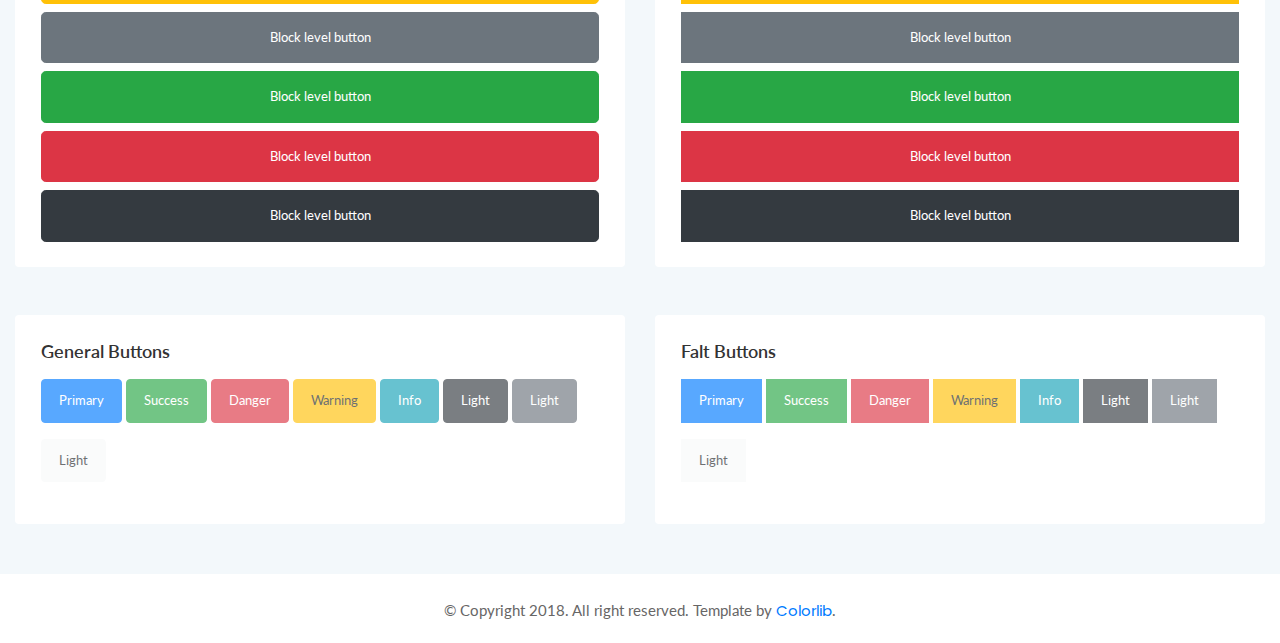
<file: srtdash-admin-dashboard-master/srtdash/button.html>
<!doctype html>
<html class="no-js" lang="en">

<head>
    <meta charset="utf-8">
    <meta http-equiv="x-ua-compatible" content="ie=edge">
    <title>Button - srtdash</title>
    <meta name="viewport" content="width=device-width, initial-scale=1">
    <link rel="shortcut icon" type="image/png" href="assets/images/icon/favicon.ico">
    <link rel="stylesheet" href="assets/css/bootstrap.min.css">
    <link rel="stylesheet" href="assets/css/font-awesome.min.css">
    <link rel="stylesheet" href="assets/css/themify-icons.css">
    <link rel="stylesheet" href="assets/css/metisMenu.css">
    <link rel="stylesheet" href="assets/css/owl.carousel.min.css">
    <link rel="stylesheet" href="assets/css/slicknav.min.css">
    <!-- amchart css -->
    <link rel="stylesheet" href="https://www.amcharts.com/lib/3/plugins/export/export.css" type="text/css" media="all" />
    <!-- others css -->
    <link rel="stylesheet" href="assets/css/typography.css">
    <link rel="stylesheet" href="assets/css/default-css.css">
    <link rel="stylesheet" href="assets/css/styles.css">
    <link rel="stylesheet" href="assets/css/responsive.css">
    <!-- modernizr css -->
    <script src="assets/js/vendor/modernizr-2.8.3.min.js"></script>
</head>

<body>
    <!--[if lt IE 8]>
            <p class="browserupgrade">You are using an <strong>outdated</strong> browser. Please <a href="http://browsehappy.com/">upgrade your browser</a> to improve your experience.</p>
        <![endif]-->
    <!-- preloader area start -->
    <div id="preloader">
        <div class="loader"></div>
    </div>
    <!-- preloader area end -->
    <!-- page container area start -->
    <div class="page-container">
        <!-- sidebar menu area start -->
        <div class="sidebar-menu">
            <div class="sidebar-header">
                <div class="logo">
                    <a href="index.html"><img src="assets/images/icon/logo.png" alt="logo"></a>
                </div>
            </div>
            <div class="main-menu">
                <div class="menu-inner">
                    <nav>
                        <ul class="metismenu" id="menu">
                            <li>
                                <a href="javascript:void(0)" aria-expanded="true"><i class="ti-dashboard"></i><span>dashboard</span></a>
                                <ul class="collapse">
                                    <li><a href="index.html">ICO dashboard</a></li>
                                    <li><a href="index2.html">Ecommerce dashboard</a></li>
                                    <li><a href="index3.html">SEO dashboard</a></li>
                                </ul>
                            </li>
                            <li>
                                <a href="javascript:void(0)" aria-expanded="true"><i class="ti-layout-sidebar-left"></i><span>Sidebar
                                        Types
                                    </span></a>
                                <ul class="collapse">
                                    <li><a href="index.html">Left Sidebar</a></li>
                                    <li><a href="index3-horizontalmenu.html">Horizontal Sidebar</a></li>
                                </ul>
                            </li>
                            <li>
                                <a href="javascript:void(0)" aria-expanded="true"><i class="ti-pie-chart"></i><span>Charts</span></a>
                                <ul class="collapse">
                                    <li><a href="barchart.html">bar chart</a></li>
                                    <li><a href="linechart.html">line Chart</a></li>
                                    <li><a href="piechart.html">pie chart</a></li>
                                </ul>
                            </li>
                            <li class="active">
                                <a href="javascript:void(0)" aria-expanded="true"><i class="ti-palette"></i><span>UI Features</span></a>
                                <ul class="collapse">
                                    <li><a href="accordion.html">Accordion</a></li>
                                    <li><a href="alert.html">Alert</a></li>
                                    <li><a href="badge.html">Badge</a></li>
                                    <li class="active"><a href="button.html">Button</a></li>
                                    <li><a href="button-group.html">Button Group</a></li>
                                    <li><a href="cards.html">Cards</a></li>
                                    <li><a href="dropdown.html">Dropdown</a></li>
                                    <li><a href="list-group.html">List Group</a></li>
                                    <li><a href="media-object.html">Media Object</a></li>
                                    <li><a href="modal.html">Modal</a></li>
                                    <li><a href="pagination.html">Pagination</a></li>
                                    <li><a href="popovers.html">Popover</a></li>
                                    <li><a href="progressbar.html">Progressbar</a></li>
                                    <li><a href="tab.html">Tab</a></li>
                                    <li><a href="typography.html">Typography</a></li>
                                    <li><a href="form.html">Form</a></li>
                                    <li><a href="grid.html">grid system</a></li>
                                </ul>
                            </li>
                            <li>
                                <a href="javascript:void(0)" aria-expanded="true"><i class="ti-slice"></i><span>icons</span></a>
                                <ul class="collapse">
                                    <li><a href="fontawesome.html">fontawesome icons</a></li>
                                    <li><a href="themify.html">themify icons</a></li>
                                </ul>
                            </li>
                            <li>
                                <a href="javascript:void(0)" aria-expanded="true"><i class="fa fa-table"></i>
                                    <span>Tables</span></a>
                                <ul class="collapse">
                                    <li><a href="table-basic.html">basic table</a></li>
                                    <li><a href="table-layout.html">table layout</a></li>
                                    <li><a href="datatable.html">datatable</a></li>
                                </ul>
                            </li>
                            <li><a href="maps.html"><i class="ti-map-alt"></i> <span>maps</span></a></li>
                            <li><a href="invoice.html"><i class="ti-receipt"></i> <span>Invoice Summary</span></a></li>
                            <li>
                                <a href="javascript:void(0)" aria-expanded="true"><i class="ti-layers-alt"></i> <span>Pages</span></a>
                                <ul class="collapse">
                                    <li><a href="login.html">Login</a></li>
                                    <li><a href="login2.html">Login 2</a></li>
                                    <li><a href="login3.html">Login 3</a></li>
                                    <li><a href="register.html">Register</a></li>
                                    <li><a href="register2.html">Register 2</a></li>
                                    <li><a href="register3.html">Register 3</a></li>
                                    <li><a href="register4.html">Register 4</a></li>
                                    <li><a href="screenlock.html">Lock Screen</a></li>
                                    <li><a href="screenlock2.html">Lock Screen 2</a></li>
                                    <li><a href="reset-pass.html">reset password</a></li>
                                    <li><a href="pricing.html">Pricing</a></li>
                                </ul>
                            </li>
                            <li>
                                <a href="javascript:void(0)" aria-expanded="true"><i class="fa fa-exclamation-triangle"></i>
                                    <span>Error</span></a>
                                <ul class="collapse">
                                    <li><a href="404.html">Error 404</a></li>
                                    <li><a href="403.html">Error 403</a></li>
                                    <li><a href="500.html">Error 500</a></li>
                                </ul>
                            </li>
                            <li>
                                <a href="javascript:void(0)" aria-expanded="true"><i class="fa fa-align-left"></i> <span>Multi
                                        level menu</span></a>
                                <ul class="collapse">
                                    <li><a href="#">Item level (1)</a></li>
                                    <li><a href="#">Item level (1)</a></li>
                                    <li><a href="#" aria-expanded="true">Item level (1)</a>
                                        <ul class="collapse">
                                            <li><a href="#">Item level (2)</a></li>
                                            <li><a href="#">Item level (2)</a></li>
                                            <li><a href="#">Item level (2)</a></li>
                                        </ul>
                                    </li>
                                    <li><a href="#">Item level (1)</a></li>
                                </ul>
                            </li>
                        </ul>
                    </nav>
                </div>
            </div>
        </div>
        <!-- sidebar menu area end -->
        <!-- main content area start -->
        <div class="main-content">
            <!-- header area start -->
            <div class="header-area">
                <div class="row align-items-center">
                    <!-- nav and search button -->
                    <div class="col-md-6 col-sm-8 clearfix">
                        <div class="nav-btn pull-left">
                            <span></span>
                            <span></span>
                            <span></span>
                        </div>
                        <div class="search-box pull-left">
                            <form action="#">
                                <input type="text" name="search" placeholder="Search..." required>
                                <i class="ti-search"></i>
                            </form>
                        </div>
                    </div>
                    <!-- profile info & task notification -->
                    <div class="col-md-6 col-sm-4 clearfix">
                        <ul class="notification-area pull-right">
                            <li id="full-view"><i class="ti-fullscreen"></i></li>
                            <li id="full-view-exit"><i class="ti-zoom-out"></i></li>
                            <li class="dropdown">
                                <i class="ti-bell dropdown-toggle" data-toggle="dropdown">
                                    <span>2</span>
                                </i>
                                <div class="dropdown-menu bell-notify-box notify-box">
                                    <span class="notify-title">You have 3 new notifications <a href="#">view all</a></span>
                                    <div class="nofity-list">
                                        <a href="#" class="notify-item">
                                            <div class="notify-thumb"><i class="ti-key btn-danger"></i></div>
                                            <div class="notify-text">
                                                <p>You have Changed Your Password</p>
                                                <span>Just Now</span>
                                            </div>
                                        </a>
                                        <a href="#" class="notify-item">
                                            <div class="notify-thumb"><i class="ti-comments-smiley btn-info"></i></div>
                                            <div class="notify-text">
                                                <p>New Commetns On Post</p>
                                                <span>30 Seconds ago</span>
                                            </div>
                                        </a>
                                        <a href="#" class="notify-item">
                                            <div class="notify-thumb"><i class="ti-key btn-primary"></i></div>
                                            <div class="notify-text">
                                                <p>Some special like you</p>
                                                <span>Just Now</span>
                                            </div>
                                        </a>
                                        <a href="#" class="notify-item">
                                            <div class="notify-thumb"><i class="ti-comments-smiley btn-info"></i></div>
                                            <div class="notify-text">
                                                <p>New Commetns On Post</p>
                                                <span>30 Seconds ago</span>
                                            </div>
                                        </a>
                                        <a href="#" class="notify-item">
                                            <div class="notify-thumb"><i class="ti-key btn-primary"></i></div>
                                            <div class="notify-text">
                                                <p>Some special like you</p>
                                                <span>Just Now</span>
                                            </div>
                                        </a>
                                        <a href="#" class="notify-item">
                                            <div class="notify-thumb"><i class="ti-key btn-danger"></i></div>
                                            <div class="notify-text">
                                                <p>You have Changed Your Password</p>
                                                <span>Just Now</span>
                                            </div>
                                        </a>
                                        <a href="#" class="notify-item">
                                            <div class="notify-thumb"><i class="ti-key btn-danger"></i></div>
                                            <div class="notify-text">
                                                <p>You have Changed Your Password</p>
                                                <span>Just Now</span>
                                            </div>
                                        </a>
                                    </div>
                                </div>
                            </li>
                            <li class="dropdown">
                                <i class="fa fa-envelope-o dropdown-toggle" data-toggle="dropdown"><span>3</span></i>
                                <div class="dropdown-menu notify-box nt-enveloper-box">
                                    <span class="notify-title">You have 3 new notifications <a href="#">view all</a></span>
                                    <div class="nofity-list">
                                        <a href="#" class="notify-item">
                                            <div class="notify-thumb">
                                                <img src="assets/images/author/author-img1.jpg" alt="image">
                                            </div>
                                            <div class="notify-text">
                                                <p>Aglae Mayer</p>
                                                <span class="msg">Hey I am waiting for you...</span>
                                                <span>3:15 PM</span>
                                            </div>
                                        </a>
                                        <a href="#" class="notify-item">
                                            <div class="notify-thumb">
                                                <img src="assets/images/author/author-img2.jpg" alt="image">
                                            </div>
                                            <div class="notify-text">
                                                <p>Aglae Mayer</p>
                                                <span class="msg">When you can connect with me...</span>
                                                <span>3:15 PM</span>
                                            </div>
                                        </a>
                                        <a href="#" class="notify-item">
                                            <div class="notify-thumb">
                                                <img src="assets/images/author/author-img3.jpg" alt="image">
                                            </div>
                                            <div class="notify-text">
                                                <p>Aglae Mayer</p>
                                                <span class="msg">I missed you so much...</span>
                                                <span>3:15 PM</span>
                                            </div>
                                        </a>
                                        <a href="#" class="notify-item">
                                            <div class="notify-thumb">
                                                <img src="assets/images/author/author-img4.jpg" alt="image">
                                            </div>
                                            <div class="notify-text">
                                                <p>Aglae Mayer</p>
                                                <span class="msg">Your product is completely Ready...</span>
                                                <span>3:15 PM</span>
                                            </div>
                                        </a>
                                        <a href="#" class="notify-item">
                                            <div class="notify-thumb">
                                                <img src="assets/images/author/author-img2.jpg" alt="image">
                                            </div>
                                            <div class="notify-text">
                                                <p>Aglae Mayer</p>
                                                <span class="msg">Hey I am waiting for you...</span>
                                                <span>3:15 PM</span>
                                            </div>
                                        </a>
                                        <a href="#" class="notify-item">
                                            <div class="notify-thumb">
                                                <img src="assets/images/author/author-img1.jpg" alt="image">
                                            </div>
                                            <div class="notify-text">
                                                <p>Aglae Mayer</p>
                                                <span class="msg">Hey I am waiting for you...</span>
                                                <span>3:15 PM</span>
                                            </div>
                                        </a>
                                        <a href="#" class="notify-item">
                                            <div class="notify-thumb">
                                                <img src="assets/images/author/author-img3.jpg" alt="image">
                                            </div>
                                            <div class="notify-text">
                                                <p>Aglae Mayer</p>
                                                <span class="msg">Hey I am waiting for you...</span>
                                                <span>3:15 PM</span>
                                            </div>
                                        </a>
                                    </div>
                                </div>
                            </li>
                            <li class="settings-btn">
                                <i class="ti-settings"></i>
                            </li>
                        </ul>
                    </div>
                </div>
            </div>
            <!-- header area end -->
            <!-- page title area start -->
            <div class="page-title-area">
                <div class="row align-items-center">
                    <div class="col-sm-6">
                        <div class="breadcrumbs-area clearfix">
                            <h4 class="page-title pull-left">Dashboard</h4>
                            <ul class="breadcrumbs pull-left">
                                <li><a href="index.html">Home</a></li>
                                <li><span>button</span></li>
                            </ul>
                        </div>
                    </div>
                    <div class="col-sm-6 clearfix">
                        <div class="user-profile pull-right">
                            <img class="avatar user-thumb" src="assets/images/author/avatar.png" alt="avatar">
                            <h4 class="user-name dropdown-toggle" data-toggle="dropdown">Kumkum Rai <i class="fa fa-angle-down"></i></h4>
                            <div class="dropdown-menu">
                                <a class="dropdown-item" href="#">Message</a>
                                <a class="dropdown-item" href="#">Settings</a>
                                <a class="dropdown-item" href="#">Log Out</a>
                            </div>
                        </div>
                    </div>
                </div>
            </div>
            <!-- page title area end -->
            <div class="main-content-inner">
                <!-- button srea start -->
                <div class="row">
                    <!-- General button -->
                    <div class="col-lg-6 mt-5">
                        <div class="card">
                            <div class="card-body">
                                <h4 class="header-title">General Buttons</h4>
                                <button type="button" class="btn btn-primary mb-3">Primary</button>
                                <button type="button" class="btn btn-success mb-3">Success</button>
                                <button type="button" class="btn btn-danger mb-3">Danger</button>
                                <button type="button" class="btn btn-warning mb-3">Warning</button>
                                <button type="button" class="btn btn-info mb-3">Info</button>
                                <button type="button" class="btn btn-dark mb-3">Light</button>
                                <button type="button" class="btn btn-secondary mb-3">Light</button>
                                <button type="button" class="btn btn-light mb-3">Light</button>
                            </div>
                        </div>
                    </div>
                    <!-- Falt button -->
                    <div class="col-lg-6 mt-5">
                        <div class="card">
                            <div class="card-body">
                                <h4 class="header-title">Falt Buttons</h4>
                                <button type="button" class="btn btn-flat btn-primary mb-3">Primary</button>
                                <button type="button" class="btn btn-flat btn-success mb-3">Success</button>
                                <button type="button" class="btn btn-flat btn-danger mb-3">Danger</button>
                                <button type="button" class="btn btn-flat btn-warning mb-3">Warning</button>
                                <button type="button" class="btn btn-flat btn-info mb-3">Info</button>
                                <button type="button" class="btn btn-flat btn-dark mb-3">Light</button>
                                <button type="button" class="btn btn-flat btn-secondary mb-3">Light</button>
                                <button type="button" class="btn btn-flat btn-light mb-3">Light</button>
                            </div>
                        </div>
                    </div>
                    <!-- rounded button -->
                    <div class="col-lg-6 mt-5">
                        <div class="card">
                            <div class="card-body">
                                <h4 class="header-title">rounded Buttons</h4>
                                <button type="button" class="btn btn-rounded btn-primary mb-3">Primary</button>
                                <button type="button" class="btn btn-rounded btn-success mb-3">Success</button>
                                <button type="button" class="btn btn-rounded btn-danger mb-3">Danger</button>
                                <button type="button" class="btn btn-rounded btn-warning mb-3">Warning</button>
                                <button type="button" class="btn btn-rounded btn-info mb-3">Info</button>
                                <button type="button" class="btn btn-rounded btn-dark mb-3">Light</button>
                                <button type="button" class="btn btn-rounded btn-"> mb-3Light</button>
                                <button type="button" class="btn btn-rounded btn-light mb-3">Light</button>
                            </div>
                        </div>
                    </div>
                    <!-- tags button -->
                    <div class="col-lg-6 mt-5">
                        <div class="card">
                            <div class="card-body">
                                <h4 class="header-title">Button tags</h4>
                                <a class="btn btn-primary mb-3" href="#" role="button">Link</a>
                                <button class="btn btn-success mb-3" type="submit">Button</button>
                                <input class="btn btn-warning mb-3" type="button" value="Input">
                                <input class="btn btn-info mb-3" type="submit" value="Submit">
                                <input class="btn btn-danger mb-3" type="reset" value="Reset">
                                <input class="btn btn-dark mb-3" type="reset" value="Reset">
                                <input class="btn btn-secondary mb-3" type="reset" value="Reset">
                            </div>
                        </div>
                    </div>
                    <!-- tags Flat button -->
                    <div class="col-lg-6 mt-5">
                        <div class="card">
                            <div class="card-body">
                                <h4 class="header-title">Button tags Flat</h4>
                                <a class="btn btn-flat btn-primary mb-3" href="#" role="button">Link</a>
                                <button class="btn btn-flat btn-success mb-3" type="submit">Button</button>
                                <input class="btn btn-flat btn-warning mb-3" type="button" value="Input">
                                <input class="btn btn-flat btn-info mb-3" type="submit" value="Submit">
                                <input class="btn btn-flat btn-danger mb-3" type="reset" value="Reset">
                                <input class="btn btn-flat btn-dark mb-3" type="reset" value="Reset">
                                <input class="btn btn-flat btn-secondary mb-3" type="reset" value="Reset">
                            </div>
                        </div>
                    </div>
                    <!-- tags rounded  button -->
                    <div class="col-lg-6 mt-5">
                        <div class="card">
                            <div class="card-body">
                                <h4 class="header-title">Button tags rounded </h4>
                                <a class="btn btn-rounded btn-primary mb-3" href="#" role="button">Link</a>
                                <button class="btn btn-rounded btn-success mb-3" type="submit">Button</button>
                                <input class="btn btn-rounded btn-warning mb-3" type="button" value="Input">
                                <input class="btn btn-rounded btn-info mb-3" type="submit" value="Submit">
                                <input class="btn btn-rounded btn-danger mb-3" type="reset" value="Reset">
                                <input class="btn btn-rounded btn-dark mb-3" type="reset" value="Reset">
                                <input class="btn btn-rounded btn-secondary mb-3" type="reset" value="Reset">
                            </div>
                        </div>
                    </div>
                    <!-- Outline buttons -->
                    <div class="col-lg-6 mt-5">
                        <div class="card">
                            <div class="card-body">
                                <h4 class="header-title">Outline buttons</h4>
                                <button type="button" class="btn btn-outline-primary mb-3">Primary</button>
                                <button type="button" class="btn btn-outline-secondary mb-3">Secondary</button>
                                <button type="button" class="btn btn-outline-success mb-3">Success</button>
                                <button type="button" class="btn btn-outline-danger mb-3">Danger</button>
                                <button type="button" class="btn btn-outline-warning mb-3">Warning</button>
                                <button type="button" class="btn btn-outline-info mb-3">Info</button>
                                <button type="button" class="btn btn-outline-dark mb-3">Dark</button>
                                <button type="button" class="btn btn-outline-light mb-3">Light</button>
                            </div>
                        </div>
                    </div>
                    <!-- Outline Flat buttons -->
                    <div class="col-lg-6 mt-5">
                        <div class="card">
                            <div class="card-body">
                                <h4 class="header-title">Outline buttons Flat</h4>
                                <button type="button" class="btn btn-flat btn-outline-primary mb-3">Primary</button>
                                <button type="button" class="btn btn-flat btn-outline-secondary mb-3">Secondary</button>
                                <button type="button" class="btn btn-flat btn-outline-success mb-3">Success</button>
                                <button type="button" class="btn btn-flat btn-outline-danger mb-3">Danger</button>
                                <button type="button" class="btn btn-flat btn-outline-warning mb-3">Warning</button>
                                <button type="button" class="btn btn-flat btn-outline-info mb-3">Info</button>
                                <button type="button" class="btn btn-flat btn-outline-dark mb-3">Dark</button>
                                <button type="button" class="btn btn-flat btn-outline-light mb-3">Light</button>
                            </div>
                        </div>
                    </div>
                    <!-- Sizes buttons -->
                    <div class="col-lg-6 mt-5">
                        <div class="card">
                            <div class="card-body">
                                <h4 class="header-title">Sizes buttons</h4>
                                <button type="button" class="btn btn-info btn-xl mb-3">Large button</button>
                                <button type="button" class="btn btn-primary btn-lg mb-3">Large button</button>
                                <button type="button" class="btn btn-success btn-md mb-3">Small button</button>
                                <button type="button" class="btn btn-warning btn-sm mb-3">Small button</button>
                                <button type="button" class="btn btn-danger btn-xs mb-3">Small button</button>
                            </div>
                        </div>
                    </div>
                    <!-- Sizes buttons Flat -->
                    <div class="col-lg-6 mt-5">
                        <div class="card">
                            <div class="card-body">
                                <h4 class="header-title">Sizes buttons Flat</h4>
                                <button type="button" class="btn btn-flat btn-info btn-xl mb-3">Large button</button>
                                <button type="button" class="btn btn-flat btn-primary btn-lg mb-3">Large button</button>
                                <button type="button" class="btn btn-flat btn-success btn-md mb-3">Small button</button>
                                <button type="button" class="btn btn-flat btn-warning btn-sm mb-3">Small button</button>
                                <button type="button" class="btn btn-flat btn-danger btn-xs mb-3">Small button</button>
                            </div>
                        </div>
                    </div>
                    <!-- block buttons -->
                    <div class="col-lg-6 mt-5">
                        <div class="card">
                            <div class="card-body">
                                <h4 class="header-title">block buttons</h4>
                                <button type="button" class="btn btn-primary btn-lg btn-block">Block level button</button>
                                <button type="button" class="btn btn-info btn-lg btn-block">Block level button</button>
                                <button type="button" class="btn btn-warning btn-lg btn-block">Block level button</button>
                                <button type="button" class="btn btn-secondary btn-lg btn-block">Block level button</button>
                                <button type="button" class="btn btn-success btn-lg btn-block">Block level button</button>
                                <button type="button" class="btn btn-danger btn-lg btn-block">Block level button</button>
                                <button type="button" class="btn btn-dark btn-lg btn-block">Block level button</button>
                            </div>
                        </div>
                    </div>
                    <!-- block buttons Flat -->
                    <div class="col-lg-6 mt-5">
                        <div class="card">
                            <div class="card-body">
                                <h4 class="header-title">block buttons Flat</h4>
                                <button type="button" class="btn btn-flat btn-primary btn-lg btn-block">Block level button</button>
                                <button type="button" class="btn btn-flat btn-info btn-lg btn-block">Block level button</button>
                                <button type="button" class="btn btn-flat btn-warning btn-lg btn-block">Block level button</button>
                                <button type="button" class="btn btn-flat btn-secondary btn-lg btn-block">Block level button</button>
                                <button type="button" class="btn btn-flat btn-success btn-lg btn-block">Block level button</button>
                                <button type="button" class="btn btn-flat btn-danger btn-lg btn-block">Block level button</button>
                                <button type="button" class="btn btn-flat btn-dark btn-lg btn-block">Block level button</button>
                            </div>
                        </div>
                    </div>
                    <!-- Disabled  button -->
                    <div class="col-lg-6 mt-5">
                        <div class="card">
                            <div class="card-body">
                                <h4 class="header-title">General Buttons</h4>
                                <button type="button" class="btn btn-primary mb-3" disabled>Primary</button>
                                <button type="button" class="btn btn-success mb-3" disabled>Success</button>
                                <button type="button" class="btn btn-danger mb-3" disabled>Danger</button>
                                <button type="button" class="btn btn-warning mb-3" disabled>Warning</button>
                                <button type="button" class="btn btn-info mb-3" disabled>Info</button>
                                <button type="button" class="btn btn-dark mb-3" disabled>Light</button>
                                <button type="button" class="btn btn-secondary mb-3" disabled>Light</button>
                                <button type="button" class="btn btn-light mb-3" disabled>Light</button>
                            </div>
                        </div>
                    </div>
                    <!-- Disabled button Falt -->
                    <div class="col-lg-6 mt-5">
                        <div class="card">
                            <div class="card-body">
                                <h4 class="header-title">Falt Buttons</h4>
                                <button type="button" class="btn btn-flat btn-primary mb-3" disabled>Primary</button>
                                <button type="button" class="btn btn-flat btn-success mb-3" disabled>Success</button>
                                <button type="button" class="btn btn-flat btn-danger mb-3" disabled>Danger</button>
                                <button type="button" class="btn btn-flat btn-warning mb-3" disabled>Warning</button>
                                <button type="button" class="btn btn-flat btn-info mb-3" disabled>Info</button>
                                <button type="button" class="btn btn-flat btn-dark mb-3" disabled>Light</button>
                                <button type="button" class="btn btn-flat btn-secondary mb-3" disabled>Light</button>
                                <button type="button" class="btn btn-flat btn-light mb-3" disabled>Light</button>
                            </div>
                        </div>
                    </div>
                </div>
                <!-- button srea end -->
            </div>
        </div>
        <!-- main content area end -->
        <!-- footer area start-->
        <footer>
            <div class="footer-area">
                <p>© Copyright 2018. All right reserved. Template by <a href="https://colorlib.com/wp/">Colorlib</a>.</p>
            </div>
        </footer>
        <!-- footer area end-->
    </div>
    <!-- page container area end -->
    <!-- offset area start -->
    <div class="offset-area">
        <div class="offset-close"><i class="ti-close"></i></div>
        <ul class="nav offset-menu-tab">
            <li><a class="active" data-toggle="tab" href="#activity">Activity</a></li>
            <li><a data-toggle="tab" href="#settings">Settings</a></li>
        </ul>
        <div class="offset-content tab-content">
            <div id="activity" class="tab-pane fade in show active">
                <div class="recent-activity">
                    <div class="timeline-task">
                        <div class="icon bg1">
                            <i class="fa fa-envelope"></i>
                        </div>
                        <div class="tm-title">
                            <h4>Rashed sent you an email</h4>
                            <span class="time"><i class="ti-time"></i>09:35</span>
                        </div>
                        <p>Lorem ipsum dolor sit amet consectetur adipisicing elit. Esse distinctio itaque at.
                        </p>
                    </div>
                    <div class="timeline-task">
                        <div class="icon bg2">
                            <i class="fa fa-check"></i>
                        </div>
                        <div class="tm-title">
                            <h4>Added</h4>
                            <span class="time"><i class="ti-time"></i>7 Minutes Ago</span>
                        </div>
                        <p>Lorem ipsum dolor sit amet consectetur.
                        </p>
                    </div>
                    <div class="timeline-task">
                        <div class="icon bg2">
                            <i class="fa fa-exclamation-triangle"></i>
                        </div>
                        <div class="tm-title">
                            <h4>You missed you Password!</h4>
                            <span class="time"><i class="ti-time"></i>09:20 Am</span>
                        </div>
                    </div>
                    <div class="timeline-task">
                        <div class="icon bg3">
                            <i class="fa fa-bomb"></i>
                        </div>
                        <div class="tm-title">
                            <h4>Member waiting for you Attention</h4>
                            <span class="time"><i class="ti-time"></i>09:35</span>
                        </div>
                        <p>Lorem ipsum dolor sit amet consectetur adipisicing elit. Esse distinctio itaque at.
                        </p>
                    </div>
                    <div class="timeline-task">
                        <div class="icon bg3">
                            <i class="ti-signal"></i>
                        </div>
                        <div class="tm-title">
                            <h4>You Added Kaji Patha few minutes ago</h4>
                            <span class="time"><i class="ti-time"></i>01 minutes ago</span>
                        </div>
                        <p>Lorem ipsum dolor sit amet consectetur adipisicing elit. Esse distinctio itaque at.
                        </p>
                    </div>
                    <div class="timeline-task">
                        <div class="icon bg1">
                            <i class="fa fa-envelope"></i>
                        </div>
                        <div class="tm-title">
                            <h4>Ratul Hamba sent you an email</h4>
                            <span class="time"><i class="ti-time"></i>09:35</span>
                        </div>
                        <p>Hello sir , where are you, i am egerly waiting for you.
                        </p>
                    </div>
                    <div class="timeline-task">
                        <div class="icon bg2">
                            <i class="fa fa-exclamation-triangle"></i>
                        </div>
                        <div class="tm-title">
                            <h4>Rashed sent you an email</h4>
                            <span class="time"><i class="ti-time"></i>09:35</span>
                        </div>
                        <p>Lorem ipsum dolor sit amet consectetur adipisicing elit. Esse distinctio itaque at.
                        </p>
                    </div>
                    <div class="timeline-task">
                        <div class="icon bg2">
                            <i class="fa fa-exclamation-triangle"></i>
                        </div>
                        <div class="tm-title">
                            <h4>Rashed sent you an email</h4>
                            <span class="time"><i class="ti-time"></i>09:35</span>
                        </div>
                    </div>
                    <div class="timeline-task">
                        <div class="icon bg3">
                            <i class="fa fa-bomb"></i>
                        </div>
                        <div class="tm-title">
                            <h4>Rashed sent you an email</h4>
                            <span class="time"><i class="ti-time"></i>09:35</span>
                        </div>
                        <p>Lorem ipsum dolor sit amet consectetur adipisicing elit. Esse distinctio itaque at.
                        </p>
                    </div>
                    <div class="timeline-task">
                        <div class="icon bg3">
                            <i class="ti-signal"></i>
                        </div>
                        <div class="tm-title">
                            <h4>Rashed sent you an email</h4>
                            <span class="time"><i class="ti-time"></i>09:35</span>
                        </div>
                        <p>Lorem ipsum dolor sit amet consectetur adipisicing elit. Esse distinctio itaque at.
                        </p>
                    </div>
                </div>
            </div>
            <div id="settings" class="tab-pane fade">
                <div class="offset-settings">
                    <h4>General Settings</h4>
                    <div class="settings-list">
                        <div class="s-settings">
                            <div class="s-sw-title">
                                <h5>Notifications</h5>
                                <div class="s-swtich">
                                    <input type="checkbox" id="switch1" />
                                    <label for="switch1">Toggle</label>
                                </div>
                            </div>
                            <p>Keep it 'On' When you want to get all the notification.</p>
                        </div>
                        <div class="s-settings">
                            <div class="s-sw-title">
                                <h5>Show recent activity</h5>
                                <div class="s-swtich">
                                    <input type="checkbox" id="switch2" />
                                    <label for="switch2">Toggle</label>
                                </div>
                            </div>
                            <p>The for attribute is necessary to bind our custom checkbox with the input.</p>
                        </div>
                        <div class="s-settings">
                            <div class="s-sw-title">
                                <h5>Show your emails</h5>
                                <div class="s-swtich">
                                    <input type="checkbox" id="switch3" />
                                    <label for="switch3">Toggle</label>
                                </div>
                            </div>
                            <p>Show email so that easily find you.</p>
                        </div>
                        <div class="s-settings">
                            <div class="s-sw-title">
                                <h5>Show Task statistics</h5>
                                <div class="s-swtich">
                                    <input type="checkbox" id="switch4" />
                                    <label for="switch4">Toggle</label>
                                </div>
                            </div>
                            <p>The for attribute is necessary to bind our custom checkbox with the input.</p>
                        </div>
                        <div class="s-settings">
                            <div class="s-sw-title">
                                <h5>Notifications</h5>
                                <div class="s-swtich">
                                    <input type="checkbox" id="switch5" />
                                    <label for="switch5">Toggle</label>
                                </div>
                            </div>
                            <p>Use checkboxes when looking for yes or no answers.</p>
                        </div>
                    </div>
                </div>
            </div>
        </div>
    </div>
    <!-- offset area end -->
    <!-- jquery latest version -->
    <script src="assets/js/vendor/jquery-2.2.4.min.js"></script>
    <!-- bootstrap 4 js -->
    <script src="assets/js/popper.min.js"></script>
    <script src="assets/js/bootstrap.min.js"></script>
    <script src="assets/js/owl.carousel.min.js"></script>
    <script src="assets/js/metisMenu.min.js"></script>
    <script src="assets/js/jquery.slimscroll.min.js"></script>
    <script src="assets/js/jquery.slicknav.min.js"></script>
    <!-- others plugins -->
    <script src="assets/js/plugins.js"></script>
    <script src="assets/js/scripts.js"></script>
</body>

</html>
</file>
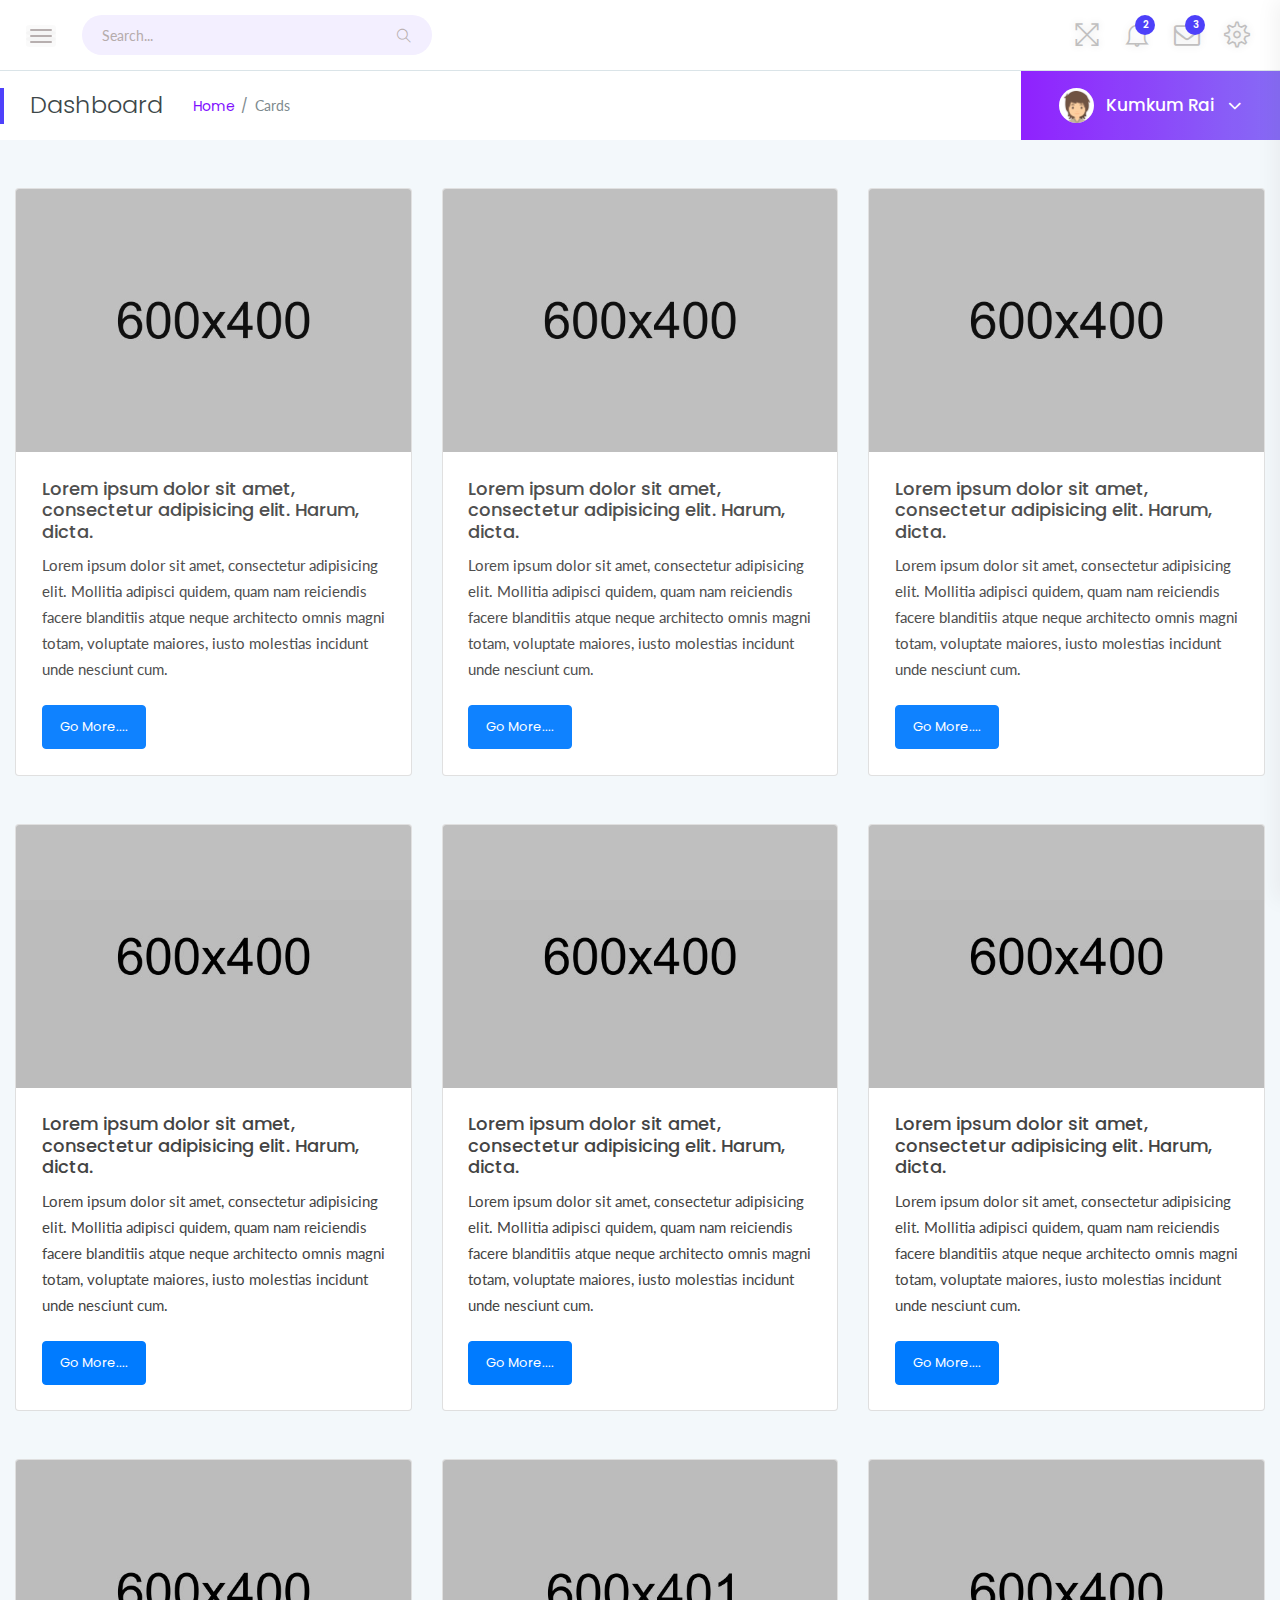
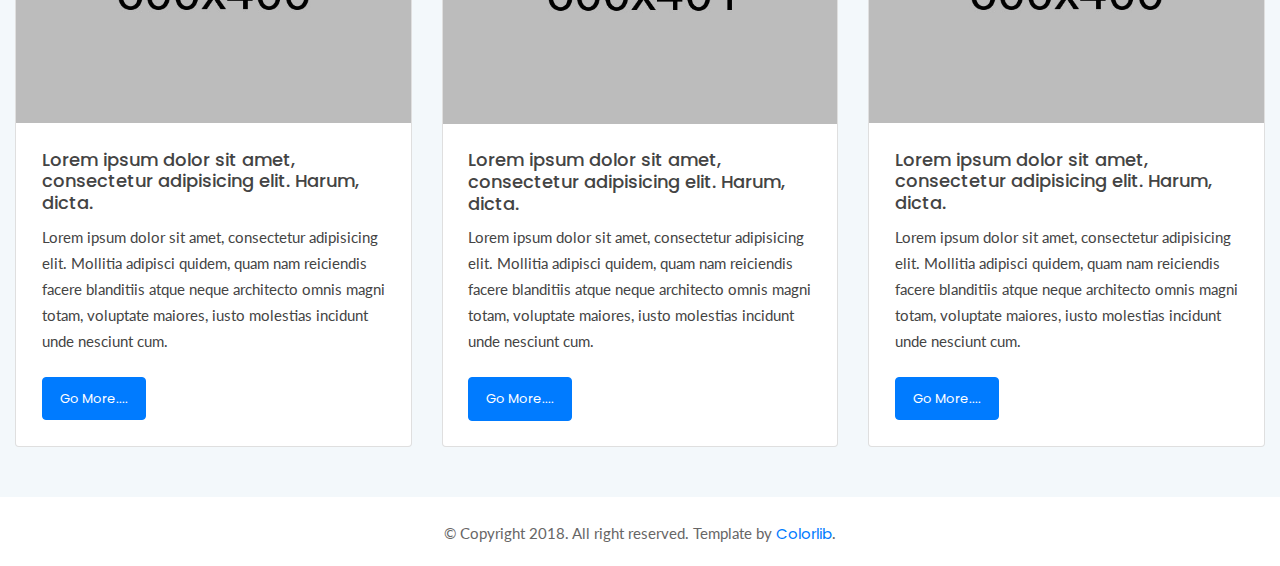
<file: srtdash-admin-dashboard-master/srtdash/cards.html>
<!doctype html>
<html class="no-js" lang="en">

<head>
    <meta charset="utf-8">
    <meta http-equiv="x-ua-compatible" content="ie=edge">
    <title>Cards - srtdash</title>
    <meta name="viewport" content="width=device-width, initial-scale=1">
    <link rel="shortcut icon" type="image/png" href="assets/images/icon/favicon.ico">
    <link rel="stylesheet" href="assets/css/bootstrap.min.css">
    <link rel="stylesheet" href="assets/css/font-awesome.min.css">
    <link rel="stylesheet" href="assets/css/themify-icons.css">
    <link rel="stylesheet" href="assets/css/metisMenu.css">
    <link rel="stylesheet" href="assets/css/owl.carousel.min.css">
    <link rel="stylesheet" href="assets/css/slicknav.min.css">
    <!-- amchart css -->
    <link rel="stylesheet" href="https://www.amcharts.com/lib/3/plugins/export/export.css" type="text/css" media="all" />
    <!-- others css -->
    <link rel="stylesheet" href="assets/css/typography.css">
    <link rel="stylesheet" href="assets/css/default-css.css">
    <link rel="stylesheet" href="assets/css/styles.css">
    <link rel="stylesheet" href="assets/css/responsive.css">
    <!-- modernizr css -->
    <script src="assets/js/vendor/modernizr-2.8.3.min.js"></script>
</head>

<body>
    <!--[if lt IE 8]>
            <p class="browserupgrade">You are using an <strong>outdated</strong> browser. Please <a href="http://browsehappy.com/">upgrade your browser</a> to improve your experience.</p>
        <![endif]-->
    <!-- preloader area start -->
    <div id="preloader">
        <div class="loader"></div>
    </div>
    <!-- preloader area end -->
    <!-- page container area start -->
    <div class="page-container">
        <!-- sidebar menu area start -->
        <div class="sidebar-menu">
            <div class="sidebar-header">
                <div class="logo">
                    <a href="index.html"><img src="assets/images/icon/logo.png" alt="logo"></a>
                </div>
            </div>
            <div class="main-menu">
                <div class="menu-inner">
                    <nav>
                        <ul class="metismenu" id="menu">
                            <li>
                                <a href="javascript:void(0)" aria-expanded="true"><i class="ti-dashboard"></i><span>dashboard</span></a>
                                <ul class="collapse">
                                    <li><a href="index.html">ICO dashboard</a></li>
                                    <li><a href="index2.html">Ecommerce dashboard</a></li>
                                    <li><a href="index3.html">SEO dashboard</a></li>
                                </ul>
                            </li>
                            <li>
                                <a href="javascript:void(0)" aria-expanded="true"><i class="ti-layout-sidebar-left"></i><span>Sidebar
                                        Types
                                    </span></a>
                                <ul class="collapse">
                                    <li><a href="index.html">Left Sidebar</a></li>
                                    <li><a href="index3-horizontalmenu.html">Horizontal Sidebar</a></li>
                                </ul>
                            </li>
                            <li>
                                <a href="javascript:void(0)" aria-expanded="true"><i class="ti-pie-chart"></i><span>Charts</span></a>
                                <ul class="collapse">
                                    <li><a href="barchart.html">bar chart</a></li>
                                    <li><a href="linechart.html">line Chart</a></li>
                                    <li><a href="piechart.html">pie chart</a></li>
                                </ul>
                            </li>
                            <li class="active">
                                <a href="javascript:void(0)" aria-expanded="true"><i class="ti-palette"></i><span>UI Features</span></a>
                                <ul class="collapse">
                                    <li><a href="accordion.html">Accordion</a></li>
                                    <li><a href="alert.html">Alert</a></li>
                                    <li><a href="badge.html">Badge</a></li>
                                    <li><a href="button.html">Button</a></li>
                                    <li><a href="button-group.html">Button Group</a></li>
                                    <li class="active"><a href="cards.html">Cards</a></li>
                                    <li><a href="dropdown.html">Dropdown</a></li>
                                    <li><a href="list-group.html">List Group</a></li>
                                    <li><a href="media-object.html">Media Object</a></li>
                                    <li><a href="modal.html">Modal</a></li>
                                    <li><a href="pagination.html">Pagination</a></li>
                                    <li><a href="popovers.html">Popover</a></li>
                                    <li><a href="progressbar.html">Progressbar</a></li>
                                    <li><a href="tab.html">Tab</a></li>
                                    <li><a href="typography.html">Typography</a></li>
                                    <li><a href="form.html">Form</a></li>
                                    <li><a href="grid.html">grid system</a></li>
                                </ul>
                            </li>
                            <li>
                                <a href="javascript:void(0)" aria-expanded="true"><i class="ti-slice"></i><span>icons</span></a>
                                <ul class="collapse">
                                    <li><a href="fontawesome.html">fontawesome icons</a></li>
                                    <li><a href="themify.html">themify icons</a></li>
                                </ul>
                            </li>
                            <li>
                                <a href="javascript:void(0)" aria-expanded="true"><i class="fa fa-table"></i>
                                    <span>Tables</span></a>
                                <ul class="collapse">
                                    <li><a href="table-basic.html">basic table</a></li>
                                    <li><a href="table-layout.html">table layout</a></li>
                                    <li><a href="datatable.html">datatable</a></li>
                                </ul>
                            </li>
                            <li><a href="maps.html"><i class="ti-map-alt"></i> <span>maps</span></a></li>
                            <li><a href="invoice.html"><i class="ti-receipt"></i> <span>Invoice Summary</span></a></li>
                            <li>
                                <a href="javascript:void(0)" aria-expanded="true"><i class="ti-layers-alt"></i> <span>Pages</span></a>
                                <ul class="collapse">
                                    <li><a href="login.html">Login</a></li>
                                    <li><a href="login2.html">Login 2</a></li>
                                    <li><a href="login3.html">Login 3</a></li>
                                    <li><a href="register.html">Register</a></li>
                                    <li><a href="register2.html">Register 2</a></li>
                                    <li><a href="register3.html">Register 3</a></li>
                                    <li><a href="register4.html">Register 4</a></li>
                                    <li><a href="screenlock.html">Lock Screen</a></li>
                                    <li><a href="screenlock2.html">Lock Screen 2</a></li>
                                    <li><a href="reset-pass.html">reset password</a></li>
                                    <li><a href="pricing.html">Pricing</a></li>
                                </ul>
                            </li>
                            <li>
                                <a href="javascript:void(0)" aria-expanded="true"><i class="fa fa-exclamation-triangle"></i>
                                    <span>Error</span></a>
                                <ul class="collapse">
                                    <li><a href="404.html">Error 404</a></li>
                                    <li><a href="403.html">Error 403</a></li>
                                    <li><a href="500.html">Error 500</a></li>
                                </ul>
                            </li>
                            <li>
                                <a href="javascript:void(0)" aria-expanded="true"><i class="fa fa-align-left"></i> <span>Multi
                                        level menu</span></a>
                                <ul class="collapse">
                                    <li><a href="#">Item level (1)</a></li>
                                    <li><a href="#">Item level (1)</a></li>
                                    <li><a href="#" aria-expanded="true">Item level (1)</a>
                                        <ul class="collapse">
                                            <li><a href="#">Item level (2)</a></li>
                                            <li><a href="#">Item level (2)</a></li>
                                            <li><a href="#">Item level (2)</a></li>
                                        </ul>
                                    </li>
                                    <li><a href="#">Item level (1)</a></li>
                                </ul>
                            </li>
                        </ul>
                    </nav>
                </div>
            </div>
        </div>
        <!-- sidebar menu area end -->
        <!-- main content area start -->
        <div class="main-content">
            <!-- header area start -->
            <div class="header-area">
                <div class="row align-items-center">
                    <!-- nav and search button -->
                    <div class="col-md-6 col-sm-8 clearfix">
                        <div class="nav-btn pull-left">
                            <span></span>
                            <span></span>
                            <span></span>
                        </div>
                        <div class="search-box pull-left">
                            <form action="#">
                                <input type="text" name="search" placeholder="Search..." required>
                                <i class="ti-search"></i>
                            </form>
                        </div>
                    </div>
                    <!-- profile info & task notification -->
                    <div class="col-md-6 col-sm-4 clearfix">
                        <ul class="notification-area pull-right">
                            <li id="full-view"><i class="ti-fullscreen"></i></li>
                            <li id="full-view-exit"><i class="ti-zoom-out"></i></li>
                            <li class="dropdown">
                                <i class="ti-bell dropdown-toggle" data-toggle="dropdown">
                                    <span>2</span>
                                </i>
                                <div class="dropdown-menu bell-notify-box notify-box">
                                    <span class="notify-title">You have 3 new notifications <a href="#">view all</a></span>
                                    <div class="nofity-list">
                                        <a href="#" class="notify-item">
                                            <div class="notify-thumb"><i class="ti-key btn-danger"></i></div>
                                            <div class="notify-text">
                                                <p>You have Changed Your Password</p>
                                                <span>Just Now</span>
                                            </div>
                                        </a>
                                        <a href="#" class="notify-item">
                                            <div class="notify-thumb"><i class="ti-comments-smiley btn-info"></i></div>
                                            <div class="notify-text">
                                                <p>New Commetns On Post</p>
                                                <span>30 Seconds ago</span>
                                            </div>
                                        </a>
                                        <a href="#" class="notify-item">
                                            <div class="notify-thumb"><i class="ti-key btn-primary"></i></div>
                                            <div class="notify-text">
                                                <p>Some special like you</p>
                                                <span>Just Now</span>
                                            </div>
                                        </a>
                                        <a href="#" class="notify-item">
                                            <div class="notify-thumb"><i class="ti-comments-smiley btn-info"></i></div>
                                            <div class="notify-text">
                                                <p>New Commetns On Post</p>
                                                <span>30 Seconds ago</span>
                                            </div>
                                        </a>
                                        <a href="#" class="notify-item">
                                            <div class="notify-thumb"><i class="ti-key btn-primary"></i></div>
                                            <div class="notify-text">
                                                <p>Some special like you</p>
                                                <span>Just Now</span>
                                            </div>
                                        </a>
                                        <a href="#" class="notify-item">
                                            <div class="notify-thumb"><i class="ti-key btn-danger"></i></div>
                                            <div class="notify-text">
                                                <p>You have Changed Your Password</p>
                                                <span>Just Now</span>
                                            </div>
                                        </a>
                                        <a href="#" class="notify-item">
                                            <div class="notify-thumb"><i class="ti-key btn-danger"></i></div>
                                            <div class="notify-text">
                                                <p>You have Changed Your Password</p>
                                                <span>Just Now</span>
                                            </div>
                                        </a>
                                    </div>
                                </div>
                            </li>
                            <li class="dropdown">
                                <i class="fa fa-envelope-o dropdown-toggle" data-toggle="dropdown"><span>3</span></i>
                                <div class="dropdown-menu notify-box nt-enveloper-box">
                                    <span class="notify-title">You have 3 new notifications <a href="#">view all</a></span>
                                    <div class="nofity-list">
                                        <a href="#" class="notify-item">
                                            <div class="notify-thumb">
                                                <img src="assets/images/author/author-img1.jpg" alt="image">
                                            </div>
                                            <div class="notify-text">
                                                <p>Aglae Mayer</p>
                                                <span class="msg">Hey I am waiting for you...</span>
                                                <span>3:15 PM</span>
                                            </div>
                                        </a>
                                        <a href="#" class="notify-item">
                                            <div class="notify-thumb">
                                                <img src="assets/images/author/author-img2.jpg" alt="image">
                                            </div>
                                            <div class="notify-text">
                                                <p>Aglae Mayer</p>
                                                <span class="msg">When you can connect with me...</span>
                                                <span>3:15 PM</span>
                                            </div>
                                        </a>
                                        <a href="#" class="notify-item">
                                            <div class="notify-thumb">
                                                <img src="assets/images/author/author-img3.jpg" alt="image">
                                            </div>
                                            <div class="notify-text">
                                                <p>Aglae Mayer</p>
                                                <span class="msg">I missed you so much...</span>
                                                <span>3:15 PM</span>
                                            </div>
                                        </a>
                                        <a href="#" class="notify-item">
                                            <div class="notify-thumb">
                                                <img src="assets/images/author/author-img4.jpg" alt="image">
                                            </div>
                                            <div class="notify-text">
                                                <p>Aglae Mayer</p>
                                                <span class="msg">Your product is completely Ready...</span>
                                                <span>3:15 PM</span>
                                            </div>
                                        </a>
                                        <a href="#" class="notify-item">
                                            <div class="notify-thumb">
                                                <img src="assets/images/author/author-img2.jpg" alt="image">
                                            </div>
                                            <div class="notify-text">
                                                <p>Aglae Mayer</p>
                                                <span class="msg">Hey I am waiting for you...</span>
                                                <span>3:15 PM</span>
                                            </div>
                                        </a>
                                        <a href="#" class="notify-item">
                                            <div class="notify-thumb">
                                                <img src="assets/images/author/author-img1.jpg" alt="image">
                                            </div>
                                            <div class="notify-text">
                                                <p>Aglae Mayer</p>
                                                <span class="msg">Hey I am waiting for you...</span>
                                                <span>3:15 PM</span>
                                            </div>
                                        </a>
                                        <a href="#" class="notify-item">
                                            <div class="notify-thumb">
                                                <img src="assets/images/author/author-img3.jpg" alt="image">
                                            </div>
                                            <div class="notify-text">
                                                <p>Aglae Mayer</p>
                                                <span class="msg">Hey I am waiting for you...</span>
                                                <span>3:15 PM</span>
                                            </div>
                                        </a>
                                    </div>
                                </div>
                            </li>
                            <li class="settings-btn">
                                <i class="ti-settings"></i>
                            </li>
                        </ul>
                    </div>
                </div>
            </div>
            <!-- header area end -->
            <!-- page title area start -->
            <div class="page-title-area">
                <div class="row align-items-center">
                    <div class="col-sm-6">
                        <div class="breadcrumbs-area clearfix">
                            <h4 class="page-title pull-left">Dashboard</h4>
                            <ul class="breadcrumbs pull-left">
                                <li><a href="index.html">Home</a></li>
                                <li><span>Cards</span></li>
                            </ul>
                        </div>
                    </div>
                    <div class="col-sm-6 clearfix">
                        <div class="user-profile pull-right">
                            <img class="avatar user-thumb" src="assets/images/author/avatar.png" alt="avatar">
                            <h4 class="user-name dropdown-toggle" data-toggle="dropdown">Kumkum Rai <i class="fa fa-angle-down"></i></h4>
                            <div class="dropdown-menu">
                                <a class="dropdown-item" href="#">Message</a>
                                <a class="dropdown-item" href="#">Settings</a>
                                <a class="dropdown-item" href="#">Log Out</a>
                            </div>
                        </div>
                    </div>
                </div>
            </div>
            <!-- page title area end -->
            <div class="main-content-inner">
                <div class="card-area">
                    <div class="row">
                        <div class="col-lg-4 col-md-6 mt-5">
                            <div class="card card-bordered">
                                <img class="card-img-top img-fluid" src="assets/images/card/card-img1.jpg" alt="image">
                                <div class="card-body">
                                    <h5 class="title">Lorem ipsum dolor sit amet, consectetur adipisicing elit. Harum, dicta.</h5>
                                    <p class="card-text">Lorem ipsum dolor sit amet, consectetur adipisicing elit. Mollitia adipisci quidem, quam nam reiciendis facere blanditiis atque neque architecto omnis magni totam, voluptate maiores, iusto molestias incidunt unde nesciunt cum.
                                    </p>
                                    <a href="#" class="btn btn-primary">Go More....</a>
                                </div>
                            </div>
                        </div>
                        <div class="col-lg-4 col-md-6 mt-5">
                            <div class="card card-bordered">
                                <img class="card-img-top img-fluid" src="assets/images/card/card-img2.jpg" alt="image">
                                <div class="card-body">
                                    <h5 class="title">Lorem ipsum dolor sit amet, consectetur adipisicing elit. Harum, dicta.</h5>
                                    <p class="card-text">Lorem ipsum dolor sit amet, consectetur adipisicing elit. Mollitia adipisci quidem, quam nam reiciendis facere blanditiis atque neque architecto omnis magni totam, voluptate maiores, iusto molestias incidunt unde nesciunt cum.
                                    </p>
                                    <a href="#" class="btn btn-primary">Go More....</a>
                                </div>
                            </div>
                        </div>
                        <div class="col-lg-4 col-md-6 mt-5">
                            <div class="card card-bordered">
                                <img class="card-img-top img-fluid" src="assets/images/card/card-img3.jpg" alt="image">
                                <div class="card-body">
                                    <h5 class="title">Lorem ipsum dolor sit amet, consectetur adipisicing elit. Harum, dicta.</h5>
                                    <p class="card-text">Lorem ipsum dolor sit amet, consectetur adipisicing elit. Mollitia adipisci quidem, quam nam reiciendis facere blanditiis atque neque architecto omnis magni totam, voluptate maiores, iusto molestias incidunt unde nesciunt cum.
                                    </p>
                                    <a href="#" class="btn btn-primary">Go More....</a>
                                </div>
                            </div>
                        </div>
                        <div class="col-lg-4 col-md-6 mt-5">
                            <div class="card card-bordered">
                                <img class="card-img-top img-fluid" src="assets/images/card/card-img4.jpg" alt="image">
                                <div class="card-body">
                                    <h5 class="title">Lorem ipsum dolor sit amet, consectetur adipisicing elit. Harum, dicta.</h5>
                                    <p class="card-text">Lorem ipsum dolor sit amet, consectetur adipisicing elit. Mollitia adipisci quidem, quam nam reiciendis facere blanditiis atque neque architecto omnis magni totam, voluptate maiores, iusto molestias incidunt unde nesciunt cum.
                                    </p>
                                    <a href="#" class="btn btn-primary">Go More....</a>
                                </div>
                            </div>
                        </div>
                        <div class="col-lg-4 col-md-6 mt-5">
                            <div class="card card-bordered">
                                <img class="card-img-top img-fluid" src="assets/images/card/card-img5.jpg" alt="image">
                                <div class="card-body">
                                    <h5 class="title">Lorem ipsum dolor sit amet, consectetur adipisicing elit. Harum, dicta.</h5>
                                    <p class="card-text">Lorem ipsum dolor sit amet, consectetur adipisicing elit. Mollitia adipisci quidem, quam nam reiciendis facere blanditiis atque neque architecto omnis magni totam, voluptate maiores, iusto molestias incidunt unde nesciunt cum.
                                    </p>
                                    <a href="#" class="btn btn-primary">Go More....</a>
                                </div>
                            </div>
                        </div>
                        <div class="col-lg-4 col-md-6 mt-5">
                            <div class="card card-bordered">
                                <img class="card-img-top img-fluid" src="assets/images/card/card-img6.jpg" alt="image">
                                <div class="card-body">
                                    <h5 class="title">Lorem ipsum dolor sit amet, consectetur adipisicing elit. Harum, dicta.</h5>
                                    <p class="card-text">Lorem ipsum dolor sit amet, consectetur adipisicing elit. Mollitia adipisci quidem, quam nam reiciendis facere blanditiis atque neque architecto omnis magni totam, voluptate maiores, iusto molestias incidunt unde nesciunt cum.
                                    </p>
                                    <a href="#" class="btn btn-primary">Go More....</a>
                                </div>
                            </div>
                        </div>
                        <div class="col-lg-4 col-md-6 mt-5">
                            <div class="card card-bordered">
                                <img class="card-img-top img-fluid" src="assets/images/card/card-img7.jpg" alt="image">
                                <div class="card-body">
                                    <h5 class="title">Lorem ipsum dolor sit amet, consectetur adipisicing elit. Harum, dicta.</h5>
                                    <p class="card-text">Lorem ipsum dolor sit amet, consectetur adipisicing elit. Mollitia adipisci quidem, quam nam reiciendis facere blanditiis atque neque architecto omnis magni totam, voluptate maiores, iusto molestias incidunt unde nesciunt cum.
                                    </p>
                                    <a href="#" class="btn btn-primary">Go More....</a>
                                </div>
                            </div>
                        </div>
                        <div class="col-lg-4 col-md-6 mt-5">
                            <div class="card card-bordered">
                                <img class="card-img-top img-fluid" src="assets/images/card/card-img8.jpg" alt="image">
                                <div class="card-body">
                                    <h5 class="title">Lorem ipsum dolor sit amet, consectetur adipisicing elit. Harum, dicta.</h5>
                                    <p class="card-text">Lorem ipsum dolor sit amet, consectetur adipisicing elit. Mollitia adipisci quidem, quam nam reiciendis facere blanditiis atque neque architecto omnis magni totam, voluptate maiores, iusto molestias incidunt unde nesciunt cum.
                                    </p>
                                    <a href="#" class="btn btn-primary">Go More....</a>
                                </div>
                            </div>
                        </div>
                        <div class="col-lg-4 col-md-6 mt-5">
                            <div class="card card-bordered">
                                <img class="card-img-top img-fluid" src="assets/images/card/card-img9.jpg" alt="image">
                                <div class="card-body">
                                    <h5 class="title">Lorem ipsum dolor sit amet, consectetur adipisicing elit. Harum, dicta.</h5>
                                    <p class="card-text">Lorem ipsum dolor sit amet, consectetur adipisicing elit. Mollitia adipisci quidem, quam nam reiciendis facere blanditiis atque neque architecto omnis magni totam, voluptate maiores, iusto molestias incidunt unde nesciunt cum.
                                    </p>
                                    <a href="#" class="btn btn-primary">Go More....</a>
                                </div>
                            </div>
                        </div>
                    </div>
                </div>
            </div>
        </div>
        <!-- main content area end -->
        <!-- footer area start-->
        <footer>
            <div class="footer-area">
                <p>© Copyright 2018. All right reserved. Template by <a href="https://colorlib.com/wp/">Colorlib</a>.</p>
            </div>
        </footer>
        <!-- footer area end-->
    </div>
    <!-- page container area end -->
    <!-- offset area start -->
    <div class="offset-area">
        <div class="offset-close"><i class="ti-close"></i></div>
        <ul class="nav offset-menu-tab">
            <li><a class="active" data-toggle="tab" href="#activity">Activity</a></li>
            <li><a data-toggle="tab" href="#settings">Settings</a></li>
        </ul>
        <div class="offset-content tab-content">
            <div id="activity" class="tab-pane fade in show active">
                <div class="recent-activity">
                    <div class="timeline-task">
                        <div class="icon bg1">
                            <i class="fa fa-envelope"></i>
                        </div>
                        <div class="tm-title">
                            <h4>Rashed sent you an email</h4>
                            <span class="time"><i class="ti-time"></i>09:35</span>
                        </div>
                        <p>Lorem ipsum dolor sit amet consectetur adipisicing elit. Esse distinctio itaque at.
                        </p>
                    </div>
                    <div class="timeline-task">
                        <div class="icon bg2">
                            <i class="fa fa-check"></i>
                        </div>
                        <div class="tm-title">
                            <h4>Added</h4>
                            <span class="time"><i class="ti-time"></i>7 Minutes Ago</span>
                        </div>
                        <p>Lorem ipsum dolor sit amet consectetur.
                        </p>
                    </div>
                    <div class="timeline-task">
                        <div class="icon bg2">
                            <i class="fa fa-exclamation-triangle"></i>
                        </div>
                        <div class="tm-title">
                            <h4>You missed you Password!</h4>
                            <span class="time"><i class="ti-time"></i>09:20 Am</span>
                        </div>
                    </div>
                    <div class="timeline-task">
                        <div class="icon bg3">
                            <i class="fa fa-bomb"></i>
                        </div>
                        <div class="tm-title">
                            <h4>Member waiting for you Attention</h4>
                            <span class="time"><i class="ti-time"></i>09:35</span>
                        </div>
                        <p>Lorem ipsum dolor sit amet consectetur adipisicing elit. Esse distinctio itaque at.
                        </p>
                    </div>
                    <div class="timeline-task">
                        <div class="icon bg3">
                            <i class="ti-signal"></i>
                        </div>
                        <div class="tm-title">
                            <h4>You Added Kaji Patha few minutes ago</h4>
                            <span class="time"><i class="ti-time"></i>01 minutes ago</span>
                        </div>
                        <p>Lorem ipsum dolor sit amet consectetur adipisicing elit. Esse distinctio itaque at.
                        </p>
                    </div>
                    <div class="timeline-task">
                        <div class="icon bg1">
                            <i class="fa fa-envelope"></i>
                        </div>
                        <div class="tm-title">
                            <h4>Ratul Hamba sent you an email</h4>
                            <span class="time"><i class="ti-time"></i>09:35</span>
                        </div>
                        <p>Hello sir , where are you, i am egerly waiting for you.
                        </p>
                    </div>
                    <div class="timeline-task">
                        <div class="icon bg2">
                            <i class="fa fa-exclamation-triangle"></i>
                        </div>
                        <div class="tm-title">
                            <h4>Rashed sent you an email</h4>
                            <span class="time"><i class="ti-time"></i>09:35</span>
                        </div>
                        <p>Lorem ipsum dolor sit amet consectetur adipisicing elit. Esse distinctio itaque at.
                        </p>
                    </div>
                    <div class="timeline-task">
                        <div class="icon bg2">
                            <i class="fa fa-exclamation-triangle"></i>
                        </div>
                        <div class="tm-title">
                            <h4>Rashed sent you an email</h4>
                            <span class="time"><i class="ti-time"></i>09:35</span>
                        </div>
                    </div>
                    <div class="timeline-task">
                        <div class="icon bg3">
                            <i class="fa fa-bomb"></i>
                        </div>
                        <div class="tm-title">
                            <h4>Rashed sent you an email</h4>
                            <span class="time"><i class="ti-time"></i>09:35</span>
                        </div>
                        <p>Lorem ipsum dolor sit amet consectetur adipisicing elit. Esse distinctio itaque at.
                        </p>
                    </div>
                    <div class="timeline-task">
                        <div class="icon bg3">
                            <i class="ti-signal"></i>
                        </div>
                        <div class="tm-title">
                            <h4>Rashed sent you an email</h4>
                            <span class="time"><i class="ti-time"></i>09:35</span>
                        </div>
                        <p>Lorem ipsum dolor sit amet consectetur adipisicing elit. Esse distinctio itaque at.
                        </p>
                    </div>
                </div>
            </div>
            <div id="settings" class="tab-pane fade">
                <div class="offset-settings">
                    <h4>General Settings</h4>
                    <div class="settings-list">
                        <div class="s-settings">
                            <div class="s-sw-title">
                                <h5>Notifications</h5>
                                <div class="s-swtich">
                                    <input type="checkbox" id="switch1" />
                                    <label for="switch1">Toggle</label>
                                </div>
                            </div>
                            <p>Keep it 'On' When you want to get all the notification.</p>
                        </div>
                        <div class="s-settings">
                            <div class="s-sw-title">
                                <h5>Show recent activity</h5>
                                <div class="s-swtich">
                                    <input type="checkbox" id="switch2" />
                                    <label for="switch2">Toggle</label>
                                </div>
                            </div>
                            <p>The for attribute is necessary to bind our custom checkbox with the input.</p>
                        </div>
                        <div class="s-settings">
                            <div class="s-sw-title">
                                <h5>Show your emails</h5>
                                <div class="s-swtich">
                                    <input type="checkbox" id="switch3" />
                                    <label for="switch3">Toggle</label>
                                </div>
                            </div>
                            <p>Show email so that easily find you.</p>
                        </div>
                        <div class="s-settings">
                            <div class="s-sw-title">
                                <h5>Show Task statistics</h5>
                                <div class="s-swtich">
                                    <input type="checkbox" id="switch4" />
                                    <label for="switch4">Toggle</label>
                                </div>
                            </div>
                            <p>The for attribute is necessary to bind our custom checkbox with the input.</p>
                        </div>
                        <div class="s-settings">
                            <div class="s-sw-title">
                                <h5>Notifications</h5>
                                <div class="s-swtich">
                                    <input type="checkbox" id="switch5" />
                                    <label for="switch5">Toggle</label>
                                </div>
                            </div>
                            <p>Use checkboxes when looking for yes or no answers.</p>
                        </div>
                    </div>
                </div>
            </div>
        </div>
    </div>
    <!-- offset area end -->
    <!-- jquery latest version -->
    <script src="assets/js/vendor/jquery-2.2.4.min.js"></script>
    <!-- bootstrap 4 js -->
    <script src="assets/js/popper.min.js"></script>
    <script src="assets/js/bootstrap.min.js"></script>
    <script src="assets/js/owl.carousel.min.js"></script>
    <script src="assets/js/metisMenu.min.js"></script>
    <script src="assets/js/jquery.slimscroll.min.js"></script>
    <script src="assets/js/jquery.slicknav.min.js"></script>
    <!-- others plugins -->
    <script src="assets/js/plugins.js"></script>
    <script src="assets/js/scripts.js"></script>
</body>

</html>
</file>
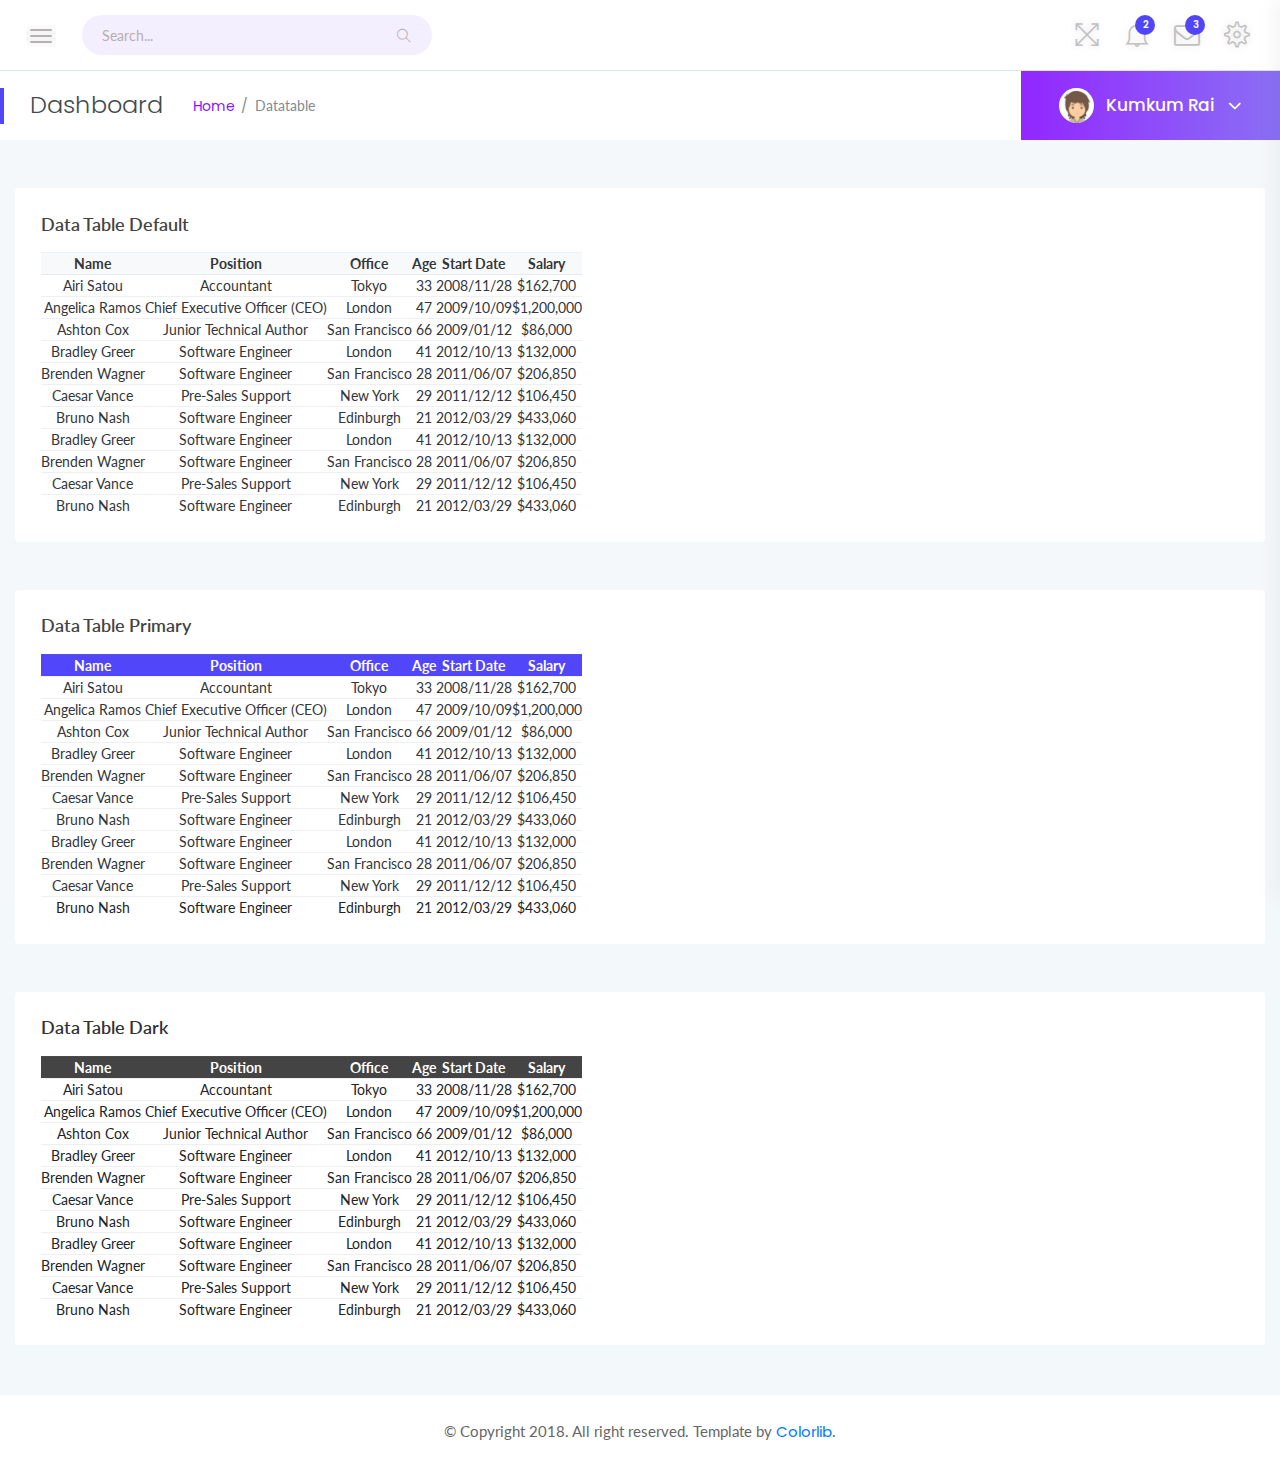
<file: srtdash-admin-dashboard-master/srtdash/datatable.html>
<!doctype html>
<html class="no-js" lang="en">

<head>
    <meta charset="utf-8">
    <meta http-equiv="x-ua-compatible" content="ie=edge">
    <title>Datatable - srtdash</title>
    <meta name="viewport" content="width=device-width, initial-scale=1">
    <link rel="shortcut icon" type="image/png" href="assets/images/icon/favicon.ico">
    <link rel="stylesheet" href="assets/css/bootstrap.min.css">
    <link rel="stylesheet" href="assets/css/font-awesome.min.css">
    <link rel="stylesheet" href="assets/css/themify-icons.css">
    <link rel="stylesheet" href="assets/css/metisMenu.css">
    <link rel="stylesheet" href="assets/css/owl.carousel.min.css">
    <link rel="stylesheet" href="assets/css/slicknav.min.css">
    <!-- amcharts css -->
    <link rel="stylesheet" href="https://www.amcharts.com/lib/3/plugins/export/export.css" type="text/css" media="all" />
    <!-- Start datatable css -->
    <link rel="stylesheet" type="text/css" href="https://cdn.datatables.net/1.10.19/css/jquery.dataTables.css">
    <link rel="stylesheet" type="text/css" href="https://cdn.datatables.net/1.10.18/css/dataTables.bootstrap4.min.css">
    <link rel="stylesheet" type="text/css" href="https://cdn.datatables.net/responsive/2.2.3/css/responsive.bootstrap.min.css">
    <link rel="stylesheet" type="text/css" href="https://cdn.datatables.net/responsive/2.2.3/css/responsive.jqueryui.min.css">
    <!-- style css -->
    <link rel="stylesheet" href="assets/css/typography.css">
    <link rel="stylesheet" href="assets/css/default-css.css">
    <link rel="stylesheet" href="assets/css/styles.css">
    <link rel="stylesheet" href="assets/css/responsive.css">
    <!-- modernizr css -->
    <script src="assets/js/vendor/modernizr-2.8.3.min.js"></script>
</head>

<body>
    <!--[if lt IE 8]>
            <p class="browserupgrade">You are using an <strong>outdated</strong> browser. Please <a href="http://browsehappy.com/">upgrade your browser</a> to improve your experience.</p>
        <![endif]-->
    <!-- preloader area start -->
    <div id="preloader">
        <div class="loader"></div>
    </div>
    <!-- preloader area end -->
    <!-- page container area start -->
    <div class="page-container">
        <!-- sidebar menu area start -->
        <div class="sidebar-menu">
            <div class="sidebar-header">
                <div class="logo">
                    <a href="index.html"><img src="assets/images/icon/logo.png" alt="logo"></a>
                </div>
            </div>
            <div class="main-menu">
                <div class="menu-inner">
                    <nav>
                        <ul class="metismenu" id="menu">
                            <li>
                                <a href="javascript:void(0)" aria-expanded="true"><i class="ti-dashboard"></i><span>dashboard</span></a>
                                <ul class="collapse">
                                    <li><a href="index.html">ICO dashboard</a></li>
                                    <li><a href="index2.html">Ecommerce dashboard</a></li>
                                    <li><a href="index3.html">SEO dashboard</a></li>
                                </ul>
                            </li>
                            <li>
                                <a href="javascript:void(0)" aria-expanded="true"><i class="ti-layout-sidebar-left"></i><span>Sidebar
                                        Types
                                    </span></a>
                                <ul class="collapse">
                                    <li><a href="index.html">Left Sidebar</a></li>
                                    <li><a href="index3-horizontalmenu.html">Horizontal Sidebar</a></li>
                                </ul>
                            </li>
                            <li>
                                <a href="javascript:void(0)" aria-expanded="true"><i class="ti-pie-chart"></i><span>Charts</span></a>
                                <ul class="collapse">
                                    <li><a href="barchart.html">bar chart</a></li>
                                    <li><a href="linechart.html">line Chart</a></li>
                                    <li><a href="piechart.html">pie chart</a></li>
                                </ul>
                            </li>
                            <li>
                                <a href="javascript:void(0)" aria-expanded="true"><i class="ti-palette"></i><span>UI Features</span></a>
                                <ul class="collapse">
                                    <li><a href="accordion.html">Accordion</a></li>
                                    <li><a href="alert.html">Alert</a></li>
                                    <li><a href="badge.html">Badge</a></li>
                                    <li><a href="button.html">Button</a></li>
                                    <li><a href="button-group.html">Button Group</a></li>
                                    <li><a href="cards.html">Cards</a></li>
                                    <li><a href="dropdown.html">Dropdown</a></li>
                                    <li><a href="list-group.html">List Group</a></li>
                                    <li><a href="media-object.html">Media Object</a></li>
                                    <li><a href="modal.html">Modal</a></li>
                                    <li><a href="pagination.html">Pagination</a></li>
                                    <li><a href="popovers.html">Popover</a></li>
                                    <li><a href="progressbar.html">Progressbar</a></li>
                                    <li><a href="tab.html">Tab</a></li>
                                    <li><a href="typography.html">Typography</a></li>
                                    <li><a href="form.html">Form</a></li>
                                    <li><a href="grid.html">grid system</a></li>
                                </ul>
                            </li>
                            <li>
                                <a href="javascript:void(0)" aria-expanded="true"><i class="ti-slice"></i><span>icons</span></a>
                                <ul class="collapse">
                                    <li><a href="fontawesome.html">fontawesome icons</a></li>
                                    <li><a href="themify.html">themify icons</a></li>
                                </ul>
                            </li>
                            <li class="active">
                                <a href="javascript:void(0)" aria-expanded="true"><i class="fa fa-table"></i>
                                    <span>Tables</span></a>
                                <ul class="collapse">
                                    <li><a href="table-basic.html">basic table</a></li>
                                    <li><a href="table-layout.html">table layout</a></li>
                                    <li class="active"><a href="datatable.html">datatable</a></li>
                                </ul>
                            </li>
                            <li><a href="maps.html"><i class="ti-map-alt"></i> <span>maps</span></a></li>
                            <li><a href="invoice.html"><i class="ti-receipt"></i> <span>Invoice Summary</span></a></li>
                            <li>
                                <a href="javascript:void(0)" aria-expanded="true"><i class="ti-layers-alt"></i> <span>Pages</span></a>
                                <ul class="collapse">
                                    <li><a href="login.html">Login</a></li>
                                    <li><a href="login2.html">Login 2</a></li>
                                    <li><a href="login3.html">Login 3</a></li>
                                    <li><a href="register.html">Register</a></li>
                                    <li><a href="register2.html">Register 2</a></li>
                                    <li><a href="register3.html">Register 3</a></li>
                                    <li><a href="register4.html">Register 4</a></li>
                                    <li><a href="screenlock.html">Lock Screen</a></li>
                                    <li><a href="screenlock2.html">Lock Screen 2</a></li>
                                    <li><a href="reset-pass.html">reset password</a></li>
                                    <li><a href="pricing.html">Pricing</a></li>
                                </ul>
                            </li>
                            <li>
                                <a href="javascript:void(0)" aria-expanded="true"><i class="fa fa-exclamation-triangle"></i>
                                    <span>Error</span></a>
                                <ul class="collapse">
                                    <li><a href="404.html">Error 404</a></li>
                                    <li><a href="403.html">Error 403</a></li>
                                    <li><a href="500.html">Error 500</a></li>
                                </ul>
                            </li>
                            <li>
                                <a href="javascript:void(0)" aria-expanded="true"><i class="fa fa-align-left"></i> <span>Multi
                                        level menu</span></a>
                                <ul class="collapse">
                                    <li><a href="#">Item level (1)</a></li>
                                    <li><a href="#">Item level (1)</a></li>
                                    <li><a href="#" aria-expanded="true">Item level (1)</a>
                                        <ul class="collapse">
                                            <li><a href="#">Item level (2)</a></li>
                                            <li><a href="#">Item level (2)</a></li>
                                            <li><a href="#">Item level (2)</a></li>
                                        </ul>
                                    </li>
                                    <li><a href="#">Item level (1)</a></li>
                                </ul>
                            </li>
                        </ul>
                    </nav>
                </div>
            </div>
        </div>
        <!-- sidebar menu area end -->
        <!-- main content area start -->
        <div class="main-content">
            <!-- header area start -->
            <div class="header-area">
                <div class="row align-items-center">
                    <!-- nav and search button -->
                    <div class="col-md-6 col-sm-8 clearfix">
                        <div class="nav-btn pull-left">
                            <span></span>
                            <span></span>
                            <span></span>
                        </div>
                        <div class="search-box pull-left">
                            <form action="#">
                                <input type="text" name="search" placeholder="Search..." required>
                                <i class="ti-search"></i>
                            </form>
                        </div>
                    </div>
                    <!-- profile info & task notification -->
                    <div class="col-md-6 col-sm-4 clearfix">
                        <ul class="notification-area pull-right">
                            <li id="full-view"><i class="ti-fullscreen"></i></li>
                            <li id="full-view-exit"><i class="ti-zoom-out"></i></li>
                            <li class="dropdown">
                                <i class="ti-bell dropdown-toggle" data-toggle="dropdown">
                                    <span>2</span>
                                </i>
                                <div class="dropdown-menu bell-notify-box notify-box">
                                    <span class="notify-title">You have 3 new notifications <a href="#">view all</a></span>
                                    <div class="nofity-list">
                                        <a href="#" class="notify-item">
                                            <div class="notify-thumb"><i class="ti-key btn-danger"></i></div>
                                            <div class="notify-text">
                                                <p>You have Changed Your Password</p>
                                                <span>Just Now</span>
                                            </div>
                                        </a>
                                        <a href="#" class="notify-item">
                                            <div class="notify-thumb"><i class="ti-comments-smiley btn-info"></i></div>
                                            <div class="notify-text">
                                                <p>New Commetns On Post</p>
                                                <span>30 Seconds ago</span>
                                            </div>
                                        </a>
                                        <a href="#" class="notify-item">
                                            <div class="notify-thumb"><i class="ti-key btn-primary"></i></div>
                                            <div class="notify-text">
                                                <p>Some special like you</p>
                                                <span>Just Now</span>
                                            </div>
                                        </a>
                                        <a href="#" class="notify-item">
                                            <div class="notify-thumb"><i class="ti-comments-smiley btn-info"></i></div>
                                            <div class="notify-text">
                                                <p>New Commetns On Post</p>
                                                <span>30 Seconds ago</span>
                                            </div>
                                        </a>
                                        <a href="#" class="notify-item">
                                            <div class="notify-thumb"><i class="ti-key btn-primary"></i></div>
                                            <div class="notify-text">
                                                <p>Some special like you</p>
                                                <span>Just Now</span>
                                            </div>
                                        </a>
                                        <a href="#" class="notify-item">
                                            <div class="notify-thumb"><i class="ti-key btn-danger"></i></div>
                                            <div class="notify-text">
                                                <p>You have Changed Your Password</p>
                                                <span>Just Now</span>
                                            </div>
                                        </a>
                                        <a href="#" class="notify-item">
                                            <div class="notify-thumb"><i class="ti-key btn-danger"></i></div>
                                            <div class="notify-text">
                                                <p>You have Changed Your Password</p>
                                                <span>Just Now</span>
                                            </div>
                                        </a>
                                    </div>
                                </div>
                            </li>
                            <li class="dropdown">
                                <i class="fa fa-envelope-o dropdown-toggle" data-toggle="dropdown"><span>3</span></i>
                                <div class="dropdown-menu notify-box nt-enveloper-box">
                                    <span class="notify-title">You have 3 new notifications <a href="#">view all</a></span>
                                    <div class="nofity-list">
                                        <a href="#" class="notify-item">
                                            <div class="notify-thumb">
                                                <img src="assets/images/author/author-img1.jpg" alt="image">
                                            </div>
                                            <div class="notify-text">
                                                <p>Aglae Mayer</p>
                                                <span class="msg">Hey I am waiting for you...</span>
                                                <span>3:15 PM</span>
                                            </div>
                                        </a>
                                        <a href="#" class="notify-item">
                                            <div class="notify-thumb">
                                                <img src="assets/images/author/author-img2.jpg" alt="image">
                                            </div>
                                            <div class="notify-text">
                                                <p>Aglae Mayer</p>
                                                <span class="msg">When you can connect with me...</span>
                                                <span>3:15 PM</span>
                                            </div>
                                        </a>
                                        <a href="#" class="notify-item">
                                            <div class="notify-thumb">
                                                <img src="assets/images/author/author-img3.jpg" alt="image">
                                            </div>
                                            <div class="notify-text">
                                                <p>Aglae Mayer</p>
                                                <span class="msg">I missed you so much...</span>
                                                <span>3:15 PM</span>
                                            </div>
                                        </a>
                                        <a href="#" class="notify-item">
                                            <div class="notify-thumb">
                                                <img src="assets/images/author/author-img4.jpg" alt="image">
                                            </div>
                                            <div class="notify-text">
                                                <p>Aglae Mayer</p>
                                                <span class="msg">Your product is completely Ready...</span>
                                                <span>3:15 PM</span>
                                            </div>
                                        </a>
                                        <a href="#" class="notify-item">
                                            <div class="notify-thumb">
                                                <img src="assets/images/author/author-img2.jpg" alt="image">
                                            </div>
                                            <div class="notify-text">
                                                <p>Aglae Mayer</p>
                                                <span class="msg">Hey I am waiting for you...</span>
                                                <span>3:15 PM</span>
                                            </div>
                                        </a>
                                        <a href="#" class="notify-item">
                                            <div class="notify-thumb">
                                                <img src="assets/images/author/author-img1.jpg" alt="image">
                                            </div>
                                            <div class="notify-text">
                                                <p>Aglae Mayer</p>
                                                <span class="msg">Hey I am waiting for you...</span>
                                                <span>3:15 PM</span>
                                            </div>
                                        </a>
                                        <a href="#" class="notify-item">
                                            <div class="notify-thumb">
                                                <img src="assets/images/author/author-img3.jpg" alt="image">
                                            </div>
                                            <div class="notify-text">
                                                <p>Aglae Mayer</p>
                                                <span class="msg">Hey I am waiting for you...</span>
                                                <span>3:15 PM</span>
                                            </div>
                                        </a>
                                    </div>
                                </div>
                            </li>
                            <li class="settings-btn">
                                <i class="ti-settings"></i>
                            </li>
                        </ul>
                    </div>
                </div>
            </div>
            <!-- header area end -->
            <!-- page title area start -->
            <div class="page-title-area">
                <div class="row align-items-center">
                    <div class="col-sm-6">
                        <div class="breadcrumbs-area clearfix">
                            <h4 class="page-title pull-left">Dashboard</h4>
                            <ul class="breadcrumbs pull-left">
                                <li><a href="index.html">Home</a></li>
                                <li><span>Datatable</span></li>
                            </ul>
                        </div>
                    </div>
                    <div class="col-sm-6 clearfix">
                        <div class="user-profile pull-right">
                            <img class="avatar user-thumb" src="assets/images/author/avatar.png" alt="avatar">
                            <h4 class="user-name dropdown-toggle" data-toggle="dropdown">Kumkum Rai <i class="fa fa-angle-down"></i></h4>
                            <div class="dropdown-menu">
                                <a class="dropdown-item" href="#">Message</a>
                                <a class="dropdown-item" href="#">Settings</a>
                                <a class="dropdown-item" href="#">Log Out</a>
                            </div>
                        </div>
                    </div>
                </div>
            </div>
            <!-- page title area end -->
            <div class="main-content-inner">
                <div class="row">
                    <!-- data table start -->
                    <div class="col-12 mt-5">
                        <div class="card">
                            <div class="card-body">
                                <h4 class="header-title">Data Table Default</h4>
                                <div class="data-tables">
                                    <table id="dataTable" class="text-center">
                                        <thead class="bg-light text-capitalize">
                                            <tr>
                                                <th>Name</th>
                                                <th>Position</th>
                                                <th>Office</th>
                                                <th>Age</th>
                                                <th>Start Date</th>
                                                <th>salary</th>
                                            </tr>
                                        </thead>
                                        <tbody>
                                            <tr>
                                                <td>Airi Satou</td>
                                                <td>Accountant</td>
                                                <td>Tokyo</td>
                                                <td>33</td>
                                                <td>2008/11/28</td>
                                                <td>$162,700</td>
                                            </tr>
                                            <tr>
                                                <td>Angelica Ramos</td>
                                                <td>Chief Executive Officer (CEO)</td>
                                                <td>London</td>
                                                <td>47</td>
                                                <td>2009/10/09</td>
                                                <td>$1,200,000</td>
                                            </tr>
                                            <tr>
                                                <td>Ashton Cox</td>
                                                <td>Junior Technical Author</td>
                                                <td>San Francisco</td>
                                                <td>66</td>
                                                <td>2009/01/12</td>
                                                <td>$86,000</td>
                                            </tr>
                                            <tr>
                                                <td>Bradley Greer</td>
                                                <td>Software Engineer</td>
                                                <td>London</td>
                                                <td>41</td>
                                                <td>2012/10/13</td>
                                                <td>$132,000</td>
                                            </tr>
                                            <tr>
                                                <td>Brenden Wagner</td>
                                                <td>Software Engineer</td>
                                                <td>San Francisco</td>
                                                <td>28</td>
                                                <td>2011/06/07</td>
                                                <td>$206,850</td>
                                            </tr>
                                            <tr>
                                                <td>Caesar Vance</td>
                                                <td>Pre-Sales Support</td>
                                                <td>New York</td>
                                                <td>29</td>
                                                <td>2011/12/12</td>
                                                <td>$106,450</td>
                                            </tr>
                                            <tr>
                                                <td>Bruno Nash</td>
                                                <td>Software Engineer</td>
                                                <td>Edinburgh</td>
                                                <td>21</td>
                                                <td>2012/03/29</td>
                                                <td>$433,060</td>
                                            </tr>
                                            <tr>
                                                <td>Bradley Greer</td>
                                                <td>Software Engineer</td>
                                                <td>London</td>
                                                <td>41</td>
                                                <td>2012/10/13</td>
                                                <td>$132,000</td>
                                            </tr>
                                            <tr>
                                                <td>Brenden Wagner</td>
                                                <td>Software Engineer</td>
                                                <td>San Francisco</td>
                                                <td>28</td>
                                                <td>2011/06/07</td>
                                                <td>$206,850</td>
                                            </tr>
                                            <tr>
                                                <td>Caesar Vance</td>
                                                <td>Pre-Sales Support</td>
                                                <td>New York</td>
                                                <td>29</td>
                                                <td>2011/12/12</td>
                                                <td>$106,450</td>
                                            </tr>
                                            <tr>
                                                <td>Bruno Nash</td>
                                                <td>Software Engineer</td>
                                                <td>Edinburgh</td>
                                                <td>21</td>
                                                <td>2012/03/29</td>
                                                <td>$433,060</td>
                                            </tr>
                                        </tbody>
                                    </table>
                                </div>
                            </div>
                        </div>
                    </div>
                    <!-- data table end -->
                    <!-- Primary table start -->
                    <div class="col-12 mt-5">
                        <div class="card">
                            <div class="card-body">
                                <h4 class="header-title">Data Table Primary</h4>
                                <div class="data-tables datatable-primary">
                                    <table id="dataTable2" class="text-center">
                                        <thead class="text-capitalize">
                                            <tr>
                                                <th>Name</th>
                                                <th>Position</th>
                                                <th>Office</th>
                                                <th>Age</th>
                                                <th>Start Date</th>
                                                <th>salary</th>
                                            </tr>
                                        </thead>
                                        <tbody>
                                            <tr>
                                                <td>Airi Satou</td>
                                                <td>Accountant</td>
                                                <td>Tokyo</td>
                                                <td>33</td>
                                                <td>2008/11/28</td>
                                                <td>$162,700</td>
                                            </tr>
                                            <tr>
                                                <td>Angelica Ramos</td>
                                                <td>Chief Executive Officer (CEO)</td>
                                                <td>London</td>
                                                <td>47</td>
                                                <td>2009/10/09</td>
                                                <td>$1,200,000</td>
                                            </tr>
                                            <tr>
                                                <td>Ashton Cox</td>
                                                <td>Junior Technical Author</td>
                                                <td>San Francisco</td>
                                                <td>66</td>
                                                <td>2009/01/12</td>
                                                <td>$86,000</td>
                                            </tr>
                                            <tr>
                                                <td>Bradley Greer</td>
                                                <td>Software Engineer</td>
                                                <td>London</td>
                                                <td>41</td>
                                                <td>2012/10/13</td>
                                                <td>$132,000</td>
                                            </tr>
                                            <tr>
                                                <td>Brenden Wagner</td>
                                                <td>Software Engineer</td>
                                                <td>San Francisco</td>
                                                <td>28</td>
                                                <td>2011/06/07</td>
                                                <td>$206,850</td>
                                            </tr>
                                            <tr>
                                                <td>Caesar Vance</td>
                                                <td>Pre-Sales Support</td>
                                                <td>New York</td>
                                                <td>29</td>
                                                <td>2011/12/12</td>
                                                <td>$106,450</td>
                                            </tr>
                                            <tr>
                                                <td>Bruno Nash</td>
                                                <td>Software Engineer</td>
                                                <td>Edinburgh</td>
                                                <td>21</td>
                                                <td>2012/03/29</td>
                                                <td>$433,060</td>
                                            </tr>
                                            <tr>
                                                <td>Bradley Greer</td>
                                                <td>Software Engineer</td>
                                                <td>London</td>
                                                <td>41</td>
                                                <td>2012/10/13</td>
                                                <td>$132,000</td>
                                            </tr>
                                            <tr>
                                                <td>Brenden Wagner</td>
                                                <td>Software Engineer</td>
                                                <td>San Francisco</td>
                                                <td>28</td>
                                                <td>2011/06/07</td>
                                                <td>$206,850</td>
                                            </tr>
                                            <tr>
                                                <td>Caesar Vance</td>
                                                <td>Pre-Sales Support</td>
                                                <td>New York</td>
                                                <td>29</td>
                                                <td>2011/12/12</td>
                                                <td>$106,450</td>
                                            </tr>
                                            <tr>
                                                <td>Bruno Nash</td>
                                                <td>Software Engineer</td>
                                                <td>Edinburgh</td>
                                                <td>21</td>
                                                <td>2012/03/29</td>
                                                <td>$433,060</td>
                                            </tr>
                                        </tbody>
                                    </table>
                                </div>
                            </div>
                        </div>
                    </div>
                    <!-- Primary table end -->
                    <!-- Dark table start -->
                    <div class="col-12 mt-5">
                        <div class="card">
                            <div class="card-body">
                                <h4 class="header-title">Data Table Dark</h4>
                                <div class="data-tables datatable-dark">
                                    <table id="dataTable3" class="text-center">
                                        <thead class="text-capitalize">
                                            <tr>
                                                <th>Name</th>
                                                <th>Position</th>
                                                <th>Office</th>
                                                <th>Age</th>
                                                <th>Start Date</th>
                                                <th>salary</th>
                                            </tr>
                                        </thead>
                                        <tbody>
                                            <tr>
                                                <td>Airi Satou</td>
                                                <td>Accountant</td>
                                                <td>Tokyo</td>
                                                <td>33</td>
                                                <td>2008/11/28</td>
                                                <td>$162,700</td>
                                            </tr>
                                            <tr>
                                                <td>Angelica Ramos</td>
                                                <td>Chief Executive Officer (CEO)</td>
                                                <td>London</td>
                                                <td>47</td>
                                                <td>2009/10/09</td>
                                                <td>$1,200,000</td>
                                            </tr>
                                            <tr>
                                                <td>Ashton Cox</td>
                                                <td>Junior Technical Author</td>
                                                <td>San Francisco</td>
                                                <td>66</td>
                                                <td>2009/01/12</td>
                                                <td>$86,000</td>
                                            </tr>
                                            <tr>
                                                <td>Bradley Greer</td>
                                                <td>Software Engineer</td>
                                                <td>London</td>
                                                <td>41</td>
                                                <td>2012/10/13</td>
                                                <td>$132,000</td>
                                            </tr>
                                            <tr>
                                                <td>Brenden Wagner</td>
                                                <td>Software Engineer</td>
                                                <td>San Francisco</td>
                                                <td>28</td>
                                                <td>2011/06/07</td>
                                                <td>$206,850</td>
                                            </tr>
                                            <tr>
                                                <td>Caesar Vance</td>
                                                <td>Pre-Sales Support</td>
                                                <td>New York</td>
                                                <td>29</td>
                                                <td>2011/12/12</td>
                                                <td>$106,450</td>
                                            </tr>
                                            <tr>
                                                <td>Bruno Nash</td>
                                                <td>Software Engineer</td>
                                                <td>Edinburgh</td>
                                                <td>21</td>
                                                <td>2012/03/29</td>
                                                <td>$433,060</td>
                                            </tr>
                                            <tr>
                                                <td>Bradley Greer</td>
                                                <td>Software Engineer</td>
                                                <td>London</td>
                                                <td>41</td>
                                                <td>2012/10/13</td>
                                                <td>$132,000</td>
                                            </tr>
                                            <tr>
                                                <td>Brenden Wagner</td>
                                                <td>Software Engineer</td>
                                                <td>San Francisco</td>
                                                <td>28</td>
                                                <td>2011/06/07</td>
                                                <td>$206,850</td>
                                            </tr>
                                            <tr>
                                                <td>Caesar Vance</td>
                                                <td>Pre-Sales Support</td>
                                                <td>New York</td>
                                                <td>29</td>
                                                <td>2011/12/12</td>
                                                <td>$106,450</td>
                                            </tr>
                                            <tr>
                                                <td>Bruno Nash</td>
                                                <td>Software Engineer</td>
                                                <td>Edinburgh</td>
                                                <td>21</td>
                                                <td>2012/03/29</td>
                                                <td>$433,060</td>
                                            </tr>
                                        </tbody>
                                    </table>
                                </div>
                            </div>
                        </div>
                    </div>
                    <!-- Dark table end -->
                </div>
            </div>
        </div>
        <!-- main content area end -->
        <!-- footer area start-->
        <footer>
            <div class="footer-area">
                <p>© Copyright 2018. All right reserved. Template by <a href="https://colorlib.com/wp/">Colorlib</a>.</p>
            </div>
        </footer>
        <!-- footer area end-->
    </div>
    <!-- page container area end -->
    <!-- offset area start -->
    <div class="offset-area">
        <div class="offset-close"><i class="ti-close"></i></div>
        <ul class="nav offset-menu-tab">
            <li><a class="active" data-toggle="tab" href="#activity">Activity</a></li>
            <li><a data-toggle="tab" href="#settings">Settings</a></li>
        </ul>
        <div class="offset-content tab-content">
            <div id="activity" class="tab-pane fade in show active">
                <div class="recent-activity">
                    <div class="timeline-task">
                        <div class="icon bg1">
                            <i class="fa fa-envelope"></i>
                        </div>
                        <div class="tm-title">
                            <h4>Rashed sent you an email</h4>
                            <span class="time"><i class="ti-time"></i>09:35</span>
                        </div>
                        <p>Lorem ipsum dolor sit amet consectetur adipisicing elit. Esse distinctio itaque at.
                        </p>
                    </div>
                    <div class="timeline-task">
                        <div class="icon bg2">
                            <i class="fa fa-check"></i>
                        </div>
                        <div class="tm-title">
                            <h4>Added</h4>
                            <span class="time"><i class="ti-time"></i>7 Minutes Ago</span>
                        </div>
                        <p>Lorem ipsum dolor sit amet consectetur.
                        </p>
                    </div>
                    <div class="timeline-task">
                        <div class="icon bg2">
                            <i class="fa fa-exclamation-triangle"></i>
                        </div>
                        <div class="tm-title">
                            <h4>You missed you Password!</h4>
                            <span class="time"><i class="ti-time"></i>09:20 Am</span>
                        </div>
                    </div>
                    <div class="timeline-task">
                        <div class="icon bg3">
                            <i class="fa fa-bomb"></i>
                        </div>
                        <div class="tm-title">
                            <h4>Member waiting for you Attention</h4>
                            <span class="time"><i class="ti-time"></i>09:35</span>
                        </div>
                        <p>Lorem ipsum dolor sit amet consectetur adipisicing elit. Esse distinctio itaque at.
                        </p>
                    </div>
                    <div class="timeline-task">
                        <div class="icon bg3">
                            <i class="ti-signal"></i>
                        </div>
                        <div class="tm-title">
                            <h4>You Added Kaji Patha few minutes ago</h4>
                            <span class="time"><i class="ti-time"></i>01 minutes ago</span>
                        </div>
                        <p>Lorem ipsum dolor sit amet consectetur adipisicing elit. Esse distinctio itaque at.
                        </p>
                    </div>
                    <div class="timeline-task">
                        <div class="icon bg1">
                            <i class="fa fa-envelope"></i>
                        </div>
                        <div class="tm-title">
                            <h4>Ratul Hamba sent you an email</h4>
                            <span class="time"><i class="ti-time"></i>09:35</span>
                        </div>
                        <p>Hello sir , where are you, i am egerly waiting for you.
                        </p>
                    </div>
                    <div class="timeline-task">
                        <div class="icon bg2">
                            <i class="fa fa-exclamation-triangle"></i>
                        </div>
                        <div class="tm-title">
                            <h4>Rashed sent you an email</h4>
                            <span class="time"><i class="ti-time"></i>09:35</span>
                        </div>
                        <p>Lorem ipsum dolor sit amet consectetur adipisicing elit. Esse distinctio itaque at.
                        </p>
                    </div>
                    <div class="timeline-task">
                        <div class="icon bg2">
                            <i class="fa fa-exclamation-triangle"></i>
                        </div>
                        <div class="tm-title">
                            <h4>Rashed sent you an email</h4>
                            <span class="time"><i class="ti-time"></i>09:35</span>
                        </div>
                    </div>
                    <div class="timeline-task">
                        <div class="icon bg3">
                            <i class="fa fa-bomb"></i>
                        </div>
                        <div class="tm-title">
                            <h4>Rashed sent you an email</h4>
                            <span class="time"><i class="ti-time"></i>09:35</span>
                        </div>
                        <p>Lorem ipsum dolor sit amet consectetur adipisicing elit. Esse distinctio itaque at.
                        </p>
                    </div>
                    <div class="timeline-task">
                        <div class="icon bg3">
                            <i class="ti-signal"></i>
                        </div>
                        <div class="tm-title">
                            <h4>Rashed sent you an email</h4>
                            <span class="time"><i class="ti-time"></i>09:35</span>
                        </div>
                        <p>Lorem ipsum dolor sit amet consectetur adipisicing elit. Esse distinctio itaque at.
                        </p>
                    </div>
                </div>
            </div>
            <div id="settings" class="tab-pane fade">
                <div class="offset-settings">
                    <h4>General Settings</h4>
                    <div class="settings-list">
                        <div class="s-settings">
                            <div class="s-sw-title">
                                <h5>Notifications</h5>
                                <div class="s-swtich">
                                    <input type="checkbox" id="switch1" />
                                    <label for="switch1">Toggle</label>
                                </div>
                            </div>
                            <p>Keep it 'On' When you want to get all the notification.</p>
                        </div>
                        <div class="s-settings">
                            <div class="s-sw-title">
                                <h5>Show recent activity</h5>
                                <div class="s-swtich">
                                    <input type="checkbox" id="switch2" />
                                    <label for="switch2">Toggle</label>
                                </div>
                            </div>
                            <p>The for attribute is necessary to bind our custom checkbox with the input.</p>
                        </div>
                        <div class="s-settings">
                            <div class="s-sw-title">
                                <h5>Show your emails</h5>
                                <div class="s-swtich">
                                    <input type="checkbox" id="switch3" />
                                    <label for="switch3">Toggle</label>
                                </div>
                            </div>
                            <p>Show email so that easily find you.</p>
                        </div>
                        <div class="s-settings">
                            <div class="s-sw-title">
                                <h5>Show Task statistics</h5>
                                <div class="s-swtich">
                                    <input type="checkbox" id="switch4" />
                                    <label for="switch4">Toggle</label>
                                </div>
                            </div>
                            <p>The for attribute is necessary to bind our custom checkbox with the input.</p>
                        </div>
                        <div class="s-settings">
                            <div class="s-sw-title">
                                <h5>Notifications</h5>
                                <div class="s-swtich">
                                    <input type="checkbox" id="switch5" />
                                    <label for="switch5">Toggle</label>
                                </div>
                            </div>
                            <p>Use checkboxes when looking for yes or no answers.</p>
                        </div>
                    </div>
                </div>
            </div>
        </div>
    </div>
    <!-- offset area end -->
    <!-- jquery latest version -->
    <script src="assets/js/vendor/jquery-2.2.4.min.js"></script>
    <!-- bootstrap 4 js -->
    <script src="assets/js/popper.min.js"></script>
    <script src="assets/js/bootstrap.min.js"></script>
    <script src="assets/js/owl.carousel.min.js"></script>
    <script src="assets/js/metisMenu.min.js"></script>
    <script src="assets/js/jquery.slimscroll.min.js"></script>
    <script src="assets/js/jquery.slicknav.min.js"></script>

    <!-- Start datatable js -->
    <script src="https://cdn.datatables.net/1.10.19/js/jquery.dataTables.js"></script>
    <script src="https://cdn.datatables.net/1.10.18/js/jquery.dataTables.min.js"></script>
    <script src="https://cdn.datatables.net/1.10.18/js/dataTables.bootstrap4.min.js"></script>
    <script src="https://cdn.datatables.net/responsive/2.2.3/js/dataTables.responsive.min.js"></script>
    <script src="https://cdn.datatables.net/responsive/2.2.3/js/responsive.bootstrap.min.js"></script>
    <!-- others plugins -->
    <script src="assets/js/plugins.js"></script>
    <script src="assets/js/scripts.js"></script>
</body>

</html>
</file>
<file: srtdash-admin-dashboard-master/srtdash/assets/css/themify-icons.css>
@font-face {
	font-family: 'themify';
	src:url('../fonts/themify.eot?-fvbane');
	src:url('../fonts/themify.eot?#iefix-fvbane') format('embedded-opentype'),
		url('../fonts/themify.woff?-fvbane') format('woff'),
		url('../fonts/themify.ttf?-fvbane') format('truetype'),
		url('../fonts/themify.svg?-fvbane#themify') format('svg');
	font-weight: normal;
	font-style: normal;
}

[class^="ti-"], [class*=" ti-"] {
	font-family: 'themify';
	speak: none;
	font-style: normal;
	font-weight: normal;
	font-variant: normal;
	text-transform: none;
	line-height: 1;

	/* Better Font Rendering =========== */
	-webkit-font-smoothing: antialiased;
	-moz-osx-font-smoothing: grayscale;
}

.ti-wand:before {
	content: "\e600";
}
.ti-volume:before {
	content: "\e601";
}
.ti-user:before {
	content: "\e602";
}
.ti-unlock:before {
	content: "\e603";
}
.ti-unlink:before {
	content: "\e604";
}
.ti-trash:before {
	content: "\e605";
}
.ti-thought:before {
	content: "\e606";
}
.ti-target:before {
	content: "\e607";
}
.ti-tag:before {
	content: "\e608";
}
.ti-tablet:before {
	content: "\e609";
}
.ti-star:before {
	content: "\e60a";
}
.ti-spray:before {
	content: "\e60b";
}
.ti-signal:before {
	content: "\e60c";
}
.ti-shopping-cart:before {
	content: "\e60d";
}
.ti-shopping-cart-full:before {
	content: "\e60e";
}
.ti-settings:before {
	content: "\e60f";
}
.ti-search:before {
	content: "\e610";
}
.ti-zoom-in:before {
	content: "\e611";
}
.ti-zoom-out:before {
	content: "\e612";
}
.ti-cut:before {
	content: "\e613";
}
.ti-ruler:before {
	content: "\e614";
}
.ti-ruler-pencil:before {
	content: "\e615";
}
.ti-ruler-alt:before {
	content: "\e616";
}
.ti-bookmark:before {
	content: "\e617";
}
.ti-bookmark-alt:before {
	content: "\e618";
}
.ti-reload:before {
	content: "\e619";
}
.ti-plus:before {
	content: "\e61a";
}
.ti-pin:before {
	content: "\e61b";
}
.ti-pencil:before {
	content: "\e61c";
}
.ti-pencil-alt:before {
	content: "\e61d";
}
.ti-paint-roller:before {
	content: "\e61e";
}
.ti-paint-bucket:before {
	content: "\e61f";
}
.ti-na:before {
	content: "\e620";
}
.ti-mobile:before {
	content: "\e621";
}
.ti-minus:before {
	content: "\e622";
}
.ti-medall:before {
	content: "\e623";
}
.ti-medall-alt:before {
	content: "\e624";
}
.ti-marker:before {
	content: "\e625";
}
.ti-marker-alt:before {
	content: "\e626";
}
.ti-arrow-up:before {
	content: "\e627";
}
.ti-arrow-right:before {
	content: "\e628";
}
.ti-arrow-left:before {
	content: "\e629";
}
.ti-arrow-down:before {
	content: "\e62a";
}
.ti-lock:before {
	content: "\e62b";
}
.ti-location-arrow:before {
	content: "\e62c";
}
.ti-link:before {
	content: "\e62d";
}
.ti-layout:before {
	content: "\e62e";
}
.ti-layers:before {
	content: "\e62f";
}
.ti-layers-alt:before {
	content: "\e630";
}
.ti-key:before {
	content: "\e631";
}
.ti-import:before {
	content: "\e632";
}
.ti-image:before {
	content: "\e633";
}
.ti-heart:before {
	content: "\e634";
}
.ti-heart-broken:before {
	content: "\e635";
}
.ti-hand-stop:before {
	content: "\e636";
}
.ti-hand-open:before {
	content: "\e637";
}
.ti-hand-drag:before {
	content: "\e638";
}
.ti-folder:before {
	content: "\e639";
}
.ti-flag:before {
	content: "\e63a";
}
.ti-flag-alt:before {
	content: "\e63b";
}
.ti-flag-alt-2:before {
	content: "\e63c";
}
.ti-eye:before {
	content: "\e63d";
}
.ti-export:before {
	content: "\e63e";
}
.ti-exchange-vertical:before {
	content: "\e63f";
}
.ti-desktop:before {
	content: "\e640";
}
.ti-cup:before {
	content: "\e641";
}
.ti-crown:before {
	content: "\e642";
}
.ti-comments:before {
	content: "\e643";
}
.ti-comment:before {
	content: "\e644";
}
.ti-comment-alt:before {
	content: "\e645";
}
.ti-close:before {
	content: "\e646";
}
.ti-clip:before {
	content: "\e647";
}
.ti-angle-up:before {
	content: "\e648";
}
.ti-angle-right:before {
	content: "\e649";
}
.ti-angle-left:before {
	content: "\e64a";
}
.ti-angle-down:before {
	content: "\e64b";
}
.ti-check:before {
	content: "\e64c";
}
.ti-check-box:before {
	content: "\e64d";
}
.ti-camera:before {
	content: "\e64e";
}
.ti-announcement:before {
	content: "\e64f";
}
.ti-brush:before {
	content: "\e650";
}
.ti-briefcase:before {
	content: "\e651";
}
.ti-bolt:before {
	content: "\e652";
}
.ti-bolt-alt:before {
	content: "\e653";
}
.ti-blackboard:before {
	content: "\e654";
}
.ti-bag:before {
	content: "\e655";
}
.ti-move:before {
	content: "\e656";
}
.ti-arrows-vertical:before {
	content: "\e657";
}
.ti-arrows-horizontal:before {
	content: "\e658";
}
.ti-fullscreen:before {
	content: "\e659";
}
.ti-arrow-top-right:before {
	content: "\e65a";
}
.ti-arrow-top-left:before {
	content: "\e65b";
}
.ti-arrow-circle-up:before {
	content: "\e65c";
}
.ti-arrow-circle-right:before {
	content: "\e65d";
}
.ti-arrow-circle-left:before {
	content: "\e65e";
}
.ti-arrow-circle-down:before {
	content: "\e65f";
}
.ti-angle-double-up:before {
	content: "\e660";
}
.ti-angle-double-right:before {
	content: "\e661";
}
.ti-angle-double-left:before {
	content: "\e662";
}
.ti-angle-double-down:before {
	content: "\e663";
}
.ti-zip:before {
	content: "\e664";
}
.ti-world:before {
	content: "\e665";
}
.ti-wheelchair:before {
	content: "\e666";
}
.ti-view-list:before {
	content: "\e667";
}
.ti-view-list-alt:before {
	content: "\e668";
}
.ti-view-grid:before {
	content: "\e669";
}
.ti-uppercase:before {
	content: "\e66a";
}
.ti-upload:before {
	content: "\e66b";
}
.ti-underline:before {
	content: "\e66c";
}
.ti-truck:before {
	content: "\e66d";
}
.ti-timer:before {
	content: "\e66e";
}
.ti-ticket:before {
	content: "\e66f";
}
.ti-thumb-up:before {
	content: "\e670";
}
.ti-thumb-down:before {
	content: "\e671";
}
.ti-text:before {
	content: "\e672";
}
.ti-stats-up:before {
	content: "\e673";
}
.ti-stats-down:before {
	content: "\e674";
}
.ti-split-v:before {
	content: "\e675";
}
.ti-split-h:before {
	content: "\e676";
}
.ti-smallcap:before {
	content: "\e677";
}
.ti-shine:before {
	content: "\e678";
}
.ti-shift-right:before {
	content: "\e679";
}
.ti-shift-left:before {
	content: "\e67a";
}
.ti-shield:before {
	content: "\e67b";
}
.ti-notepad:before {
	content: "\e67c";
}
.ti-server:before {
	content: "\e67d";
}
.ti-quote-right:before {
	content: "\e67e";
}
.ti-quote-left:before {
	content: "\e67f";
}
.ti-pulse:before {
	content: "\e680";
}
.ti-printer:before {
	content: "\e681";
}
.ti-power-off:before {
	content: "\e682";
}
.ti-plug:before {
	content: "\e683";
}
.ti-pie-chart:before {
	content: "\e684";
}
.ti-paragraph:before {
	content: "\e685";
}
.ti-panel:before {
	content: "\e686";
}
.ti-package:before {
	content: "\e687";
}
.ti-music:before {
	content: "\e688";
}
.ti-music-alt:before {
	content: "\e689";
}
.ti-mouse:before {
	content: "\e68a";
}
.ti-mouse-alt:before {
	content: "\e68b";
}
.ti-money:before {
	content: "\e68c";
}
.ti-microphone:before {
	content: "\e68d";
}
.ti-menu:before {
	content: "\e68e";
}
.ti-menu-alt:before {
	content: "\e68f";
}
.ti-map:before {
	content: "\e690";
}
.ti-map-alt:before {
	content: "\e691";
}
.ti-loop:before {
	content: "\e692";
}
.ti-location-pin:before {
	content: "\e693";
}
.ti-list:before {
	content: "\e694";
}
.ti-light-bulb:before {
	content: "\e695";
}
.ti-Italic:before {
	content: "\e696";
}
.ti-info:before {
	content: "\e697";
}
.ti-infinite:before {
	content: "\e698";
}
.ti-id-badge:before {
	content: "\e699";
}
.ti-hummer:before {
	content: "\e69a";
}
.ti-home:before {
	content: "\e69b";
}
.ti-help:before {
	content: "\e69c";
}
.ti-headphone:before {
	content: "\e69d";
}
.ti-harddrives:before {
	content: "\e69e";
}
.ti-harddrive:before {
	content: "\e69f";
}
.ti-gift:before {
	content: "\e6a0";
}
.ti-game:before {
	content: "\e6a1";
}
.ti-filter:before {
	content: "\e6a2";
}
.ti-files:before {
	content: "\e6a3";
}
.ti-file:before {
	content: "\e6a4";
}
.ti-eraser:before {
	content: "\e6a5";
}
.ti-envelope:before {
	content: "\e6a6";
}
.ti-download:before {
	content: "\e6a7";
}
.ti-direction:before {
	content: "\e6a8";
}
.ti-direction-alt:before {
	content: "\e6a9";
}
.ti-dashboard:before {
	content: "\e6aa";
}
.ti-control-stop:before {
	content: "\e6ab";
}
.ti-control-shuffle:before {
	content: "\e6ac";
}
.ti-control-play:before {
	content: "\e6ad";
}
.ti-control-pause:before {
	content: "\e6ae";
}
.ti-control-forward:before {
	content: "\e6af";
}
.ti-control-backward:before {
	content: "\e6b0";
}
.ti-cloud:before {
	content: "\e6b1";
}
.ti-cloud-up:before {
	content: "\e6b2";
}
.ti-cloud-down:before {
	content: "\e6b3";
}
.ti-clipboard:before {
	content: "\e6b4";
}
.ti-car:before {
	content: "\e6b5";
}
.ti-calendar:before {
	content: "\e6b6";
}
.ti-book:before {
	content: "\e6b7";
}
.ti-bell:before {
	content: "\e6b8";
}
.ti-basketball:before {
	content: "\e6b9";
}
.ti-bar-chart:before {
	content: "\e6ba";
}
.ti-bar-chart-alt:before {
	content: "\e6bb";
}
.ti-back-right:before {
	content: "\e6bc";
}
.ti-back-left:before {
	content: "\e6bd";
}
.ti-arrows-corner:before {
	content: "\e6be";
}
.ti-archive:before {
	content: "\e6bf";
}
.ti-anchor:before {
	content: "\e6c0";
}
.ti-align-right:before {
	content: "\e6c1";
}
.ti-align-left:before {
	content: "\e6c2";
}
.ti-align-justify:before {
	content: "\e6c3";
}
.ti-align-center:before {
	content: "\e6c4";
}
.ti-alert:before {
	content: "\e6c5";
}
.ti-alarm-clock:before {
	content: "\e6c6";
}
.ti-agenda:before {
	content: "\e6c7";
}
.ti-write:before {
	content: "\e6c8";
}
.ti-window:before {
	content: "\e6c9";
}
.ti-widgetized:before {
	content: "\e6ca";
}
.ti-widget:before {
	content: "\e6cb";
}
.ti-widget-alt:before {
	content: "\e6cc";
}
.ti-wallet:before {
	content: "\e6cd";
}
.ti-video-clapper:before {
	content: "\e6ce";
}
.ti-video-camera:before {
	content: "\e6cf";
}
.ti-vector:before {
	content: "\e6d0";
}
.ti-themify-logo:before {
	content: "\e6d1";
}
.ti-themify-favicon:before {
	content: "\e6d2";
}
.ti-themify-favicon-alt:before {
	content: "\e6d3";
}
.ti-support:before {
	content: "\e6d4";
}
.ti-stamp:before {
	content: "\e6d5";
}
.ti-split-v-alt:before {
	content: "\e6d6";
}
.ti-slice:before {
	content: "\e6d7";
}
.ti-shortcode:before {
	content: "\e6d8";
}
.ti-shift-right-alt:before {
	content: "\e6d9";
}
.ti-shift-left-alt:before {
	content: "\e6da";
}
.ti-ruler-alt-2:before {
	content: "\e6db";
}
.ti-receipt:before {
	content: "\e6dc";
}
.ti-pin2:before {
	content: "\e6dd";
}
.ti-pin-alt:before {
	content: "\e6de";
}
.ti-pencil-alt2:before {
	content: "\e6df";
}
.ti-palette:before {
	content: "\e6e0";
}
.ti-more:before {
	content: "\e6e1";
}
.ti-more-alt:before {
	content: "\e6e2";
}
.ti-microphone-alt:before {
	content: "\e6e3";
}
.ti-magnet:before {
	content: "\e6e4";
}
.ti-line-double:before {
	content: "\e6e5";
}
.ti-line-dotted:before {
	content: "\e6e6";
}
.ti-line-dashed:before {
	content: "\e6e7";
}
.ti-layout-width-full:before {
	content: "\e6e8";
}
.ti-layout-width-default:before {
	content: "\e6e9";
}
.ti-layout-width-default-alt:before {
	content: "\e6ea";
}
.ti-layout-tab:before {
	content: "\e6eb";
}
.ti-layout-tab-window:before {
	content: "\e6ec";
}
.ti-layout-tab-v:before {
	content: "\e6ed";
}
.ti-layout-tab-min:before {
	content: "\e6ee";
}
.ti-layout-slider:before {
	content: "\e6ef";
}
.ti-layout-slider-alt:before {
	content: "\e6f0";
}
.ti-layout-sidebar-right:before {
	content: "\e6f1";
}
.ti-layout-sidebar-none:before {
	content: "\e6f2";
}
.ti-layout-sidebar-left:before {
	content: "\e6f3";
}
.ti-layout-placeholder:before {
	content: "\e6f4";
}
.ti-layout-menu:before {
	content: "\e6f5";
}
.ti-layout-menu-v:before {
	content: "\e6f6";
}
.ti-layout-menu-separated:before {
	content: "\e6f7";
}
.ti-layout-menu-full:before {
	content: "\e6f8";
}
.ti-layout-media-right-alt:before {
	content: "\e6f9";
}
.ti-layout-media-right:before {
	content: "\e6fa";
}
.ti-layout-media-overlay:before {
	content: "\e6fb";
}
.ti-layout-media-overlay-alt:before {
	content: "\e6fc";
}
.ti-layout-media-overlay-alt-2:before {
	content: "\e6fd";
}
.ti-layout-media-left-alt:before {
	content: "\e6fe";
}
.ti-layout-media-left:before {
	content: "\e6ff";
}
.ti-layout-media-center-alt:before {
	content: "\e700";
}
.ti-layout-media-center:before {
	content: "\e701";
}
.ti-layout-list-thumb:before {
	content: "\e702";
}
.ti-layout-list-thumb-alt:before {
	content: "\e703";
}
.ti-layout-list-post:before {
	content: "\e704";
}
.ti-layout-list-large-image:before {
	content: "\e705";
}
.ti-layout-line-solid:before {
	content: "\e706";
}
.ti-layout-grid4:before {
	content: "\e707";
}
.ti-layout-grid3:before {
	content: "\e708";
}
.ti-layout-grid2:before {
	content: "\e709";
}
.ti-layout-grid2-thumb:before {
	content: "\e70a";
}
.ti-layout-cta-right:before {
	content: "\e70b";
}
.ti-layout-cta-left:before {
	content: "\e70c";
}
.ti-layout-cta-center:before {
	content: "\e70d";
}
.ti-layout-cta-btn-right:before {
	content: "\e70e";
}
.ti-layout-cta-btn-left:before {
	content: "\e70f";
}
.ti-layout-column4:before {
	content: "\e710";
}
.ti-layout-column3:before {
	content: "\e711";
}
.ti-layout-column2:before {
	content: "\e712";
}
.ti-layout-accordion-separated:before {
	content: "\e713";
}
.ti-layout-accordion-merged:before {
	content: "\e714";
}
.ti-layout-accordion-list:before {
	content: "\e715";
}
.ti-ink-pen:before {
	content: "\e716";
}
.ti-info-alt:before {
	content: "\e717";
}
.ti-help-alt:before {
	content: "\e718";
}
.ti-headphone-alt:before {
	content: "\e719";
}
.ti-hand-point-up:before {
	content: "\e71a";
}
.ti-hand-point-right:before {
	content: "\e71b";
}
.ti-hand-point-left:before {
	content: "\e71c";
}
.ti-hand-point-down:before {
	content: "\e71d";
}
.ti-gallery:before {
	content: "\e71e";
}
.ti-face-smile:before {
	content: "\e71f";
}
.ti-face-sad:before {
	content: "\e720";
}
.ti-credit-card:before {
	content: "\e721";
}
.ti-control-skip-forward:before {
	content: "\e722";
}
.ti-control-skip-backward:before {
	content: "\e723";
}
.ti-control-record:before {
	content: "\e724";
}
.ti-control-eject:before {
	content: "\e725";
}
.ti-comments-smiley:before {
	content: "\e726";
}
.ti-brush-alt:before {
	content: "\e727";
}
.ti-youtube:before {
	content: "\e728";
}
.ti-vimeo:before {
	content: "\e729";
}
.ti-twitter:before {
	content: "\e72a";
}
.ti-time:before {
	content: "\e72b";
}
.ti-tumblr:before {
	content: "\e72c";
}
.ti-skype:before {
	content: "\e72d";
}
.ti-share:before {
	content: "\e72e";
}
.ti-share-alt:before {
	content: "\e72f";
}
.ti-rocket:before {
	content: "\e730";
}
.ti-pinterest:before {
	content: "\e731";
}
.ti-new-window:before {
	content: "\e732";
}
.ti-microsoft:before {
	content: "\e733";
}
.ti-list-ol:before {
	content: "\e734";
}
.ti-linkedin:before {
	content: "\e735";
}
.ti-layout-sidebar-2:before {
	content: "\e736";
}
.ti-layout-grid4-alt:before {
	content: "\e737";
}
.ti-layout-grid3-alt:before {
	content: "\e738";
}
.ti-layout-grid2-alt:before {
	content: "\e739";
}
.ti-layout-column4-alt:before {
	content: "\e73a";
}
.ti-layout-column3-alt:before {
	content: "\e73b";
}
.ti-layout-column2-alt:before {
	content: "\e73c";
}
.ti-instagram:before {
	content: "\e73d";
}
.ti-google:before {
	content: "\e73e";
}
.ti-github:before {
	content: "\e73f";
}
.ti-flickr:before {
	content: "\e740";
}
.ti-facebook:before {
	content: "\e741";
}
.ti-dropbox:before {
	content: "\e742";
}
.ti-dribbble:before {
	content: "\e743";
}
.ti-apple:before {
	content: "\e744";
}
.ti-android:before {
	content: "\e745";
}
.ti-save:before {
	content: "\e746";
}
.ti-save-alt:before {
	content: "\e747";
}
.ti-yahoo:before {
	content: "\e748";
}
.ti-wordpress:before {
	content: "\e749";
}
.ti-vimeo-alt:before {
	content: "\e74a";
}
.ti-twitter-alt:before {
	content: "\e74b";
}
.ti-tumblr-alt:before {
	content: "\e74c";
}
.ti-trello:before {
	content: "\e74d";
}
.ti-stack-overflow:before {
	content: "\e74e";
}
.ti-soundcloud:before {
	content: "\e74f";
}
.ti-sharethis:before {
	content: "\e750";
}
.ti-sharethis-alt:before {
	content: "\e751";
}
.ti-reddit:before {
	content: "\e752";
}
.ti-pinterest-alt:before {
	content: "\e753";
}
.ti-microsoft-alt:before {
	content: "\e754";
}
.ti-linux:before {
	content: "\e755";
}
.ti-jsfiddle:before {
	content: "\e756";
}
.ti-joomla:before {
	content: "\e757";
}
.ti-html5:before {
	content: "\e758";
}
.ti-flickr-alt:before {
	content: "\e759";
}
.ti-email:before {
	content: "\e75a";
}
.ti-drupal:before {
	content: "\e75b";
}
.ti-dropbox-alt:before {
	content: "\e75c";
}
.ti-css3:before {
	content: "\e75d";
}
.ti-rss:before {
	content: "\e75e";
}
.ti-rss-alt:before {
	content: "\e75f";
}
</file>
<file: srtdash-admin-dashboard-master/srtdash/assets/css/typography.css>
/*
Table Of Contents
=========================
- Default Typography
- Custom Typography
=========================
*/


/*
--------------------------
- Default Typography
--------------------------
*/

body {
    font-size: 14px;
    font-family: 'Lato', sans-serif;
}

h1,
h2,
h3,
h4,
h5,
h6 {
    margin: 0;
    font-family: 'Poppins', sans-serif;
}
p{
    font-family: 'Lato', sans-serif;
    font-size: 15px;
    line-height: 26px;
    color: #444;
    margin-bottom: 0;
}
p img {
    margin: 0;
}

/* links */

a,
a:visited {
    text-decoration: none;
    transition: all 0.3s ease-in-out;
    -webkit-transition: all 0.3s ease-in-out;
    -moz-transition: all 0.3s ease-in-out;
    -o-transition: all 0.3s ease-in-out;
    outline: 0;
    font-family: 'Poppins', sans-serif;
}
a:hover{
    text-decoration: none;
}
a:focus {
    text-decoration: none;
    outline: 0;
}

p a,
p a:visited {
    line-height: inherit;
    outline: 0;
}


/* list */

ul,
ol {
    margin-bottom: 0px;
    margin-top: 0px;
    padding: 0;
}

ul {
    margin: 0;
    list-style-type: none;
}

ol {
    list-style: decimal;
}

ol,
ul.square,
ul.circle,
ul.disc {
    margin-left: 0px;
}

ul.square {
    list-style: square outside;
}

ul.circle {
    list-style: circle outside;
}

ul.disc {
    list-style: disc outside;
}

ul ul,
ul ol,
ol ol,
ol ul {
    margin: 0;
}

ul ul li,
ul ol li,
ol ol li,
ol ul li {
    margin-bottom: 0px;
}

button {
    cursor: pointer;
    outline: none!important;
    letter-spacing: 0;
}

/*
--------------------------
- Custom Typography
--------------------------
*/
/* blockquote */
blockquote{
    padding: 60px;
    position: relative;
    background: #853BFA;
}
blockquote:before{
    content: '\f10d';
    font-family: fontawesome;
    color: #fff;
    font-size: 32px;
    position: absolute;
    left: 16px;
    top: 46px;
}
blockquote p{
    font-size: 17px;
    color: #fff;
}
.blockquote-footer{
    color: #fff;
}
</file>
<file: srtdash-admin-dashboard-master/srtdash/assets/css/default-css.css>
/* 
--------------------------
- 1.1 Default CSS
--------------------------
*/

/*google font*/

@import url('https://fonts.googleapis.com/css?family=Lato:300,400,700,900|Poppins:100,300,400,500,600,700,800,900');
/* Your default CSS. */

* {
    margin: 0;
    padding: 0;
    box-sizing: border-box;
}

*, *:before, *:after {
    -moz-box-sizing: border-box;
    -webkit-box-sizing: border-box;
    box-sizing: border-box;
}

*:focus {
    outline: 0;
}

html {
    -webkit-font-smoothing: antialiased;
}

body {
    background: #fff;
    font-weight: normal;
    -webkit-font-smoothing: antialiased;
    /* Fix for webkit rendering */
    -webkit-text-size-adjust: 100%;
}

img {
    max-width: 100%;
    height: auto;
}

/*custome css*/

/*--------------------------
   Padding top
---------------------------*/

.pt--0 {
    padding-top: 0
}

.pt--10 {
    padding-top: 10px
}

.pt--15 {
    padding-top: 15px
}

.pt--20 {
    padding-top: 20px
}

.pt--30 {
    padding-top: 30px
}

.pt--40 {
    padding-top: 40px
}

.pt--50 {
    padding-top: 50px
}

.pt--60 {
    padding-top: 60px
}

.pt--70 {
    padding-top: 70px
}

.pt--80 {
    padding-top: 80px
}

.pt--90 {
    padding-top: 90px
}

.pt--100 {
    padding-top: 100px
}

.pt--110 {
    padding-top: 110px
}

.pt--120 {
    padding-top: 120px
}

.pt--130 {
    padding-top: 130px
}

.pt--140 {
    padding-top: 140px
}

.pt--150 {
    padding-top: 150px
}

.pt--160 {
    padding-top: 160px
}

.pt--170 {
    padding-top: 170px
}

.pt--180 {
    padding-top: 180px
}

.pt--190 {
    padding-top: 190px
}

/*------------------------
   Padding bottom
---------------------------*/

.pb--0 {
    padding-bottom: 0
}

.pb--10 {
    padding-bottom: 10px
}

.pb--15 {
    padding-bottom: 15px
}

.pb--20 {
    padding-bottom: 20px
}

.pb--30 {
    padding-bottom: 30px
}

.pb--40 {
    padding-bottom: 40px
}

.pb--50 {
    padding-bottom: 50px
}

.pb--60 {
    padding-bottom: 60px
}

.pb--70 {
    padding-bottom: 70px
}

.pb--80 {
    padding-bottom: 80px
}

.pb--90 {
    padding-bottom: 90px
}

.pb--100 {
    padding-bottom: 100px
}

.pb--110 {
    padding-bottom: 110px
}

.pb--120 {
    padding-bottom: 120px
}

.pb--130 {
    padding-bottom: 130px
}

.pb--140 {
    padding-bottom: 140px
}

.pb--150 {
    padding-bottom: 150px
}

.pb--160 {
    padding-bottom: 160px
}

.pb--170 {
    padding-bottom: 170px
}

.pb--180 {
    padding-bottom: 180px
}

.pb--190 {
    padding-bottom: 190px
}

/*------------------------------
   Page section padding 
-------------------------------*/

.ptb--0 {
    padding: 0
}

.ptb--10 {
    padding: 10px 0
}

.ptb--20 {
    padding: 20px 0
}

.ptb--30 {
    padding: 30px 0
}

.ptb--40 {
    padding: 40px 0
}

.ptb--50 {
    padding: 50px 0
}

.ptb--60 {
    padding: 60px 0
}

.ptb--70 {
    padding: 70px 0
}

.ptb--80 {
    padding: 80px 0
}

.ptb--90 {
    padding: 90px 0
}

.ptb--100 {
    padding: 100px 0
}

.ptb--110 {
    padding: 110px 0
}

.ptb--120 {
    padding: 120px 0
}

.ptb--130 {
    padding: 130px 0
}

.ptb--140 {
    padding: 140px 0
}

.ptb--150 {
    padding: 150px 0
}

.ptb--160 {
    padding: 160px 0
}

.ptb--170 {
    padding: 170px 0
}

.ptb--180 {
    padding: 180px 0
}

/*------------------------------
   Page section padding left
-------------------------------*/

.pl--0 {
    padding-left: 0px;
}

.pl--10 {
    padding-left: 10px;
}

.pl--20 {
    padding-left: 20px;
}

.pl--30 {
    padding-left: 30px;
}

.pl--40 {
    padding-left: 40px;
}

.pl--50 {
    padding-left: 50px;
}

.pl--60 {
    padding-left: 60px;
}

.pl--70 {
    padding-left: 70px;
}

.pl--80 {
    padding-left: 80px;
}

.pl--90 {
    padding-left: 90px;
}

.pl--100 {
    padding-left: 100px;
}

.pl--110 {
    padding-left: 110px;
}

/*------------------------------
   Page section padding right
-------------------------------*/

.pr--0 {
    padding-right: 0px;
}

.pr--10 {
    padding-right: 10px;
}

.pr--20 {
    padding-right: 20px;
}

.pr--30 {
    padding-right: 30px;
}

.pr--40 {
    padding-right: 40px;
}

.pr--50 {
    padding-right: 50px;
}

.pr--60 {
    padding-right: 60px;
}

.pr--70 {
    padding-right: 70px;
}

.pr--80 {
    padding-right: 80px;
}

.pr--90 {
    padding-right: 90px;
}

.pr--100 {
    padding-right: 100px;
}

.pr--110 {
    padding-right: 110px;
}

/* Colors */

:root {
    --primary-color: #4336FB;
}

#preloader {
    position: fixed;
    left: 0;
    top: 0;
    z-index: 99999;
    height: 100%;
    width: 100%;
    background: #fff;
    display: flex;
}
.loader{
    margin: auto;
    height: 50px;
    width: 50px;
    border-radius: 50%;
    position: relative;
}
.loader:before{
    content: '';
    position: absolute;
    left: 0;
    top: 0;
    height: 100%;
    width: 100%;
    background: #000;
    border-radius: 50%;
    opacity: 0;
    animation: popin 1.5s linear infinite 0s;
}
.loader:after{
    content: '';
    position: absolute;
    left: 0;
    top: 0;
    height: 100%;
    width: 100%;
    background: #000;
    border-radius: 50%;
    opacity: 0;
    animation: popin 1.5s linear infinite 0.5s;
}

@keyframes popin{
    0%{
        opacity: 0;
        transform: scale(0);
    }
    1%{
        opacity: 0.1;
        transform: scale(0);
    }
    99%{
        opacity: 0;
        transform: scale(2);
    }
    100%{
        opacity: 0;
        transform: scale(0);
    }
}
</file>
<file: srtdash-admin-dashboard-master/srtdash/assets/css/responsive.css>
/* (1366x768) WXGA Display */

@media screen and (min-width: 1441px) and (max-width: 1920px) {
    .error-content {
        margin-top: 100px;
    }
}

/*Medium Desktop Device*/

@media screen and (min-width: 1200px) and (max-width: 1440px) {
    .col-ml-6 {
        -webkit-box-flex: 0;
        -ms-flex: 0 0 50%;
        flex: 0 0 50%;
        max-width: 50%;
    }
    .col-ml-12 {
        -webkit-box-flex: 0;
        -ms-flex: 0 0 100%;
        flex: 0 0 100%;
        max-width: 100%;
    }
    .col-ml-8 {
        -webkit-box-flex: 0;
        -ms-flex: 0 0 66.666667%;
        flex: 0 0 66.666667%;
        max-width: 66.666667%;
    }
    .col-ml-4 {
        -webkit-box-flex: 0;
        -ms-flex: 0 0 33.333333%;
        flex: 0 0 33.333333%;
        max-width: 33.333333%;
    }

    #coin_distribution-wrapper {
        margin-top: -68px;
    }
    .cripto-live ul li .icon {
        height: 23px;
        width: 23px;
        margin-right: 3px;
        font-size: 13px;
        line-height: 23px;
    }
    .cripto-live ul li {
        margin-bottom: 35px;
        font-size: 15px;
    }
    .exhcange-rate {
        padding: 48px 38px;
    }
    .exchange-btn button {
        margin-top: 37px;
    }
    .single-report h2 {
        font-size: 19px;
    }
    .s-report-title {
        margin-bottom: 17px;
    }
    .card-title {
        font-size: 20px;
    }
    .s-report-inner {
        padding-left: 73px;
    }
    /* dashboard two */
    .s-report-title .header-title {
        font-size: 15px;
    }
    .member-box .media-body p {
        font-size: 15px;
    }
    .s-member img {
        max-width: 60px;
    }
    .s-member .media-body {
        margin-left: 20px!important;
    }
    .tm-social a {
        margin-left: 3px;
        font-size: 18px;
    }
    .member-box .media-body span {
        font-size: 14px;
        line-height: 21px;
    }
    .team-search {
        margin-top: 20px;
    }
    .team-search input {
        width: 100%;
    }

    /* error page */
    .error-content {
        margin-top: 100px;
    }

    /* dashboard three */
    #salesanalytic {
        height: 500px;
    }
    #seomap {
        height: 346px;
    }
    #seolinechart8 {
        margin-top: 60px;
    }
}

/* Normal desktop :992px. */

@media (min-width: 1200px) and (max-width: 1364px) {

    /* sidebar */
    .sidebar-menu {
        width: 365px;
    }
    .nav-btn {
        position: fixed;
        z-index: 99;
        left: 363px;
        background: #303641;
        padding: 14px;
        top: 0;
        margin: 0;
    }
    .nav-btn span {
        background: #fffbfb;
    }
    .sbar_collapsed .sidebar-menu {
        left: -90%;
    }
    .sbar_collapsed .nav-btn {
        position: initial;
        background: none;
        padding: 0;
        margin: 10px 30px 0 0;
    }
    .sbar_collapsed .nav-btn span {
        background: #b3aaaa;
    }
    .sbar_collapsed .logo a span {
        display: block;
    }
    .minisidebar.main-menu {
        margin-right: 0;
    }
    /* main content */
    .main-content-inner {
        padding: 0 15px 50px;
    }
    .page-container,
    .sbar_collapsed.page-container {
        padding-left: 0;
    }
    /* sidebar collapsed end */
    /* pricing */
    .col-mdl-4 {
        -webkit-box-flex: 0;
        -ms-flex: 0 0 33.333333%;
        flex: 0 0 33.333333%;
        max-width: 33.333333%;
    }
}

@media (min-width: 992px) and (max-width: 1199px) {
    /* dashboard one */
    .mt-md-30 {
        margin-top: 30px;
    }
    /* sidebar */
    .sidebar-menu {
        width: 306px;
    }
    .nav-btn {
        position: fixed;
        z-index: 99;
        left: 304px;
        background: #303641;
        padding: 14px;
        top: 0;
        margin: 0;
    }
    .nav-btn span {
        background: #fffbfb;
    }
    .sbar_collapsed .sidebar-menu {
        left: -90%;
    }
    .sbar_collapsed .nav-btn {
        position: initial;
        background: none;
        padding: 0;
        margin: 10px 30px 0 0;
    }
    .sbar_collapsed .nav-btn span {
        background: #b3aaaa;
    }
    .sbar_collapsed .logo a span {
        display: block;
    }
    .minisidebar.main-menu {
        margin-right: 0;
    }
    /* main content */
    .main-content-inner {
        padding: 0 15px 50px;
    }
    .page-container,
    .sbar_collapsed.page-container {
        padding-left: 0;
    }
    /* fact area */
    .single-report h2 {
        font-size: 17px;
    }
    .s-report-inner {
        padding-left: 73px;
    }
    .s-report-title {
        margin-bottom: 17px;
    }
    .s-report-title .card-title {
        font-size: 20px;
    }
    #coin_distribution-wrapper {
        margin-top: -65px;
    }
    #verview-shart-wrapper {
        margin-top: -26px;
    }
    .cripto-live ul li .icon {
        height: 23px;
        width: 23px;
        margin-right: 3px;
        font-size: 13px;
        line-height: 23px;
    }
    .cripto-live ul li {
        margin-bottom: 35px;
        font-size: 15px;
    }
    .letest-news {
        display: flex;
        flex-wrap: wrap;
        justify-content: space-between;
    }
    .exchange-btn button {
        margin-top: 37px;
    }
    .single-post {
        flex-basis: calc(50% - 15px);
        display: block;
    }
    .lts-thumb {
        margin-bottom: 10px;
    }
    /* dashboard two */
    .member-box .media-body p {
        font-size: 16px;
    }

    /* dahsboard three */
    #seolinechart8 {
        margin-top: 60px;
    }

    /* horizontal header dashboard */
    .horizontal-menu ul li a {
        padding: 10px 8px;
    }
    .seo-fact #seolinechart3,
    .seo-fact #seolinechart4 {
        max-width: 144px;
    }
}

/* Normal desktop :991px. */

@media (min-width: 768px) and (max-width: 991px) {
    /* dashboard one */
    /* sidebar */
    .sidebar-menu {
        width: 306px;
    }
    .nav-btn {
        position: fixed;
        z-index: 99;
        left: 304px;
        background: #303641;
        padding: 14px;
        top: 0;
        margin: 0;
    }
    .nav-btn span {
        background: #fffbfb;
    }
    .sbar_collapsed .sidebar-menu {
        left: -90%;
    }
    .sbar_collapsed .nav-btn {
        position: initial;
        background: none;
        padding: 0;
        margin: 10px 30px 0 0;
    }
    .sbar_collapsed .nav-btn span {
        background: #b3aaaa;
    }
    .sbar_collapsed .logo a span {
        display: block;
    }
    .minisidebar.main-menu {
        margin-right: 0;
    }
    .sbar_collapsed .metismenu li a span,
    .sbar_collapsed .metismenu li a:after,
    .sbar_collapsed .metismenu .collapse.in {
        display: inline-block;
    }
    /* main content */
    .main-content-inner {
        padding: 0 15px 50px;
    }
    .page-container,
    .sbar_collapsed.page-container {
        padding-left: 0;
    }
    /* main content */
    .search-box input {
        width: 278px;
    }
    /* fact area */
    .s-report-inner {
        padding-left: 18px;
    }
    .single-report .icon {
        display: none;
    }
    .single-report h2 {
        font-size: 16px;
    }
    .single-report span {
        font-size: 13px;
    }
    .s-report-title {
        margin-bottom: 19px;
    }
    .card-title {
        font-size: 18px;
    }
    /* coin distribution */
    .coin-distribution {
        margin-top: 30px;
    }
    #coin_distribution-wrapper {
        margin-top: -101px;
    }
    .mt-sm-30 {
        margin-top: 30px;
    }
    /* criptio price */
    .cripto-live ul li {
        width: 49%;
        display: inline-block;
    }
    .input-form input {
        height: 70px;
        padding-left: 20px;
    }
    .exchange-btn button {
        height: 70px;
    }
    .input-form span {
        height: 70px;
        line-height: 70px;
    }
    /* icons */
    .icon-container {
        flex-basis: calc(100% * (1/3));
    }

    /* maps */
    #mapamchart1,
    #mapamchart2,
    #mapamchart3,
    #mapamchart4,
    #mapamchart5,
    #mapamchart6 {
        height: 300px;
    }
    #google_map {
        height: 400px;
    }

    /* login page */
    .ptb--100 {
        padding: 90px 0;
    }
    /* horizontal header dashboard */
    .header-bottom .search-box input {
        max-width: 100%;
    }
}

/* small mobile :320px. */

@media (max-width: 767px) {
    .ptb--100 {
        padding: 90px 0;
    }
}

/* Large Mobile :480px. */

@media only screen and (min-width: 480px) and (max-width: 767px) {
    /* dashboard one */
    .mb-xs-30 {
        margin-bottom: 30px;
    }
    .mt-sm-30 {
        margin-top: 30px;
    }
    .mb-sm-40 {
        margin-bottom: 40px;
    }
    /* sidebar */
    .sidebar-menu {
        width: 365px;
    }
    .nav-btn {
        position: fixed;
        z-index: 99;
        left: 363px;
        background: #303641;
        padding: 14px;
        top: 0;
        margin: 0;
    }
    .nav-btn span {
        background: #fffbfb;
    }
    .sbar_collapsed .sidebar-menu {
        left: -90%;
    }
    .sbar_collapsed .nav-btn {
        position: initial;
        background: none;
        padding: 0;
        margin: 10px 30px 0 0;
    }
    .sbar_collapsed .nav-btn span {
        background: #b3aaaa;
    }
    .sbar_collapsed .logo a span {
        display: block;
    }
    .minisidebar.main-menu {
        margin-right: 0;
    }
    /* main content */
    .main-content-inner {
        padding: 0 15px 35px;
    }
    .page-container,
    .sbar_collapsed.page-container {
        padding-left: 0;
    }
    /* main content */
    .search-box input {
        width: 278px;
    }
    .notification-area li {
        margin-left: 21px;
    }
    .page-title {
        font-size: 21px;
    }
    #coin_distribution-wrapper {
        margin-top: -74px;
    }
    .coin-distribution {
        margin-top: 30px;
    }
    .trd-history-tabs ul li a {
        margin: 0 8px;
    }
    table.dbkit-table tr {
        height: 64px;
    }
    .lts-thumb {
        margin-bottom: 15px;
    }
    .lts-content h2 a {
        font-size: 19px;
        font-weight: 500;
    }
    .lts-content span {
        font-size: 16px;
        font-weight: 500;
        margin-bottom: 6px;
    }
    .input-form input {
        height: 70px;
        padding-left: 20px;
    }
    .exchange-btn button {
        height: 70px;
    }
    .input-form span {
        height: 70px;
        line-height: 70px;
    }
    /* icons */
    .icon-container {
        flex-basis: calc(100% * (1/2));
    }

    /* maps */
    #mapamchart1,
    #mapamchart2,
    #mapamchart3,
    #mapamchart4,
    #mapamchart5,
    #mapamchart6 {
        height: 300px;
    }
    #google_map {
        height: 400px;
    }

    /* horizontal header dashboard */
    .header-bottom .search-box input {
        max-width: 100%;
    }
}

/* small mobile :320px. */

@media (min-width: 240px) and (max-width: 479px) {
    /* dashboard one */
    /* sidebar */
    .sidebar-menu {
        width: calc(100% - 48px);
    }
    .nav-btn {
        position: fixed;
        z-index: 99;
        right: 0;
        background: #303641;
        padding: 14px;
        top: 0;
        margin: 0;
    }
    .nav-btn span {
        background: #fffbfb;
    }
    .sbar_collapsed .sidebar-menu {
        left: -100%;
    }
    .sbar_collapsed .nav-btn {
        position: initial;
        background: none;
        padding: 0;
        margin: 10px 30px 0 0;
    }
    .sbar_collapsed .nav-btn span {
        background: #b3aaaa;
    }
    .sbar_collapsed .logo a span {
        display: block;
    }
    .minisidebar.main-menu {
        margin-right: 0;
    }
    /* main content */
    .main-content-inner {
        padding: 0 15px 50px;
    }
    .page-container,
    .sbar_collapsed.page-container {
        padding-left: 0;
    }
    .card-body {
        padding: 1.25rem;
    }
    /* hedaer */
    .search-box input {
        width: 223px;
    }
    .notification-area {
        text-align: center;
        margin: 30px 0 3px;
        float: none;
    }
    .notification-area li {
        margin: 0 15px;
    }
    .user-profile {
        margin: 16px 0 10px 0;
    }
    .user-profile .dropdown-menu {
        width: 100%;
        right: 0px!important;
    }
    .nt-enveloper-box.notify-box {
        width: 286px;
        right: -101px!important;
    }
    .bell-notify-box.notify-box {
        width: 286px;
        right: -160px!important;
    }
    .page-title-area {
        padding: 15px 30px 0;
    }
    /* fact area */
    .s-report-inner {
        padding-left: 20px;
    }
    .single-report .icon {
        display: none;
    }
    .single-report h2 {
        font-size: 20px;
    }
    .card-title {
        font-size: 18px;
    }
    .mb-xs-30 {
        margin-bottom: 30px;
    }
    .mt-xs-30 {
        margin-top: 30px;
    }
    .coin-distribution {
        margin-top: 30px;
    }
    #verview-shart {
        height: 235px;
    }
    #coin_distribution-wrapper {
        margin-top: -88px;
    }
    .market-status-table {
        padding-top: 0!important;
    }
    .cripto-live ul li {
        font-size: 14px;
    }
    .cripto-live ul li .icon {
        height: 25px;
        width: 25px;
        margin-right: 4px;
        font-size: 14px;
        line-height: 25px;
    }
    .cripto-live ul li span {
        width: 45%;
    }
    .trd-history-tabs ul li a {
        margin-right: 18px;
        margin-left: 0;
    }
    .trd-history-tabs {
        margin: 10px 0;
    }
    table.dbkit-table tr {
        height: 63px;
    }
    /* blog */
    .lts-content h2 a {
        font-size: 18px;
        font-weight: 500;
    }
    .lts-thumb {
        flex-basis: 100%;
        margin-bottom: 10px;
    }
    .lts-content {
        flex-basis: 100%;
    }
    .mb-xs-20 {
        margin-bottom: 20px;
    }
    .mb-xs-40 {
        margin-bottom: 40px;
    }
    .input-form input {
        height: 60px;
        padding-left: 15px;
        box-shadow: 0 0 12px rgba(0, 0, 0, 0.07);
    }
    .input-form span {
        width: 86px;
        line-height: 60px;
        font-size: 17px;
    }
    .exhcange-rate {
        padding: 0;
        background-color: #fff;
    }
    .exhcange-rate .exchange-devider {
        font-size: 21px;
        margin: 13px 0;
    }
    .exchange-btn button {
        height: 60px;
    }
    .lts-content span {
        font-size: 14px;
        margin-bottom: 5px;
        display: block;
    }
    /* Dashboard Two */
    #visitor_graph {
        height: 300px;
    }
    .pagination_area {
        float: none;
        text-align: center;
    }
    .s-member .media img {
        max-width: 45px;
    }
    .member-box .media-body {
        margin-left: 10px!important;
    }
    .member-box .media-body p {
        font-size: 15px;
    }
    .tm-social a {
        margin-left: 5px;
        font-size: 16px;
    }
    .member-box .media-body span {
        font-size: 13px;
        line-height: 20px;
    }
    form.team-search {
        margin-top: 20px;
    }
    .s-member {
        padding: 21px 0px 7px;
        background: #fff;
        margin: 15px 0;
        border-top: 1px solid #f1ebeb;
    }
    .s-member:last-child {
        margin-bottom: 0;
    }
    /* bar Chart*/
    #ambarchart1,
    #ambarchart2,
    #ambarchart3,
    #ambarchart4,
    #ambarchart5,
    #ambarchart6 {
        height: 250px;
    }
    /* line chart */
    #amlinechart1,
    #amlinechart2,
    #amlinechart3,
    #amlinechart4,
    #amlinechart5 {
        height: 250px;
    }
    /* pie chart */
    #ampiechart1,
    #ampiechart2,
    #ampiechart3,
    #highpiechart4,
    #highpiechart5,
    #highpiechart6 {
        height: 250px;
    }
    /* accordion  */
    .according .card-header a {
        padding: 12px 15px;
    }
    .accordion-s2 .card-header a:before,
    .accordion-s3 .card-header a:before {
        right: 9px;
    }
    /* dropdown */
    .btn {
        padding: 11px 16px;
    }
    /* media object */
    .child-media {
        padding-left: 20px;
    }
    /* typography */
    blockquote {
        padding: 20px 15px 20px 60px;
    }
    /* icons */
    .icon-container {
        flex-basis: 100%;
    }

    /* maps */
    #mapamchart1,
    #mapamchart2,
    #mapamchart3,
    #mapamchart4,
    #mapamchart5,
    #mapamchart6 {
        height: 200px;
    }
    #google_map {
        height: 300px;
    }

    /* invoice */
    .invoice-date {
        margin-top: 20px;
    }
    .invoice-buttons a {
        padding: 12px 12px;
    }
    .login-form-head,
    .login-form-body {
        padding: 40px 20px;
    }
    .rmber-area {
        font-size: 12px;
    }

    /* dashboard thee */
    .seo-fact #seolinechart3,
    .seo-fact #seolinechart4 {
        max-width: 128px;
    }
    .seofct-icon i {
        font-size: 37px;
    }
    .seo-fact h2 {
        font-size: 22px;
    }
    #user-statistics {
        height: 250px;
    }
    #salesanalytic {
        height: 400px;
    }
    #seomap {
        height: 180px;
    }
    .tstu-img {
        width: 60px;
        margin-right: 14px;
    }
    .offset-area {
        width: 300px;
    }
}
</file>
<file: srtdash-admin-dashboard-master/srtdash/assets/css/metisMenu.css>
/*!
* metismenu - v2.7.8
* A jQuery menu plugin
* https://github.com/onokumus/metismenu#readme
*
* Made by Osman Nuri Okumus <onokumus@gmail.com> (https://github.com/onokumus)
* Under MIT License
*/
.metismenu .arrow {
    float: right;
    line-height: 1.42857;
  }
  *[dir="rtl"] .metismenu .arrow {
    float: left;
  }
  
  /*
   * Require Bootstrap 3.x
   * https://github.com/twbs/bootstrap
  */
  
  .metismenu .glyphicon.arrow:before {
    content: "\e079";
  }
  .metismenu .active > a > .glyphicon.arrow:before {
    content: "\e114";
  }
  
  /*
   * Require Font-Awesome
   * http://fortawesome.github.io/Font-Awesome/
  */
  
  .metismenu .fa.arrow:before {
    content: "\f104";
  }
  .metismenu .active > a > .fa.arrow:before {
    content: "\f107";
  }
  
  /*
   * Require Ionicons
   * http://ionicons.com/
  */
  
  .metismenu .ion.arrow:before {
    content: "\f3d2"
  }
  .metismenu .active > a > .ion.arrow:before {
    content: "\f3d0";
  }
  .metismenu .plus-times {
    float: right;
  }
  *[dir="rtl"] .metismenu .plus-times {
    float: left;
  }
  .metismenu .fa.plus-times:before {
    content: "\f067";
  }
  .metismenu .active > a > .fa.plus-times {
    -webkit-transform: rotate(45deg);
    transform: rotate(45deg);
  }
  .metismenu .plus-minus {
    float: right;
  }
  *[dir="rtl"] .metismenu .plus-minus {
    float: left;
  }
  .metismenu .fa.plus-minus:before {
    content: "\f067";
  }
  .metismenu .active > a > .fa.plus-minus:before {
    content: "\f068";
  }
  .metismenu .collapse {
    display: none;
  }
  .metismenu .collapse.in {
    display: block;
  }
  .metismenu .collapsing {
    position: relative;
    height: 0;
    overflow: hidden;
    transition-timing-function: ease;
    transition-duration: .35s;
    transition-property: height, visibility;
  }
  
  .metismenu .has-arrow {
    position: relative;
  }
  
  .metismenu .has-arrow::after {
    position: absolute;
    content: '';
    width: .5em;
    height: .5em;
    border-width: 1px 0 0 1px;
    border-style: solid;
    border-color: initial;
    right: 1em;
    -webkit-transform: rotate(-45deg) translate(0, -50%);
    transform: rotate(-45deg) translate(0, -50%);
    -webkit-transform-origin: top;
    transform-origin: top;
    top: 50%;
    transition: all .3s ease-out;
  }
  
  *[dir="rtl"] .metismenu .has-arrow::after {
    right: auto;
    left: 1em;
    -webkit-transform: rotate(135deg) translate(0, -50%);
    transform: rotate(135deg) translate(0, -50%);
  }
  
  .metismenu .active > .has-arrow::after,
  .metismenu .has-arrow[aria-expanded="true"]::after {
    -webkit-transform: rotate(-135deg) translate(0, -50%);
    transform: rotate(-135deg) translate(0, -50%);
  }
  
  *[dir="rtl"] .metismenu .active > .has-arrow::after,
  *[dir="rtl"] .metismenu .has-arrow[aria-expanded="true"]::after {
    -webkit-transform: rotate(225deg) translate(0, -50%);
    transform: rotate(225deg) translate(0, -50%);
  }
  
  /*# sourceMappingURL=metisMenu.css.map */
</file>
<file: srtdash-admin-dashboard-master/srtdash/assets/css/styles.css>
/*--------------------------------------------

    Template Name: srtdash - Bootstrap 4 Admin and Ui Kit
    Template URI: http://tf.itech-theme.com/srtdash-preview
    Description: This is Bootstrap 4 Admin Template and Ui Kit
    Author: cdibrandstudio
    Author https://themeforest.net/user/cdibrandstudio
    Version: 1.0

----------------------------------------------
    
    CSS INDEX
    ===================
  
    1. Core Css
    2. Dashboard One
        2.1 Sidebar Menu
            2.1.1 Horizontal Menu
        2.2 Header Area
        2.3 Page Title Area
        2.4 Fact Area
        2.5 Overview
        2.6 Market value
        2.7 Live Crypto Price
        2.8 Trading History
        2.9 Letest Post
    3. Dashboard Two
    4. Dashboard Three
    5. Bar Chart
    6. Line Chart
    7. Pie Chart
    8. Accroding
    9. Alert
   10. Badge
   11. Button
   12. Cards
   13. Dropdown Button
   14. List Group
   15. Modal
   16. Pagination
   17. Form
   18. Icons
   19. Table Basic
   20. Datatable
   21. Map
   22. Invoice
   23. Login
   24. Pricing
   25. 404 Page
   26. Offset Sidebar

-----------------------------------------------------------------------------------*/


/*------------------------- 1. Core Css -------------------*/

.page-container {
    width: 100%;
    height: 100%;
    min-height: 100vh;
    padding-left: 280px;
    -webkit-transition: padding-left 0.3s ease 0s;
    transition: padding-left 0.3s ease 0s;
}

.sbar_collapsed.page-container {
    padding-left: 0;
}

.card {
    border: none;
    border-radius: 4px;
    background-color: #fff;
    -webkit-transition: all 0.3s ease 0s;
    transition: all 0.3s ease 0s;
}

.card:hover {
    box-shadow: 0 5px 30px rgba(0, 0, 0, 0.02);
}

.card-body {
    padding: 25.6px;
    padding: 1.6rem;
}

.h-full {
    height: 100%;
}

.main-content {
    width: 100%;
    background: #F3F8FB;
}

.main-content-inner {
    padding: 0 30px 50px;
}

/*------------------------- END Core Css -------------------*/


/*-------------------- 2.1 Sidebar Menu -------------------*/

.sidebar-menu {
    position: fixed;
    left: 0;
    top: 0;
    z-index: 99;
    height: 100vh;
    width: 280px;
    overflow: hidden;
    background: #303641;
    box-shadow: 2px 0 32px rgba(0, 0, 0, 0.05);
    -webkit-transition: all 0.3s ease 0s;
    transition: all 0.3s ease 0s;
}

.sbar_collapsed .sidebar-menu {
    left: -280px;
}

.main-menu {
    height: calc(100% - 100px);
    overflow: hidden;
    padding: 20px 10px 0 0;
    -webkit-transition: all 0.3s ease 0s;
    transition: all 0.3s ease 0s;
}

.menu-inner {
    overflow-y: scroll;
    height: 100%;
}

.slimScrollBar {
    background: #fff!important;
    opacity: 0.1!important;
}

.sidebar-header {
    padding: 19px 32px 20px;
    background: #303641;
    border-bottom: 1px solid #343e50;
}
.sidebar-menu .logo{
    text-align: center;
}
.logo a {
    display: inline-block;
    max-width: 120px;
}

.metismenu >li >a {
    padding-left: 32px!important;
}
.metismenu li a {
    position: relative;
    display: block;
    color: #8d97ad;
    font-size: 15px;
    text-transform: capitalize;
    padding: 15px 15px;
    letter-spacing: 0;
    font-weight: 400;
}

.metismenu li a i {
    color: #6a56a5;
    -webkit-transition: all 0.3s ease 0s;
    transition: all 0.3s ease 0s;
}

.metismenu li a:after {
    position: absolute;
    content: '\f107';
    font-family: fontawesome;
    right: 15px;
    top: 12px;
    color: #8d97ad;
    font-size: 20px;
}

.metismenu li.active>a:after {
    content: '\f106';
}

.metismenu li a:only-child:after {
    content: '';
}

.metismenu li a span {
    margin-left: 10px;
}

.metismenu li.active>a,
.metismenu li:hover>a {
    color: #fff;
}

.metismenu li li a {
    padding: 8px 20px;
}

.metismenu li ul {
    padding-left: 37px;
}

.metismenu >li:hover>a,
.metismenu >li.active>a {
    color: #fff;
    background: #343942;
}

.metismenu li:hover>a,
.metismenu li.active>a {
    color: #fff;
}

.metismenu li:hover>a i,
.metismenu li.active>a i {
    color: #fff;
}

.metismenu li li a:after {
    top: 6px;
}

/*-------------------- END Sidebar Menu -------------------*/


/*-------------------- 2.1.1 Horizontal Menu -------------------*/

.body-bg {
    background: #F3F8FB;
}

.horizontal-main-wrapper {
    min-height: 100vh;
}

.horizontal-main-wrapper .container {
    max-width: 1440px;
}

.horizontal-main-wrapper .header-area,
.horizontal-main-wrapper .mainheader-area {
    padding-left: 0;
    padding-right: 0;
}

.horizontal-main-wrapper .main-content-inner {
    padding: 0 0 50px;
}

.mainheader-area .notification-area {
    -webkit-transform: translateY(-11px);
            transform: translateY(-11px);
}

.mainheader-area {
    background: #fff;
    border-bottom: 1px solid #f3f8fb;
    padding-left: 15px;
    position: relative;
    z-index: 99;
}

.mainheader-area .logo a span {
    color: #843df9;
}

.horizontal-menu {
    position: relative;
}

.horizontal-menu ul li {
    display: inline-block;
    position: relative;
}

.horizontal-menu ul li a {
    display: block;
    font-size: 13px;
    padding: 10px 20px;
    color: #000000;
    text-transform: capitalize;
}

.horizontal-menu ul li:hover>a,
.horizontal-menu ul li.active>a {
    color: #007BFF;
}

.horizontal-menu nav>ul>li:first-child>a {
    padding-left: 0;
}

.horizontal-menu ul li a i {
    margin-right: 5px;
}

.horizontal-menu .submenu {
    position: absolute;
    left: 0;
    top: 100%;
    z-index: 99;
    width: 200px;
    background: #fff;
    opacity: 0;
    visibility: hidden;
    border-top: 4px solid #007BFF;
    border-radius: 3px;
    box-shadow: 0 2px 15px rgba(0, 0, 0, 0.03);
}

.horizontal-menu .submenu li {
    display: block;
}

.horizontal-menu ul li:hover>.submenu {
    opacity: 1;
    visibility: visible;
}

.horizontal-menu .mega-menu {
    position: inherit;
}

.horizontal-menu .mega-menu .submenu {
    width: 100%;
    max-width: 900px;
}

.horizontal-menu .mega-menu .submenu li {
    display: inline-block;
    width: calc(100% * (1/3) - 5px);
}

.header-bottom .search-box input {
    max-width: 350px;
    width: 100%;
}

/* mobile menu */

.slicknav_menu {
    background: #8255f7;
    padding: 0;
    margin-top: 20px;
}

.slicknav_menu>a {
    display: block;
    width: 100%;
    padding: 15px;
    margin: 0;
    background: transparent;
}

.slicknav_menu .slicknav_icon {
    float: right;
}

.slicknav_menu .slicknav_icon-bar {
    box-shadow: none;
}

.slicknav_menu .slicknav_menutxt {
    font-weight: 500;
    text-shadow: none;
}

.slicknav_nav .slicknav_row,
.slicknav_nav a {
    text-transform: capitalize;
}

.slicknav_nav .slicknav_row:hover {
    border-radius: 0;
    background: #8e66f7;
}

.slicknav_nav li i {
    width: 26px;
    display: inline-block;
}

.slicknav_nav .slicknav_item .slicknav_arrow {
    float: right;
}

/*-------------------- END Horizontal Menu -------------------*/


/*-------------------- 2.2 Header Area -------------------*/

.header-area {
    padding: 15px 30px;
    background: #fff;
    border-bottom: 1px solid #d8e3e7;
}

.nav-btn {
    margin: 10px 30px 0 0;
    cursor: pointer;
}

.nav-btn span {
    display: block;
    width: 22px;
    height: 2px;
    background: #b3aaaa;
    margin: 4px 0;
    border-radius: 15px;
    -webkit-transition: all 0.3s ease 0s;
    transition: all 0.3s ease 0s;
    box-shadow: 0 0 0 4px rgba(99, 96, 96, 0.03);
}

.nav-btn span:nth-child(2) {
    opacity: 0;
}

.nav-btn span:first-child {
    -webkit-transform: rotate(45deg)translate(5px, 5px);
            transform: rotate(45deg)translate(5px, 5px);
}

.nav-btn span:last-child {
    -webkit-transform: rotate(-45deg)translate(3px, -3px);
            transform: rotate(-45deg)translate(3px, -3px);
}

.sbar_collapsed .nav-btn span {
    transform: none;
    opacity: 1;
}

.search-box form {
    position: relative;
}

.search-box input {
    width: 350px;
    border-radius: 33px;
    border: none;
    height: 40px;
    padding-left: 20px;
    padding-right: 40px;
    letter-spacing: 0;
    background: #f3eeff;
}

.search-box input::-webkit-input-placeholder {
    color: #b1a7a7;
}

.search-box input::-moz-placeholder {
    color: #b1a7a7;
}

.search-box input:-ms-input-placeholder {
    color: #b1a7a7;
}

.search-box form i {
    position: absolute;
    right: 21px;
    top: 14px;
    font-size: 14px;
    color: #b1a7a7;
}


/* notification-area */

.notification-area {
    -webkit-user-select: none;
       -moz-user-select: none;
        -ms-user-select: none;
            user-select: none;
    position: relative;
    z-index: 1;
}

.notification-area li {
    display: inline-block;
    margin-left: 20px;
    cursor: pointer;
    -webkit-user-select: none;
       -moz-user-select: none;
        -ms-user-select: none;
            user-select: none;
}

.notification-area li.settings-btn.active i {
    color: #007BFF;
}

.notification-area li>i {
    font-size: 26px;
    color: #bdbcbc;
    vertical-align: middle;
    text-shadow: 0 0 8px rgba(0, 0, 0, 0.12);
    -webkit-transition: color 0.3s ease 0s;
    transition: color 0.3s ease 0s;
}

.notification-area li:hover>i,
.dropdown.show>i {
    color: var(--primary-color);
}

.notification-area li i>span {
    position: absolute;
    right: -5px;
    top: -7px;
    font-family: 'Poppins', sans-serif;
    font-size: 10px;
    font-weight: 600;
    color: #fff;
    background: var(--primary-color);
    height: 20px;
    width: 20px;
    border-radius: 50%;
    text-align: center;
    line-height: 20px;
    padding-left: 2px;
}

.notify-box {
    width: 350px;
    border-radius: 10px;
    overflow: hidden;
    padding: 0;
    margin: 0;
}

.notify-title {
    background: var(--primary-color);
    display: block;
    padding: 18px 30px;
    color: #fff;
    font-size: 15px;
    letter-spacing: 0;
    overflow: hidden;
}

.notify-title a {
    float: right;
    display: inline-block;
    color: #ffee1d;
    font-size: 13px;
    text-decoration: underline;
}

.nofity-list {
    padding: 30px 0;
}

.nofity-list a {
    padding: 0 30px;
    display: block;
    margin-bottom: 20px;
    border-bottom: 1px solid #f5f2f2;
    padding-bottom: 15px;
}

.nofity-list a:last-child {
    margin-bottom: 0;
    border-bottom: none;
}

.notify-thumb {
    float: left;
    margin-right: 20px;
}

.notify-thumb i {
    height: 50px;
    width: 50px;
    line-height: 50px;
    display: block;
    border-radius: 50%;
    text-align: center;
    color: #fff;
    font-size: 23px;
}

.notify-text {
    overflow: hidden;
}

.notify-text p {
    font-size: 14px;
    color: #4e4e4e;
    line-height: 22px;
    margin-bottom: 4px;
}

.notify-text span {
    letter-spacing: 0;
    color: #272626;
    font-size: 11px;
    font-weight: 300;
}

/* notify envelope */

.expanded .notification-area li#full-view-exit {
    display: inline-block;
}

.notification-area li#full-view-exit {
    display: none;
}

.expanded .notification-area li#full-view {
    display: none;
}

.notification-area li#full-view {
    display: inline-block;
}

.nt-enveloper-box .notify-text p {
    margin-bottom: 0;
}

.notify-text span.msg {
    display: block;
    font-size: 12px;
    color: #4e4e4e;
    line-height: 22px;
    margin-bottom: 4px;
    font-weight: 400;
}

.notify-thumb img {
    width: 60px;
    height: 60px;
    border-radius: 50%;
    margin-top: 4px;
}

/*-------------------- END Header Area -------------------*/

/*-------------------- 2.3 Page Title Area -------------------*/

.page-title-area {
    padding: 0 30px;
    background: #fff;
    position: relative;
}

.page-title-area:before {
    content: '';
    position: absolute;
    left: 0;
    top: 50%;
    width: 4px;
    height: 36px;
    background: var(--primary-color);
    -webkit-transform: translateY(-50%);
            transform: translateY(-50%);
}

.page-title {
    font-size: 24px;
    font-weight: 300;
    color: #313b3d;
    letter-spacing: 0;
    margin-right: 30px;
}

ul.breadcrumbs {
    margin-top: 4px;
}

.breadcrumbs li {
    display: inline-block;
}

.breadcrumbs li a,
.breadcrumbs li span {
    display: block;
    font-size: 14px;
    font-weight: 400;
    color: #7801ff;
    letter-spacing: 0;
    margin-right: 16px;
    position: relative;
}

.breadcrumbs li a:before {
    content: '/';
    color: #768387;
    position: absolute;
    right: -13px;
    top: 0;
}

.breadcrumbs li span {
    margin-right: 0;
    color: #768387;
    text-transform: capitalize;
}

.user-profile {
    margin-right: -30px;
    display: -webkit-box;
    display: -ms-flexbox;
    display: flex;
    -webkit-box-align: center;
        -ms-flex-align: center;
            align-items: center;
    -ms-flex-wrap: wrap;
        flex-wrap: wrap;
    background: -webkit-linear-gradient(left, #8914fe 0%, #8063f5 100%);
    background: linear-gradient(to right, #8914fe 0%, #8063f5 100%);
    padding: 17px 38px;
    position: relative;
}

.user-profile img.avatar {
    height: 35px;
    width: 35px;
    border-radius: 50%;
    margin-right: 12px;
}

.user-name {
    font-size: 17px;
    font-weight: 500;
    color: #fff;
    letter-spacing: 0;
    cursor: pointer;
    -webkit-user-select: none;
       -moz-user-select: none;
        -ms-user-select: none;
            user-select: none;
}

.user-name i {
    margin-left: 10px;
    font-size: 21px;
    vertical-align: middle;
    position: relative;
}

.notification-area .dropdown-toggle,
.user-name.dropdown-toggle {
    position: relative;
}

.notification-area .dropdown-toggle:after,
.user-name.dropdown-toggle:after {
    display: none;
}

.notification-area .dropdown-menu,
.user-profile .dropdown-menu {
    background: #fff;
    border: none;
    -webkit-transform: none!important;
            transform: none!important;
    top: 130%!important;
    right: 30px!important;
    left: auto!important;
    -webkit-transition: all 0.3s ease 0s;
    transition: all 0.3s ease 0s;
    display: block!important;
    visibility: hidden;
    opacity: 0;
}

.notification-area .dropdown-menu.show,
.user-profile .dropdown-menu.show {
    top: 100%!important;
}

.notification-area .dropdown-menu.show,
.user-profile .dropdown-menu.show {
    top: 100%!important;
    visibility: visible;
    opacity: 1;
    box-shadow: 0 0 45px 0 rgba(131, 23, 254, 0.06);
}

.user-profile .dropdown-menu a {
    font-size: 14px;
    color: #8a8a8a;
    letter-spacing: 0;
    font-weight: 500;
    padding: 4px 120px;
    padding-left: 25px;
}

.user-profile .dropdown-menu a:hover {
    background: #f8f9fa;
    color: #2942fa;
}

/*-------------------- END Page Title Area -------------------*/


/*-------------------- 2.4 Fact Area ------------------- */

.single-report {
    background: #fff;
    overflow: hidden;
    position: relative;
}

.s-report-inner {
    padding-left: 85px;
}

.single-report .icon {
    font-size: 32px;
    color: #fff;
    background: var(--primary-color);
    height: 95px;
    width: 100px;
    text-align: right;
    padding-top: 40px;
    padding-right: 22px;
    border-radius: 50%;
    position: absolute;
    left: -39px;
    top: -30px;
}

.s-report-title {
    margin-bottom: 25px;
}

.header-title {
    font-family: 'Lato', sans-serif;
    font-size: 18px;
    font-weight: 600;
    letter-spacing: 0;
    color: #333;
    text-transform: capitalize;
    margin-bottom: 17px;
}

.single-report p {
    font-size: 12px;
    font-weight: 700;
    color: #565656;
    background: #ececec;
    letter-spacing: 0;
    padding: 0 9px;
    height: 20px;
    line-height: 20px;
}

.single-report h2 {
    font-size: 26px;
    color: #565656;
    font-weight: 500;
    letter-spacing: 0;
}

.single-report span {
    font-size: 15px;
    font-weight: 600;
    color: #565656;
    letter-spacing: 0;
}

.highcharts-exporting-group {
    display: none;
}

/*-------------------- END Fact Area ------------------- */


/*-------------------- 2.5 Overview ------------------- */

.custome-select {
    font-size: 13px;
    color: #565656;
    font-weight: 500;
    letter-spacing: 0;
}

.border-0 {
    border: none;
}

#verview-shart {
    height: 400px;
}

#verview-shart-license-text,
#coin_distribution-license-text {
    display: none;
}

#coin_distribution-wrapper {
    height: 400px!important;
    margin-top: -30px;
}

#coin_distribution-menu {
    display: none;
}


/*-------------------- END Overview ------------------- */


/*-------------------- 2.6 Market value ------------------- */

.market-status-table {
    overflow: hidden;
}

table.dbkit-table {
    width: 100%;
}

table.dbkit-table tr {
    display: -webkit-box;
    display: -ms-flexbox;
    display: flex;
    -ms-flex-wrap: nowrap;
        flex-wrap: nowrap;
    -webkit-box-align: center;
        -ms-flex-align: center;
            align-items: center;
    -webkit-box-pack: justify;
        -ms-flex-pack: justify;
            justify-content: space-between;
    height: 71px;
    border: 1px solid transparent;
    padding: 0 30px;
    margin: 20px 2px 6px;
    background: #f5f8f9;
}

table.dbkit-table tr th,
table.dbkit-table tr td {
    border-top: none!important;
}

table.dbkit-table tr:hover {
    border-color: #e4e2f5;
}

table.dbkit-table tr td {
    font-size: 16px;
    font-weight: 400;
    letter-spacing: 0;
    color: #616161;
    min-width: 141px;
}

.mv-icon img {
    max-width: 29px;
}

.trends {
    text-align: center;
}

.stats-chart {
    text-align: center;
    max-width: 75px;
}

.stats-chart canvas {
    margin: auto;
}

.buy img,
.sell img {
    margin-left: 10px;
}

/*-------------------- END Market value ------------------- */


/*-------------------- 2.7 Live Crypto Price ------------------- */

.cripto-live ul li {
    margin-bottom: 27px;
    font-size: 16px;
    font-weight: 500;
    color: #565656;
    letter-spacing: 0;
}

.cripto-live ul li:last-child {
    margin-bottom: 0;
}

.cripto-live ul li .icon {
    display: inline-block;
    height: 30px;
    width: 30px;
    margin-right: 10px;
    border-radius: 50%;
    font-size: 16px;
    font-weight: 700;
    color: #fff;
    background: #ffd615;
    text-align: center;
    line-height: 30px;
    text-transform: uppercase;
}

.cripto-live ul li .icon.l {
    background: #08bfc1;
}

.cripto-live ul li .icon.d {
    background: #4cff63;
}

.cripto-live ul li .icon.e {
    background: #8a7fe2;
}

.cripto-live ul li .icon.t {
    background: #95b36e;
}

.cripto-live ul li span {
    display: block;
    width: 50%;
    float: right;
}

.cripto-live ul li span i {
    color: #2fd444;
    margin-right: 10px;
}

.cripto-live ul li span i.fa-long-arrow-down {
    color: #ff0e0e;
}

/*-------------------- END Live Crypto Price ------------------- */


/*-------------------- 2.8 Trading History ------------------- */

.trd-history-tabs ul li a {
    font-size: 15px;
    font-weight: 500;
    color: #b0b0b0;
    letter-spacing: 0;
    margin: 0 15px;
    display: block;
    border-bottom: 2px solid transparent;
    padding-bottom: 7px;
}

.trd-history-tabs ul li a:hover,
.trd-history-tabs ul li a.active {
    border-bottom: 2px solid #731ffd;
    padding-bottom: 7px;
    color: #565656;
}

/*-------------------- END Trading History ------------------- */


/*-------------------- 2.9 Letest Post ------------------- */

.single-post {
    margin-bottom: 34px;
    display: -webkit-box;
    display: -ms-flexbox;
    display: flex;
    -ms-flex-wrap: wrap;
        flex-wrap: wrap;
    -webkit-box-pack: justify;
        -ms-flex-pack: justify;
            justify-content: space-between;
}

.lts-thumb {
    -ms-flex-preferred-size: calc(40% - 10px);
        flex-basis: calc(40% - 10px);
}

.lts-content {
    -ms-flex-preferred-size: calc(60% - 10px);
        flex-basis: calc(60% - 10px);
}

.lts-content span {
    font-size: 16px;
    font-weight: 600;
    color: #565656;
    letter-spacing: 0;
}

.lts-content h2 a {
    display: block;
    font-size: 20px;
    font-weight: 700;
    color: #565656;
    letter-spacing: 0;
    margin-bottom: 16px;
}

.lts-content h2 a:hover {
    color: #6d65dc;
}

.lts-content p {
    font-size: 15px;
    font-weight: 400;
    color: #565656;
}

.input-form {
    position: relative;
}

.input-form input {
    height: 80px;
    width: 100%;
    padding-left: 50px;
    border: none;
    box-shadow: 0 0 41px rgba(67, 54, 251, 0.05);
}

.input-form span {
    position: absolute;
    right: 0;
    top: 0;
    height: 100%;
    width: 125px;
    background: var(--primary-color);
    text-align: center;
    line-height: 80px;
    font-weight: 600;
    color: #fff;
    letter-spacing: 0;
    font-size: 19px;
}

.exhcange-rate {
    padding: 38px;
    background: #f7fafb;
}

.exhcange-rate .exchange-devider {
    text-align: center;
    font-size: 30px;
    color: #686868;
    letter-spacing: 0;
    font-weight: 600;
    margin: 24px 0;
}

.exchange-btn button {
    width: 100%;
    margin-top: 20px;
    height: 79px;
    background: var(--primary-color);
    color: #fff;
    letter-spacing: 0;
    font-weight: 700;
    border: none;
    border-radius: 2px;
    font-size: 18px;
    outline: none;
    -webkit-transition: all 0.3s ease 0s;
    transition: all 0.3s ease 0s;
}

.exchange-btn button:hover {
    background: #3c34ab;
}

.footer-area {
    text-align: center;
    padding: 23px 0 19px;
    background: #fff;
}

.footer-area p {
    color: #676666;
    margin-bottom: 0;
}

/*-------------------- END Letest Post ------------------- */


/*-------------------- 3. Dashboard Two ------------------- */

.sales-style-two .single-report {
    background: #fff;
    overflow: hidden;
    position: relative;
    padding: 10px 15px 10px;
}

#visitor_graph {
    height: 400px;
}



/* Todays Order List */

.dbkit-table .heading-td td {
    color: #444;
    font-weight: 500;
}

.pagination_area ul li {
    display: inline-block;
}

.pagination_area ul li a {
    display: block;
    height: 45px;
    line-height: 44px;
    width: 45px;
    border: 2px solid #f1ebeb;
    border-radius: 50%;
    text-align: center;
    font-size: 18px;
    font-weight: 600;
    color: #4d4d4d;
    margin-left: 3px;
}

.pagination_area ul li a:hover {
    background: #8553fa;
    color: #fff;
}

.pagination_area ul li a i {
    font-size: 14px;
}

/* team member area */

.team-search input {
    height: 40px;
    padding-left: 12px;
    border: 1px solid #e1e1e1;
    letter-spacing: 0;
    font-size: 13px;
    border-radius: 2px;
}

.team-search input::-webkit-input-placeholder {
    color: #e1e1e1;
}

.team-search input::-moz-placeholder {
    color: #e1e1e1;
}

.team-search input:-ms-input-placeholder {
    color: #e1e1e1;
}

.member-box .media-body {}

.member-box .media-body p {
    font-size: 18px;
    font-weight: 500;
    color: #4d4d4d;
}

.member-box .media-body span {
    display: block;
    font-size: 15px;
    font-weight: 500;
    color: #4d4d4d;
    letter-spacing: 0;
}

.tm-social a {
    display: inline-block;
    margin-left: 15px;
    font-size: 22px;
    color: #555;
}

.s-member {
    padding: 16px 15px 17px;
    background: #f9f9f9;
    margin: 15px 0;
}

/*-------------------- END Dashboard Two ------------------- */


/*-------------------- 4. Dashboard Three ------------------- */

.seo-fact {
    border-radius: 3px;
}

.sbg1 {
    background: -webkit-linear-gradient(291deg, rgb(77, 77, 253) 0%, rgb(108, 143, 234) 100%);
    background: linear-gradient(159deg, rgb(77, 77, 253) 0%, rgb(108, 143, 234) 100%);
}

.sbg2 {
    background: -webkit-linear-gradient(291deg, rgb(5, 176, 133) 0%, rgb(27, 212, 166) 59%);
    background: linear-gradient(159deg, rgb(5, 176, 133) 0%, rgb(27, 212, 166) 59%);
}

.sbg3 {
    background: -webkit-linear-gradient(298deg, rgb(216, 88, 79) 0%, rgb(243, 140, 140) 100%);
    background: linear-gradient(152deg, rgb(216, 88, 79) 0%, rgb(243, 140, 140) 100%);
}

.sbg4 {
    background: -webkit-linear-gradient(59deg, rgb(254, 208, 63) 0%, rgb(230, 190, 63) 110%);
    background: linear-gradient(31deg, rgb(254, 208, 63) 0%, rgb(230, 190, 63) 110%);
}

.seofct-icon {
    color: #fff;
    font-size: 18px;
    font-weight: 500;
}

.seofct-icon i {
    font-size: 52px;
    margin-right: 20px;
    vertical-align: middle;
    -webkit-transform: translateY(-5px);
            transform: translateY(-5px);
    display: inline-block;
}

.seo-fact h2 {
    font-size: 27px;
    color: #fff;
    letter-spacing: 0;
}

.seo-fact #seolinechart3,
.seo-fact #seolinechart4 {
    max-width: 200px;
}

/* socialads */

.highcharts-credits {
    display: none;
}

/* user-statistics */

#user-statistics {
    height: 350px;
}

/* salesanalytic */

#salesanalytic {
    height: 500px;
}

/* timeline */

.timeline-area {
    padding-left: 52px;
    padding-top: 6px;
}

.timeline-task {
    position: relative;
    margin-bottom: 35px;
}

.timeline-task:before {
    content: '';
    position: absolute;
    left: -35px;
    top: 0;
    height: calc(100% + 33px);
    width: 1px;
    background: #e6cdff;
}

.timeline-task:last-child:before {
    height: 100%;
}

.timeline-task:last-child {
    margin-bottom: 0;
}

.timeline-task .icon {
    position: absolute;
    left: -52px;
    top: -6px;
    height: 35px;
    width: 35px;
    line-height: 35px;
    border-radius: 50%;
    text-align: center;
    font-size: 12px;
    color: #fff;
}

.bg1 {
    background: #5c6df4;
}

.bg2 {
    background: #19D0A2;
}

.bg3 {
    background: #F7CB3F;
}

.tm-title {
    margin-bottom: 6px;
}

.tm-title h4 {
    font-size: 15px;
    letter-spacing: 0;
    color: #333;
    margin-bottom: 2px;
}

.tm-title span.time {
    color: #8c8a8a;
    font-size: 13px;
}

.tm-title span.time i {
    margin-right: 5px;
    color: #2c3cb7;
    font-size: 11px;
}

.timeline-task p {
    color: #666;
    font-size: 14px;
    line-height: 25px;
    margin-bottom: -10px;
}

.timeline-task:last-child p {
    margin-bottom: 0;
}

#seomap {
    height: 300px;
    width: 100%;
}

.map-marker {
    /* adjusting for the marker dimensions
      so that it is centered on coordinates */
    margin-left: -8px;
    margin-top: -8px;
}

.map-marker.map-clickable {
    cursor: pointer;
}

.pulse {
    width: 10px;
    height: 10px;
    border: 5px solid #f7f14c;
    border-radius: 30px;
    background-color: #716f42;
    z-index: 10;
    position: absolute;
}

.map-marker .dot {
    border: 10px solid #fff601;
    background: transparent;
    border-radius: 60px;
    height: 50px;
    width: 50px;
    -webkit-animation: pulse 3s ease-out;
    animation: pulse 3s ease-out;
    -webkit-animation-iteration-count: infinite;
    animation-iteration-count: infinite;
    position: absolute;
    top: -20px;
    left: -20px;
    z-index: 1;
    opacity: 0;
}

@-webkit-keyframes pulse {
    0% {
        -webkit-transform: scale(0);
        opacity: 0.0;
    }
    25% {
        -webkit-transform: scale(0);
        opacity: 0.1;
    }
    50% {
        -webkit-transform: scale(0.1);
        opacity: 0.3;
    }
    75% {
        -webkit-transform: scale(0.5);
        opacity: 0.5;
    }
    100% {
        -webkit-transform: scale(1);
        opacity: 0.0;
    }
}

.testimonial-carousel {
    margin: 60px 0 28px;
}

.tstu-img {
    width: 70px;
    width: 70px;
    border-radius: 50%;
    overflow: hidden;
    float: left;
    margin-right: 20px;
}

.tstu-content {
    overflow: hidden;
}

.tstu-name {
    font-size: 20px;
    color: #fff;
    letter-spacing: 0;
}

.profsn {
    display: block;
    font-size: 16px;
    color: #fff;
    letter-spacing: 0.02em;
    margin-bottom: 15px;
}

.tst-item p {
    color: #fff;
}

.testimonial-carousel .owl-dots {
    text-align: center;
    margin-top: 60px;
}

.testimonial-carousel .owl-dots>div {
    height: 11px;
    width: 11px;
    background: #fff;
    display: inline-block;
    border-radius: 50%;
    margin: 0 4px;
    -webkit-transition: all 0.3s ease 0s;
    transition: all 0.3s ease 0s;
}

.testimonial-carousel .owl-dots .active {
    background: #f7cb3f;
}

/*-------------------- END Dashboard Three ------------------- */


/*-------------------- 5. Bar Chart ------------------- */

#ambarchart1,
#ambarchart2,
#ambarchart3,
#ambarchart4,
#ambarchart5,
#ambarchart6 {
    height: 400px;
}

.amcharts-chart-div>a {
    display: none!important;
}

/*-------------------- END Bar Chart ------------------- */


/*-------------------- 6. Line Chart ------------------- */

#amlinechart1,
#amlinechart2,
#amlinechart3,
#amlinechart4,
#amlinechart5 {
    height: 400px;
}



/*-------------------- END Line Chart ------------------- */


/*-------------------- 7. Pie Chart ------------------- */

#ampiechart1,
#ampiechart2,
#ampiechart3,
#highpiechart4,
#highpiechart5,
#highpiechart6 {
    height: 400px;
    width: 100%;
}

/*-------------------- END Pie Chart ------------------- */

/*-------------------- 8. Accroding ------------------- */

.according .card {
    margin-bottom: 20px;
}

.according .card:last-child {
    margin-bottom: 0;
}

.according .card-header {
    padding: 0;
    border: none;
}

.according .card-header a {
    display: block;
    background: #EFF3F6;
    padding: 16px 15px;
    border-radius: 3px;
    color: #444;
    letter-spacing: 0;
    font-size: 15px;
    font-weight: 500;
}

.according .card-body {
    padding: 10px;
    border: 1px solid #eff3f6;
    font-size: 14px;
    letter-spacing: 0;
    color: #444;
    line-height: 27px;
    font-weight: 400;
}

.according .card-header a {
    position: relative;
}

.accordion-s2 .card-header a.collapsed:before {
    content: "\f107";
}

.accordion-s2 .card-header a:before {
    content: "\f106";
    font-family: fontawesome;
    position: absolute;
    right: 13px;
    color: #444;
    font-size: 26px;
}



/* accordion-3 */

.accordion-s3 .card-header a.collapsed:before {
    content: "\e61a";
}

.accordion-s3 .card-header a:before {
    content: "\e622";
    font-family: 'themify';
    position: absolute;
    right: 13px;
    color: #444;
    font-size: 15px;
}

.gradiant-bg .card-header a {
    background-image: -webkit-linear-gradient(top left, #8914fe, #8160f6);
    background-image: linear-gradient(to bottom right, #8914fe, #8160f6);
    color: #fff;
}

.gradiant-bg .card-header a:before {
    color: #fff;
}

/*-------------------- END Accroding ------------------- */


/*-------------------- 9. Alert------------------- */

.alert {
    letter-spacing: 0;
    font-size: 13px;
    border: none;
    padding: 10px 16px;
}

.alert strong,
.alert-link {
    font-weight: 600;
}

.alert-items .alert-primary {
    color: #4796ea;
    background-color: #c8e1fb;
}

.alert-items .alert-primary .alert-link {
    color: #4796ea;
}

.alert-items .alert-success {
    color: #36b398;
    background-color: #cff1ea;
}

.alert-items .alert-success .alert-link {
    color: #36b398;
}

.alert-items .alert-danger {
    color: #f96776;
    background-color: #ffdde0;
}

.alert-items .alert-danger .alert-link {
    color: #f96776;
}

.alert-items .alert-warning {
    color: #d6a20c;
    background-color: #f9efd2;
}

.alert-items .alert-warning .alert-link {
    color: #d6a20c;
}

/* additional content */

.alert-heading {
    margin-bottom: 7px;
}

.alert-dismiss .alert {
    padding: 13px 15px;
}

.alert-dismiss .alert-dismissible .close {
    top: 4px;
    outline: none;
    font-size: 13px;
}

/*-------------------- END Alert------------------- */


/*-------------------- 10. Badge------------------- */

.btn {
    padding: 11px 17px;
    font-size: 13px;
    letter-spacing: 0;
}

.btn-xl {
    padding: 19px 24px;
}

.btn-lg {
    padding: 15px 22px;
}

.btn-md {
    padding: 12px 19px;
}

.btn-sm {
    padding: 9px 14px;
}

.btn-xs {
    padding: 5px 10px;
}

.nav-pills .nav-link {
    padding: 16px 48px;
    padding: 1rem 3rem;
    line-height: 19px;
}

/*-------------------- END Badge------------------- */


/*-------------------- 11. Button------------------- */

.btn-flat {
    border-radius: 0;
}

.btn-rounded {
    border-radius: 50px;
}

/*-------------------- END Button ------------------- */

/*-------------------- 12. Cards ------------------- */

.title {
    font-size: 18px;
    color: #444;
    margin-bottom: 10px;
}

.card-bordered {
    border: 1px solid rgba(0, 0, 0, .125);
}

p.card-text {
    margin-bottom: 23px;
}

/*-------------------- END Cards ------------------- */


/*-------------------- 13. Dropdown Button ------------------- */

.drop-buttons .btn {
    margin-bottom: 1.3em;
}

.dropdown-item {
    font-size: 14px;
}

/*-------------------- END Dropdown Button ------------------- */


/*-------------------- 14. List Group ------------------- */

.list-group-item {
    color: #444;
    font-size: 13px;
}

.media-body {
    font-size: 13px;
    line-height: 27px;
}


/*-------------------- END List Group ------------------- */


/*-------------------- 15. Modal ------------------- */

.child-media {
    padding-left: 100px;
}

.modal-dialog.modal-xl {
    max-width: 100%;
}

/*-------------------- END Modal ------------------- */


/*-------------------- 16. Pagination ------------------- */

.pg-color-border li a {
    border-color: #007BFF;
}

.pagination li a {
    font-family: 'lato', sans-serif;
}

/*-------------------- END Pagination ------------------- */


/*-------------------- 17. Form ------------------- */

.form-control,
.form-control:focus {
    outline: none;
    box-shadow: none;
}

.form-rounded {
    border-radius: 40px;
}

.form-control {
    font-size: 14px;
    border: 1px solid rgba(170, 170, 170, .3);
    padding: 10.72px 12.8px;
    padding: .67rem .8rem;
}

.form-control-sm,
.input-group-sm>.form-control,
.input-group-sm>.input-group-append>.btn,
.input-group-sm>.input-group-append>.input-group-text,
.input-group-sm>.input-group-prepend>.btn,
.input-group-sm>.input-group-prepend>.input-group-text {
    padding: 4px 8px;
    padding: .25rem .5rem;
}

.form-control-lg,
.input-group-lg>.form-control,
.input-group-lg>.input-group-append>.btn,
.input-group-lg>.input-group-append>.input-group-text,
.input-group-lg>.input-group-prepend>.btn,
.input-group-lg>.input-group-prepend>.input-group-text {
    padding: 13.6px 16px;
    padding: .85rem 1rem;
}

label {
    font-weight: 500;
    color: #666;
    display: inline-block;
    margin-bottom: 8px;
    margin-bottom: .5rem;
}

.font-14 {
    font-size: 14px;
}

.input-rounded {
    border-radius: 50px;
}

.custom-file-label,
.custom-file-input,
.custom-file {
    height: calc(2.25rem + 7px);
    padding: 10.8px 12px;
    padding: .675rem .75rem;
}

.custom-file-label:after {
    height: calc(calc(2.25rem + 7px) - 1px * 2);
    padding: 10.8px 12px;
    padding: .675rem .75rem;
}

.grid-col {
    padding: 10px 15px;
    background: #f3f8fb;
    margin-bottom: 30px;
    color: #666;
    border: 1px solid #e3e6e8;
}

.custom-control-label {
    margin-top: 2px;
}

/*-------------------- END Form ------------------- */


/*-------------------- 18. Icons ------------------- */

.fw-icons {}

.fw-icons a {
    color: #444;
    margin: 9px 0;
    display: inline-block;
    font-family: 'lato', sans-serif;
}

.fw-icons a:hover {
    color: #007BFF;
}

.fw-icons a i {
    width: 30px;
    font-size: 14px;
}



/* icon-container */

.icon-section {
    display: -webkit-box;
    display: -ms-flexbox;
    display: flex;
    -ms-flex-wrap: wrap;
        flex-wrap: wrap;
}

.icon-container {
    cursor: pointer;
    -ms-flex-preferred-size: calc(100% * (1/4));
        flex-basis: calc(100% * (1/4));
}

.icon-container [class^="ti-"] {
    width: 30px;
    font-size: 14px;
    display: inline-block;
    -webkit-transition: all 0.3s ease 0s;
    transition: all 0.3s ease 0s;
}

.icon-container:hover [class^="ti-"] {
    -webkit-transform: scale(2);
            transform: scale(2);
    -webkit-transform-origin: left center;
            transform-origin: left center;
}

.icon-container span.icon-name {
    color: #444;
    margin: 9px 0;
    display: inline-block;
    font-family: 'lato', sans-serif;
    -webkit-transition: all 0.3s ease 0s;
    transition: all 0.3s ease 0s;
}

.icon-container:hover span.icon-name {
    -webkit-transform: translateX(10px);
            transform: translateX(10px);
}

.icon-container:hover span {
    color: #007BFF;
}

/*-------------------- END Icons ------------------- */


/*-------------------- 19. Table Basic ------------------- */

.single-table .table {
    margin-bottom: 0;
}

table tr th {
    border-bottom: none;
}

table tr th,
table tr td {
    border-top: 1px solid rgba(120, 130, 140, 0.13) !important;
}

table tr td [class^="ti-"] {
    cursor: pointer;
}

.table-bordered td,
.table-bordered th {
    border: 1px solid rgba(120, 130, 140, 0.13) !important;
}

.status-p {
    color: #fff;
    padding: 0px 20px 1px;
    border-radius: 20px;
    display: inline-block;
    text-transform: capitalize;
    vertical-align: middle;
}

/*-------------------- END Table Basic ------------------- */


/*-------------------- 20. Datatable ------------------- */

div.dataTables_wrapper div.dataTables_length select {
    width: 76px;
    margin: 0 10px;
}

/* datatable-primary */

.datatable-primary thead {
    background: #4336fb;
    color: #fff;
}

.dataTables_wrapper .dataTables_paginate .paginate_button:hover {
    border: none;
    background: transparent;
}

.dataTables_wrapper .dataTables_paginate .paginate_button {
    padding: 0;
    border: none;
    margin-top: 20px;
}

table.dataTable.no-footer {
    border-bottom: 1px solid rgba(120, 130, 140, 0.13) !important;
}

table.dataTable thead th,
table.dataTable thead td {
    border-bottom-color: transparent;
}

.datatable-primary .dataTables_paginate .page-item.active .page-link,
.datatable-primary .dataTables_paginate .page-item .page-link:hover {
    background-color: #4336fb;
    border-color: #4336fb;
    color: #fff;
}

.datatable-primary .dataTables_paginate .page-link {
    color: #4336fb;
    border: 1px solid #4336fb;
}

.datatable-primary .dataTables_paginate .paginate_button.disabled,
.datatable-primary .dataTables_paginate .paginate_button.disabled:hover,
.datatable-primary .dataTables_paginate .paginate_button.disabled:active {
    color: #4336fb!important;
    border: none;
}

.datatable-primary .dataTables_paginate .page-item.disabled .page-link {
    color: #9f98f7;
    background-color: #f9f9f9;
    border-color: #c9c6f5;
}



/* datatable-dark */

.datatable-dark thead {
    background: #444;
    color: #fff;
}

.datatable-dark .dataTables_paginate .page-item.active .page-link,
.datatable-dark .dataTables_paginate .page-item .page-link:hover {
    background-color: #444;
    border-color: #444;
    color: #fff;
}

.datatable-dark .dataTables_paginate .page-link {
    color: #444;
    border: 1px solid #444;
}

.datatable-dark .dataTables_paginate .paginate_button.disabled,
.datatable-dark .dataTables_paginate .paginate_button.disabled:hover,
.datatable-dark .dataTables_paginate .paginate_button.disabled:active {
    color: #444!important;
    border: none;
}

.datatable-dark .dataTables_paginate .page-item.disabled .page-link {
    color: #999;
    background-color: #f9f9f9;
    border-color: #999;
}

/*-------------------- END Datatable ------------------- */


/*-------------------- 21. Map Start ------------------- */

#mapamchart1,
#mapamchart2,
#mapamchart3,
#mapamchart4,
#mapamchart5,
#mapamchart6 {
    height: 400px;
}

#google_map {
    height: 600px;
}

/*-------------------- END Map Start ------------------- */

/*-------------------- 22. Invoice ------------------- */

.invoice-area {}

.invoice-head {
    margin-bottom: 30px;
    border-bottom: 1px solid #efebeb;
    padding-bottom: 20px;
}

.invoice-head .iv-left span {
    color: #444;
}

.invoice-head span {
    font-size: 21px;
    font-weight: 700;
    color: #777;
}

.invoice-address h3 {
    font-size: 24px;
    text-transform: uppercase;
    font-weight: 600;
    color: #333;
    margin-bottom: 15px;
}

.invoice-address h5 {
    font-size: 17px;
    margin-bottom: 10px;
}

.invoice-address p {
    font-size: 15px;
    color: #555;
}

.invoice-date li {
    font-size: 15px;
    color: #555;
    font-weight: 700;
    margin-bottom: 5px;
}

.invoice-table {}

.invoice-table .table-bordered td,
.invoice-table .table-bordered th {
    border: 1px solid rgba(120, 130, 140, 0.13) !important;
    border-left: none!important;
    border-right: none!important;
}

.invoice-table tr td {
    color: #666;
}

.invoice-table tfoot tr td {
    text-transform: uppercase;
    font-weight: 600;
    color: #444;
}

.invoice-buttons a {
    display: inline-block;
    font-size: 15px;
    color: #fff;
    background: #815ef6;
    padding: 12px 19px;
    border-radius: 3px;
    text-transform: capitalize;
    font-family: 'Lato', sans-serif;
    font-weight: 600;
    letter-spacing: 0.03em;
    margin-left: 6px;
}

.invoice-buttons a:hover {
    background: #574494;
}

/*-------------------- END Invoice ------------------- */


/*-------------------- 23. Login ------------------- */

.login-area {
    background: #F3F8FB;
}

.login-box {
    display: -webkit-box;
    display: -ms-flexbox;
    display: flex;
    min-height: 100vh;
}

.login-box form {
    margin: auto;
    width: 450px;
    max-width: 100%;
    background: #fff;
    border-radius: 3px;
}

.login-form-head {
    text-align: center;
    background: #8655FC;
    padding: 50px;
}

.login-form-head h4 {
    letter-spacing: 0;
    text-transform: uppercase;
    font-weight: 600;
    margin-bottom: 7px;
    color: #fff;
}

.login-form-head p {
    color: #fff;
    font-size: 14px;
    line-height: 22px;
}

.login-form-body {
    padding: 50px;
}

.form-gp {
    margin-bottom: 25px;
    position: relative;
}

.form-gp label {
    position: absolute;
    left: 0;
    top: 0;
    color: #b3b2b2;
    -webkit-transition: all 0.3s ease 0s;
    transition: all 0.3s ease 0s;
}

.form-gp.focused label {
    top: -15px;
    color: #7e74ff;
}

.form-gp input {
    width: 100%;
    height: 30px;
    border: none;
    border-bottom: 1px solid #e6e6e6;
}

.form-gp input::-webkit-input-placeholder {
    color: #dad7d7;
}

.form-gp input::-moz-placeholder {
    color: #dad7d7;
}

.form-gp input:-ms-input-placeholder {
    color: #dad7d7;
}

.form-gp input:-moz-placeholder {
    color: #dad7d7;
}

.form-gp i {
    position: absolute;
    right: 5px;
    color: #7e74ff;
    font-size: 16px;
}

.form-gp.has-error, .form-gp.has-error label, .form-gp.has-error input, .form-gp.has-error input::placeholder, .form-gp.has-error i {
    color: var(--red);
}

.rmber-area {
    font-size: 13px;
}

.submit-btn-area {
    text-align: center;
}

.submit-btn-area button {
    width: 100%;
    height: 50px;
    border: none;
    background: #fff;
    color: #585b5f;
    border-radius: 40px;
    text-transform: uppercase;
    letter-spacing: 0;
    font-weight: 600;
    font-size: 12px;
    box-shadow: 0 0 22px rgba(0, 0, 0, 0.07);
    -webkit-transition: all 0.3s ease 0s;
    transition: all 0.3s ease 0s;
}

.submit-btn-area button:hover {
    background: #2c71da;
    color: #ffffff;
}

.submit-btn-area button i {
    margin-left: 15px;
    -webkit-transition: margin-left 0.3s ease 0s;
    transition: margin-left 0.3s ease 0s;
}

.submit-btn-area button:hover i {
    margin-left: 20px;
}

.login-other a {
    display: block;
    width: 100%;
    max-width: 250px;
    height: 43px;
    line-height: 43px;
    border-radius: 40px;
    text-transform: capitalize;
    letter-spacing: 0;
    font-weight: 600;
    font-size: 12px;
    box-shadow: 0 0 22px rgba(0, 0, 0, 0.07);
}

.login-other a i {
    margin-left: 5px;
}

.login-other a.fb-login {
    background: #8655FC;
    color: #fff;
}

.login-other a.fb-login:hover {
    box-shadow: 0 5px 15px rgba(44, 113, 218, 0.38);
}

.login-other a.google-login {
    background: #fb5757;
    color: #fff;
}

.login-other a.google-login:hover {
    box-shadow: 0 5px 15px rgba(251, 87, 87, 0.38);
}

.form-footer a {
    margin-left: 5px;
}

/* login-s2 */

.login-s2 {
    background: #fff;
    position: relative;
    z-index: 1;
    overflow: hidden;
}

.login-s2:before {
    content: '';
    position: absolute;
    height: 206%;
    width: 97%;
    background: #fcfcff;
    border-radius: 50%;
    left: -42%;
    z-index: -1;
    top: -47%;
    box-shadow: inset 0 0 51px rgba(0, 0, 0, 0.1);
}

.login-s2 .login-form-head,
.login-s2 .login-box form,
.login-s2 .login-box form .form-gp input {
    background: transparent;
}

.login-s2 .login-form-head h4,
.login-s2 .login-form-head p {
    color: #444;
}

/* login-s3 */

.login-bg {
    background: url(../images/bg/singin-bg.jpg) center/cover no-repeat;
    position: relative;
    z-index: 1;
}

.login-bg:before {
    content: '';
    position: absolute;
    left: 0;
    top: 0;
    z-index: -1;
    height: 100%;
    width: 100%;
    background: #272727;
    opacity: 0.7;
}



/* register 4 page */

.login-box-s2 {
    min-height: 100vh;
    background: #f9f9f9;
    width: 100%;
    display: -webkit-box;
    display: -ms-flexbox;
    display: flex;
}

.login-box-s2 form {
    margin: auto;
    background: #fff;
    width: 100%;
    max-width: 500px;
}

/*-------------------- END Login ------------------- */


/*-------------------- 24. Pricing ------------------- */

.pricing-list {
    text-align: center;
}

.prc-head h4 {
    background: #805ff5;
    color: #fff;
    padding: 28px;
    letter-spacing: 0;
    font-family: 'lato', sans-serif;
    font-weight: 500;
}

.prc-list {
    padding: 30px;
}

.prc-list li a {
    display: block;
    font-size: 15px;
    letter-spacing: 0;
    margin: 23px 0;
    color: #6d6969;
}

.prc-list li.bold {
    font-weight: 600;
    margin-top: 20px;
}

.prc-list>a {
    display: inline-block;
    margin-top: 40px;
    background: #805ff5;
    color: #fff;
    padding: 11px 20px;
    border-radius: 40px;
}

.prc-list>a:hover {
    box-shadow: 0 3px 25px rgba(44, 113, 218, 0.38);
}

.dark-pricing .prc-head h4 {
    background: #3e3b3b;
    color: #fff;
}

.dark-pricing .prc-list>a {
    background: #3e3b3b;
}

.dark-pricing .prc-list>a:hover {
    box-shadow: 0 3px 25px rgba(27, 27, 27, 0.38);
}

/*-------------------- END Pricing ------------------- */


/*-------------------- 25. 404 Page ------------------- */

.error-area {
    min-height: 100vh;
    background: #F3F8FB;
}

.error-content {
    background: #fff;
    width: 100%;
    max-width: 600px;
    margin: auto;
    padding: 70px 30px;
}

.error-content h2 {
    font-size: 98px;
    font-weight: 800;
    color: #686cdc;
    margin-bottom: 28px;
    text-shadow: -3px -3px 0 #ffffff, 3px -3px 0 #ffffff, -3px 3px 0 #ffffff, 3px 3px 0 #ffffff, 4px 4px 0 #6569dc, 5px 5px 0 #6569dc, 6px 6px 0 #6569dc, 7px 7px 0 #6569dc;
    font-family: 'lato', sans-serif;
}

.error-content img {
    margin-bottom: 50px;
}

.error-content p {
    font-size: 17px;
    color: #787bd8;
    font-weight: 600;
}

.error-content a {
    display: inline-block;
    margin-top: 40px;
    background: #656aea;
    color: #fff;
    padding: 16px 26px;
    border-radius: 3px;
}

/*-------------------- END 404 Page ------------------- */


/*-------------------- 26. Offset Sidebar ------------------- */

.offset-area {
    position: fixed;
    right: -320px;
    top: 0;
    height: 100vh;
    width: 320px;
    background: #f9f9f9;
    z-index: 998;
    box-shadow: -5px 0 20px rgba(0, 0, 0, 0.05);
    -webkit-transition: right 0.3s cubic-bezier(0.62, -0.01, 0.2, 0.83) 0s;
    transition: right 0.3s cubic-bezier(0.62, -0.01, 0.2, 0.83) 0s;
}

.show_hide.offset-area {
    right: 0;
}

.offset-close {
    font-size: 19px;
    position: absolute;
    left: 0;
    top: 0;
    height: 40px;
    width: 40px;
    cursor: pointer;
    text-align: center;
    line-height: 40px;
    -webkit-transition: all 0.3s ease 0s;
    transition: all 0.3s ease 0s;
}

.offset-close:hover {
    -webkit-transform: rotate(90deg);
            transform: rotate(90deg);
}

.offset-menu-tab {
    padding: 30px 20px;
}

.offset-menu-tab li {
    display: inline-block;
    width: 50%;
    text-align: center;
}

.offset-menu-tab li a {
    display: block;
    font-size: 16px;
    color: #444;
    font-weight: 600;
    font-family: 'lato', sans-serif;
    position: relative;
    padding-bottom: 15px;
}

.offset-menu-tab li a.active {
    color: #853bfa;
}

.offset-menu-tab li a:before {
    content: '';
    position: absolute;
    bottom: 0;
    height: 5px;
    width: 100%;
    background: #853bfa;
    border-radius: 30px;
    -webkit-transition: all 0.3s cubic-bezier(0.91, 0.31, 0.31, 0.92) 0s;
    transition: all 0.3s cubic-bezier(0.91, 0.31, 0.31, 0.92) 0s;
}

.offset-menu-tab li a.active:before {
    left: 0;
}

.offset-menu-tab li a:before {
    left: 100%;
}

.offset-menu-tab li:last-child a:before {
    display: none!important;
}

.offset-content {
    padding: 15px;
}

.recent-activity {
    padding-top: 7px;
    padding-left: 53px;
}

.offset-settings h4 {
    font-family: 'lato', sans-serif;
    font-size: 18px;
    letter-spacing: 0;
    font-weight: 700;
    color: #444;
    margin-bottom: 23px;
}

.s-swtich input[type=checkbox] {
    height: 0;
    width: 0;
    visibility: hidden;
    position: absolute;
}

.s-swtich label {
    cursor: pointer;
    text-indent: -9999px;
    width: 40px;
    height: 23px;
    background: #1bd4a6;
    display: block;
    border-radius: 100px;
    position: relative;
    margin: 0;
}

.s-swtich label:after {
    content: '';
    position: absolute;
    top: 5px;
    left: 5px;
    width: 15px;
    height: 15px;
    background: #fff;
    border-radius: 90px;
    -webkit-transition: 0.3s;
    transition: 0.3s;
}

.s-swtich input:checked+label {
    background: #bada55;
}

.s-swtich input:checked+label:after {
    left: calc(100% - 5px);
    -webkit-transform: translateX(-100%);
            transform: translateX(-100%);
}

.s-swtich label:active:after {
    width: 40px;
}

.s-settings {
    margin-bottom: 30px;
}

.s-settings p {
    color: #888383;
    font-size: 14px;
}

.s-sw-title {
    display: -webkit-box;
    display: -ms-flexbox;
    display: flex;
    -webkit-box-pack: justify;
        -ms-flex-pack: justify;
            justify-content: space-between;
    -ms-flex-wrap: nowrap;
        flex-wrap: nowrap;
    -webkit-box-align: center;
        -ms-flex-align: center;
            align-items: center;
    margin-bottom: 20px;
}

.s-sw-title h5 {
    font-size: 16px;
    color: #555;
}

/*-------------------- END Offset Sidebar ------------------- */
</file>
